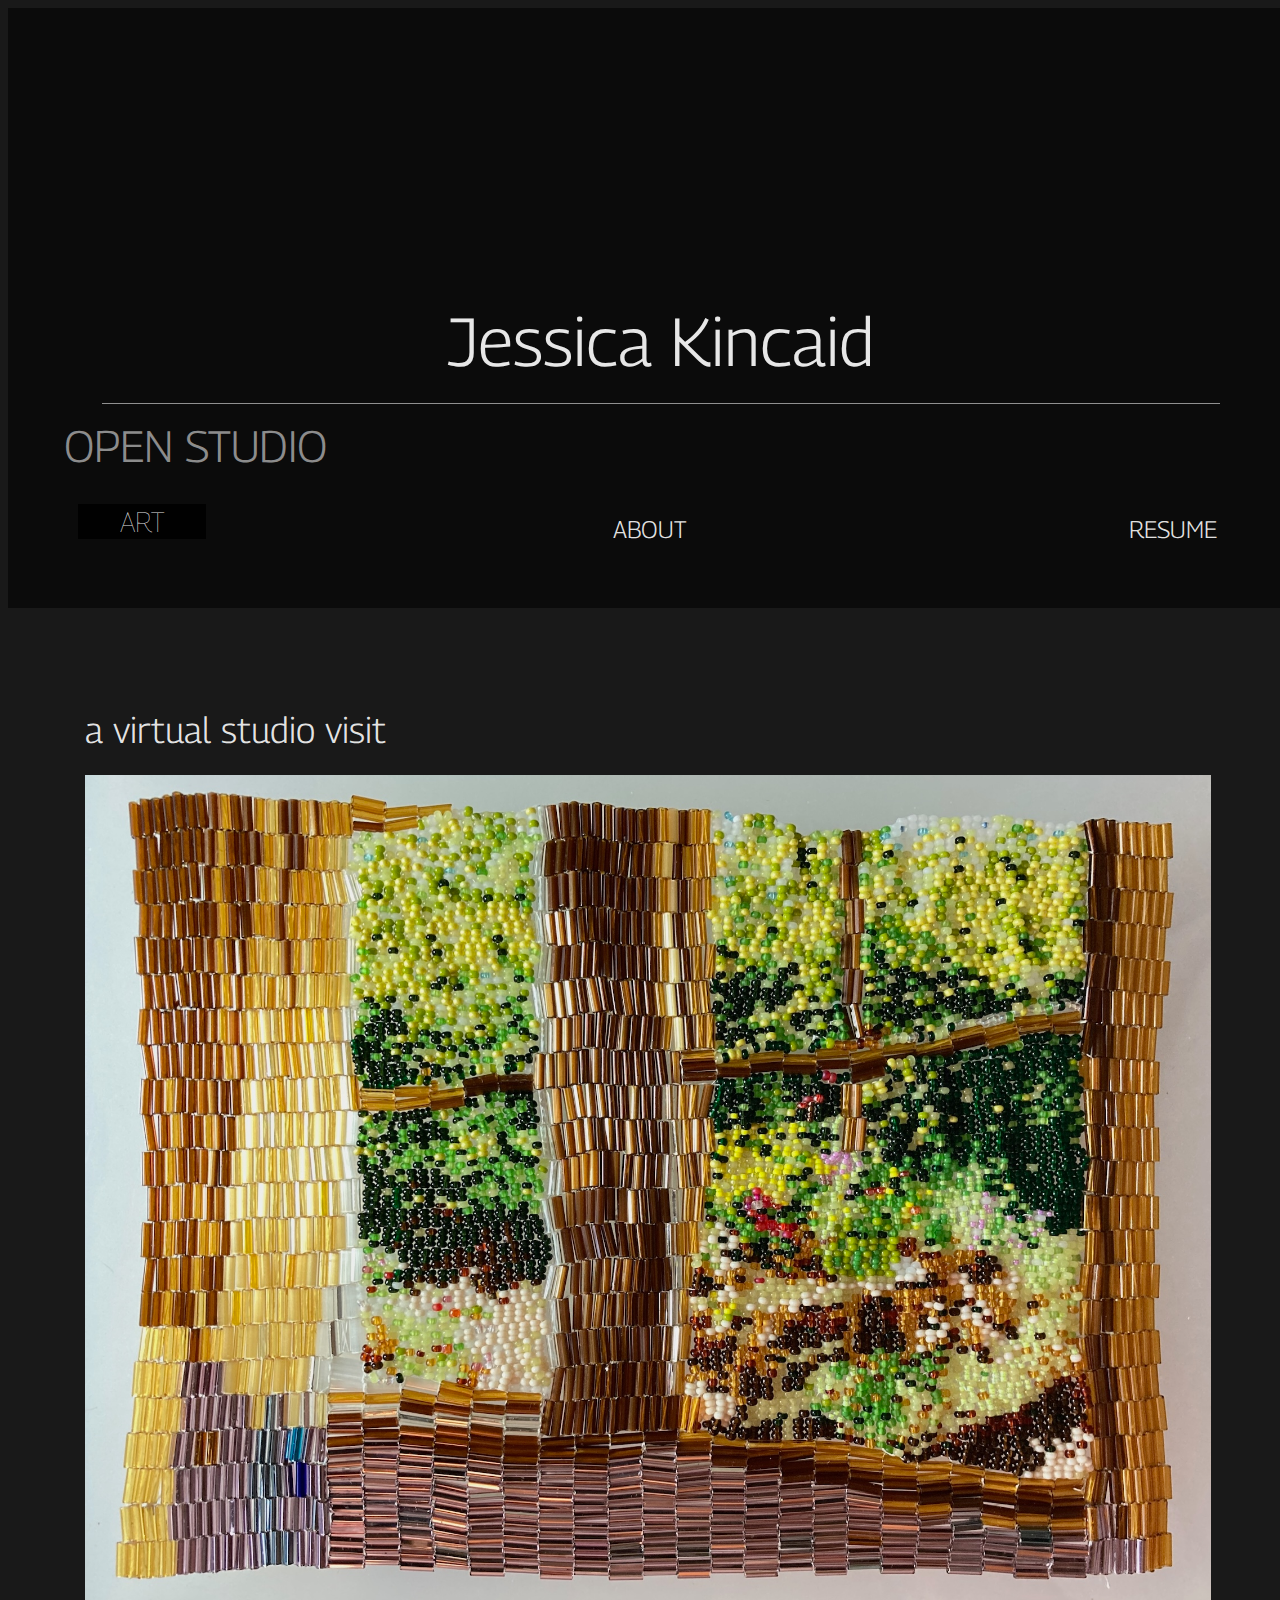
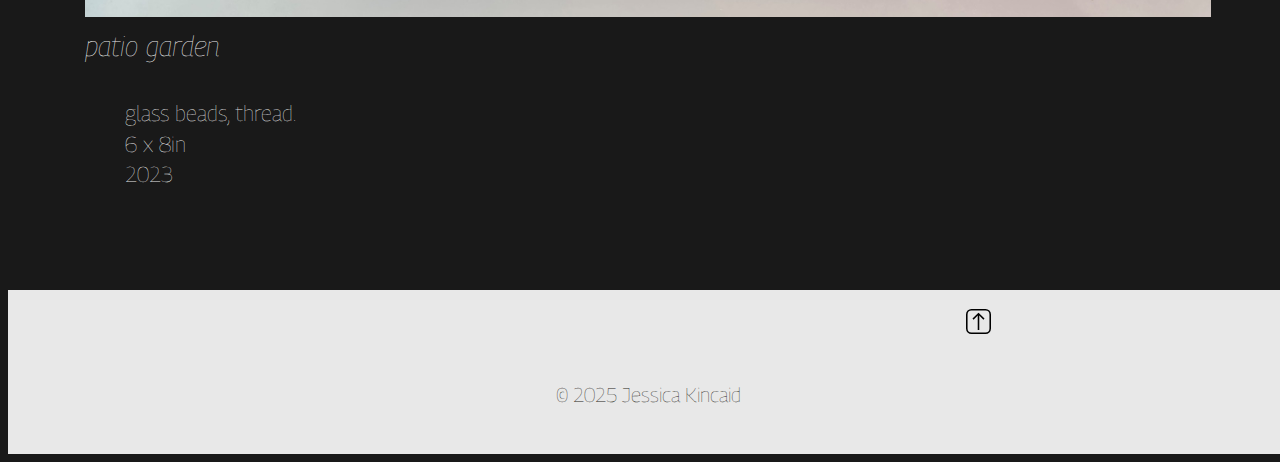
<file: index.html>
<!DOCTYPE html>
<!-- Jessica Kincaid 

gh-pages November 2020 -->
<html lang="en">

<head>
    <!-- Required meta tags -->
    <meta charset="utf-8">
    <meta content="width=device-width, initial-scale=1.0" name="viewport">
    <meta content="Beadwork, Surrealism, Abstract Art, Fine Art, Kansas City" name="keywords">
    <meta content="Jessica Kincaid" name="author">
    <title>Jessica Kincaid | Open Studio</title>
    <link href="css/styles.css" rel="stylesheet" type="text/css">

</head>
<body>
<div>
    <!-- .main-header -->
    <header class="main-header">
        <!-- <div class="switch">
          <div class="flicker"></div>
          <div class="moon"></div>
        </div> -->
        <h1 class="name"><a href="index.html">Jessica Kincaid</a></h1>
        <h2 class="headline">Open Studio</h2>
        <ul class="top-nav">
            <li>
                <div class="dropdown">
                    <button class="dropbtn">art</button>
                    <div class="dropdown-content">
                        <a href="dream.html">dreams</a> 
                        <a href="nature.html">nature</a> 
                        <a href="abstract.html">abstract</a>
                    </div>
                </div>
            </li>
            <li>
                <a href="about.html">about</a>
            </li>
            <li>
                <a href="resume.html">resume</a>
            </li>
        </ul>
    </header>
    <!-- /. main-header -->
    <!-- .container -->
    <div class="container">
        <!-- .primary-col -->
        <div class="primary-col">
            <h1>a virtual studio visit</h1>
                <img src="img/patio2.jpg" alt="Beaded textile: patio garden">
                <p class="description">patio garden</p>
                <!-- div.detail-list  -->
                <div class="detail-list">
                    <ul>
                        <li>
                            <p class="details ">glass beads, thread.</p>
                        </li>
                        <li>
                            <p class="details ">6 x 8in</p>
                        </li>
                        <li>
                            <p class="details ">2023</p>
                        </li>
                    </ul>
                </div>
                <!-- /div.detail-list  -->
            </div>
           
        </div>
    </div>

    <!-- </div> -->
    <!-- / .primary-col -->
    <!-- .secondary-col -->
    <!-- footer -->
    <footer class="main-footer">
        <ul>
            <li></li>
            <li>
              <a href="#top"><img class="top" alt="top arrow" src="img/arrow-up.svg"></a>
            </li>
        </ul>
        <p class="foot"><small>&copy; 2025 Jessica Kincaid</small></p>
    </footer>
    <script src="script.js"></script>
</body>

</html>
</file>
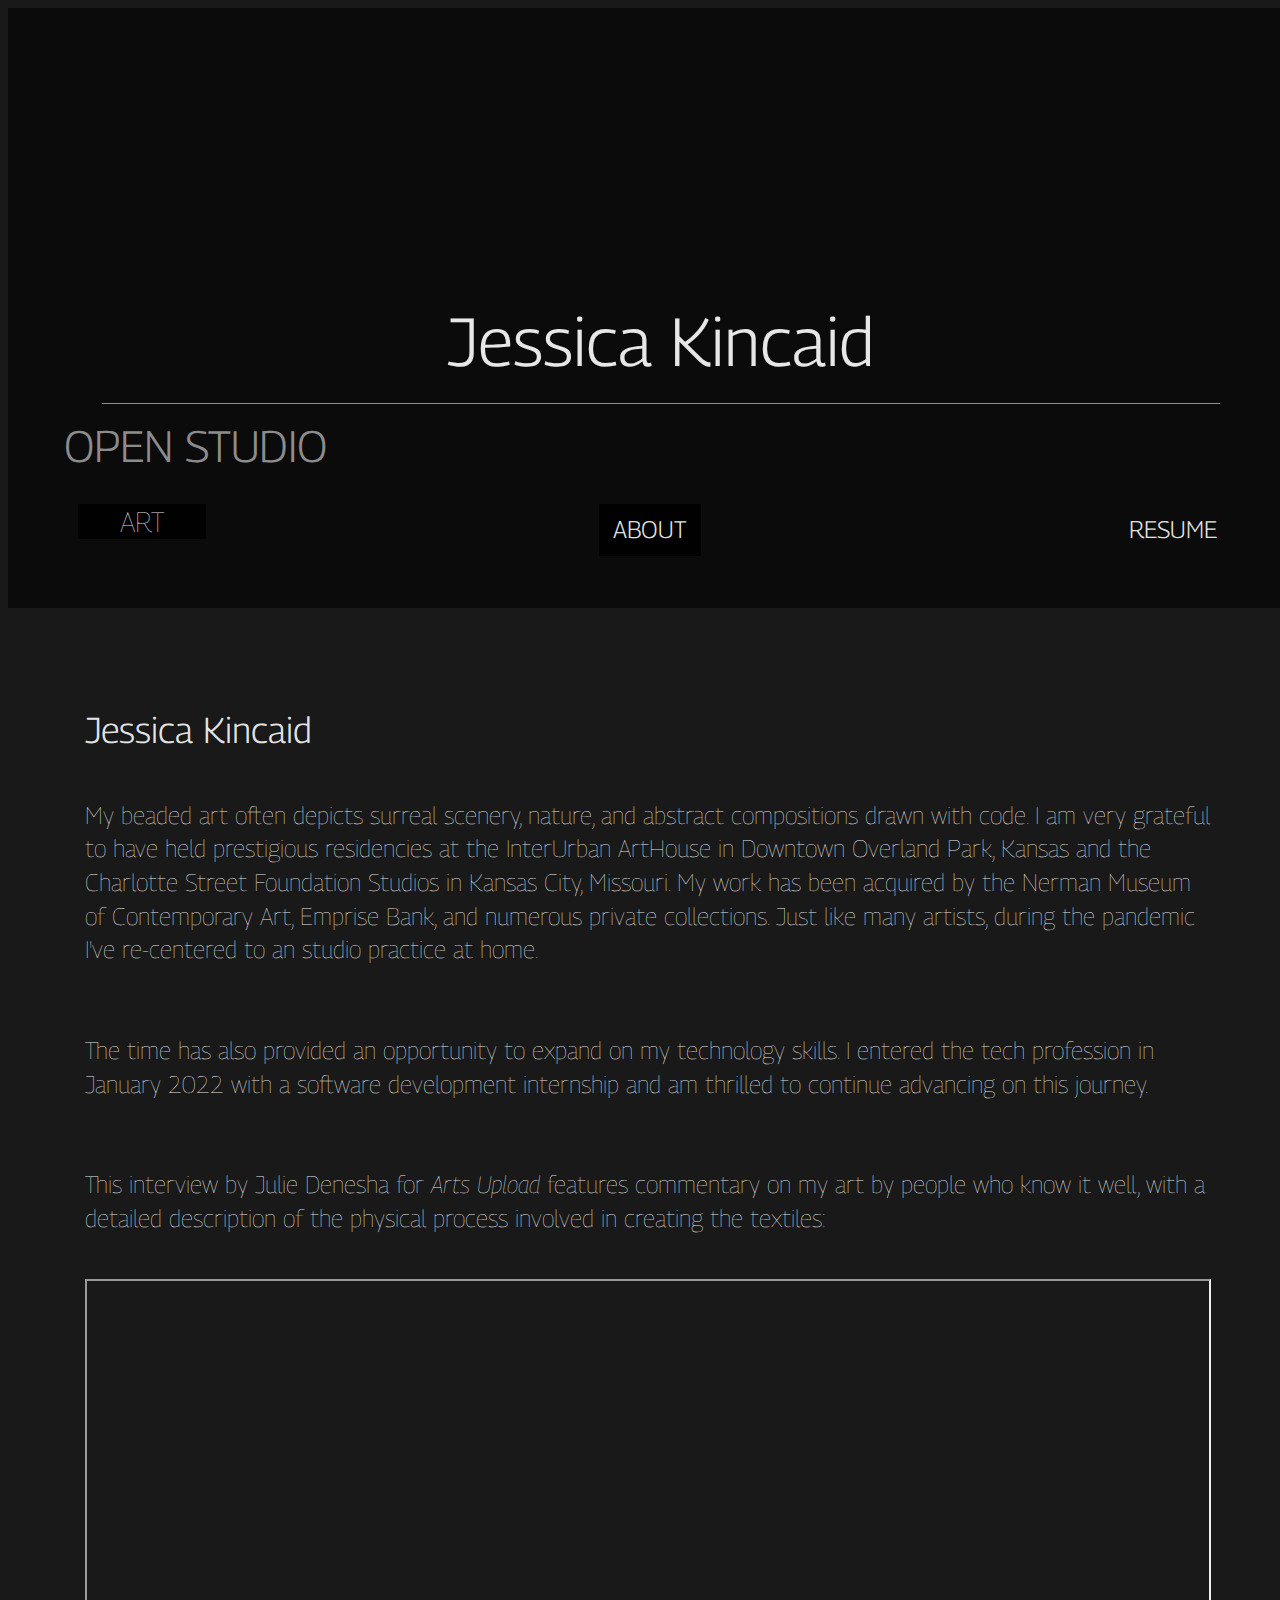
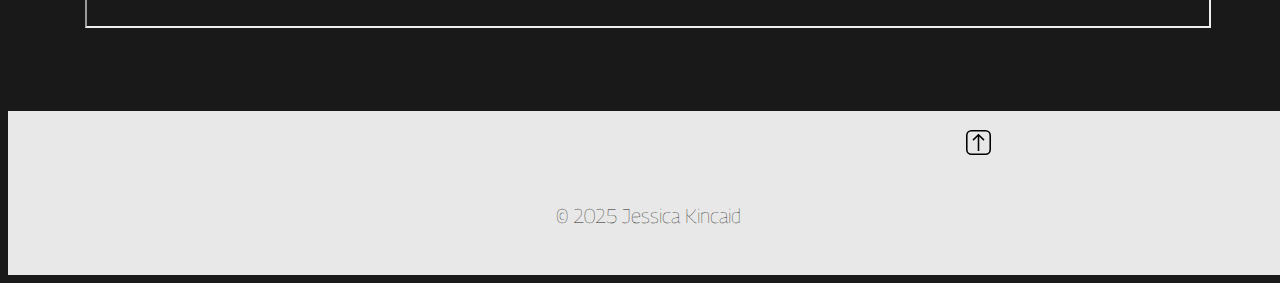
<file: about.html>
<!DOCTYPE html>
<!-- Jessica Kincaid 

gh-pages November 2020 -->
<html lang="en">

<head>
    <!-- Required meta tags -->
    <meta charset="utf-8">
    <meta content="width=device-width, initial-scale=1.0" name="viewport">
    <meta content="Beadwork, Surrealism, Abstract Art, Fine Art, Kansas City" name="keywords">
    <meta content="Jessica Kincaid" name="author">
    <title>Jessica Kincaid | Open Studio</title>
    <link href="css/styles.css" rel="stylesheet" type="text/css">

</head>
<body>
<div>
    <!-- .main-header -->
    <header class="main-header">
        <!-- <div class="switch">
          <div class="flicker"></div>
          <div class="moon"></div>
        </div> -->
        <h1 class="name"><a href="index.html">Jessica Kincaid</a></h1>
        <h2 class="headline">Open Studio</h2>
        <ul class="top-nav">
            <li>
                <div class="dropdown">
                    <button class="graybtn dropbtn">art</button>
                    <div class="dropdown-content">
                        <a href="dream.html">dreams</a> 
                        <a href="nature.html">nature</a> 
                        <a href="abstract.html">abstract</a>
                    </div>
                </div>
            </li>
            <li>
                <a class="dropdown dropbtn" href="about.html">about</a>
            </li>
            <li>
                <a href="resume.html">resume</a>
            </li>
        </ul>
    </header>
    <!-- /. main-header -->
    <div class="hero">
        <h1>Jessica Kincaid</h1>

        <!-- caption and description -->
            <p>My beaded art often depicts surreal scenery, nature, and abstract compositions drawn with code. I am very grateful to have held prestigious residencies at the InterUrban ArtHouse in Downtown Overland Park, Kansas and the Charlotte Street Foundation Studios in Kansas City, Missouri. My work has been acquired by the Nerman Museum of Contemporary Art, Emprise Bank, and numerous private collections. Just like many artists, during the pandemic I've re-centered to an studio practice at home.  
                <br />
            <p>The time has also provided an opportunity to expand on my technology skills. I entered the tech profession in January 2022 with a software development internship and am thrilled to continue advancing on this journey.</p>

            <p>This interview by Julie Denesha for <em>Arts Upload</em> features commentary on my art by people who know it well, with a detailed description of the physical process involved in creating the textiles:
            </p>
            <!--from YouTube -->
        <div id="video">
            <iframe allowfullscreen height="349" src="https://www.youtube.com/embed/ejMKOhMlOUQ" width="560"></iframe>
        </div>

    </div>
    </div>
    <footer class="main-footer">
        <ul>
            <li></li>
            <li>
              <a href="#top"><img class="top" alt="top arrow" src="img/arrow-up.svg"></a>
            </li>
        </ul>
        <p class="foot"><small>&copy; 2025 Jessica Kincaid</small></p>
    </footer>
    <script src="script.js"></script>
</body>

</html>
</file>
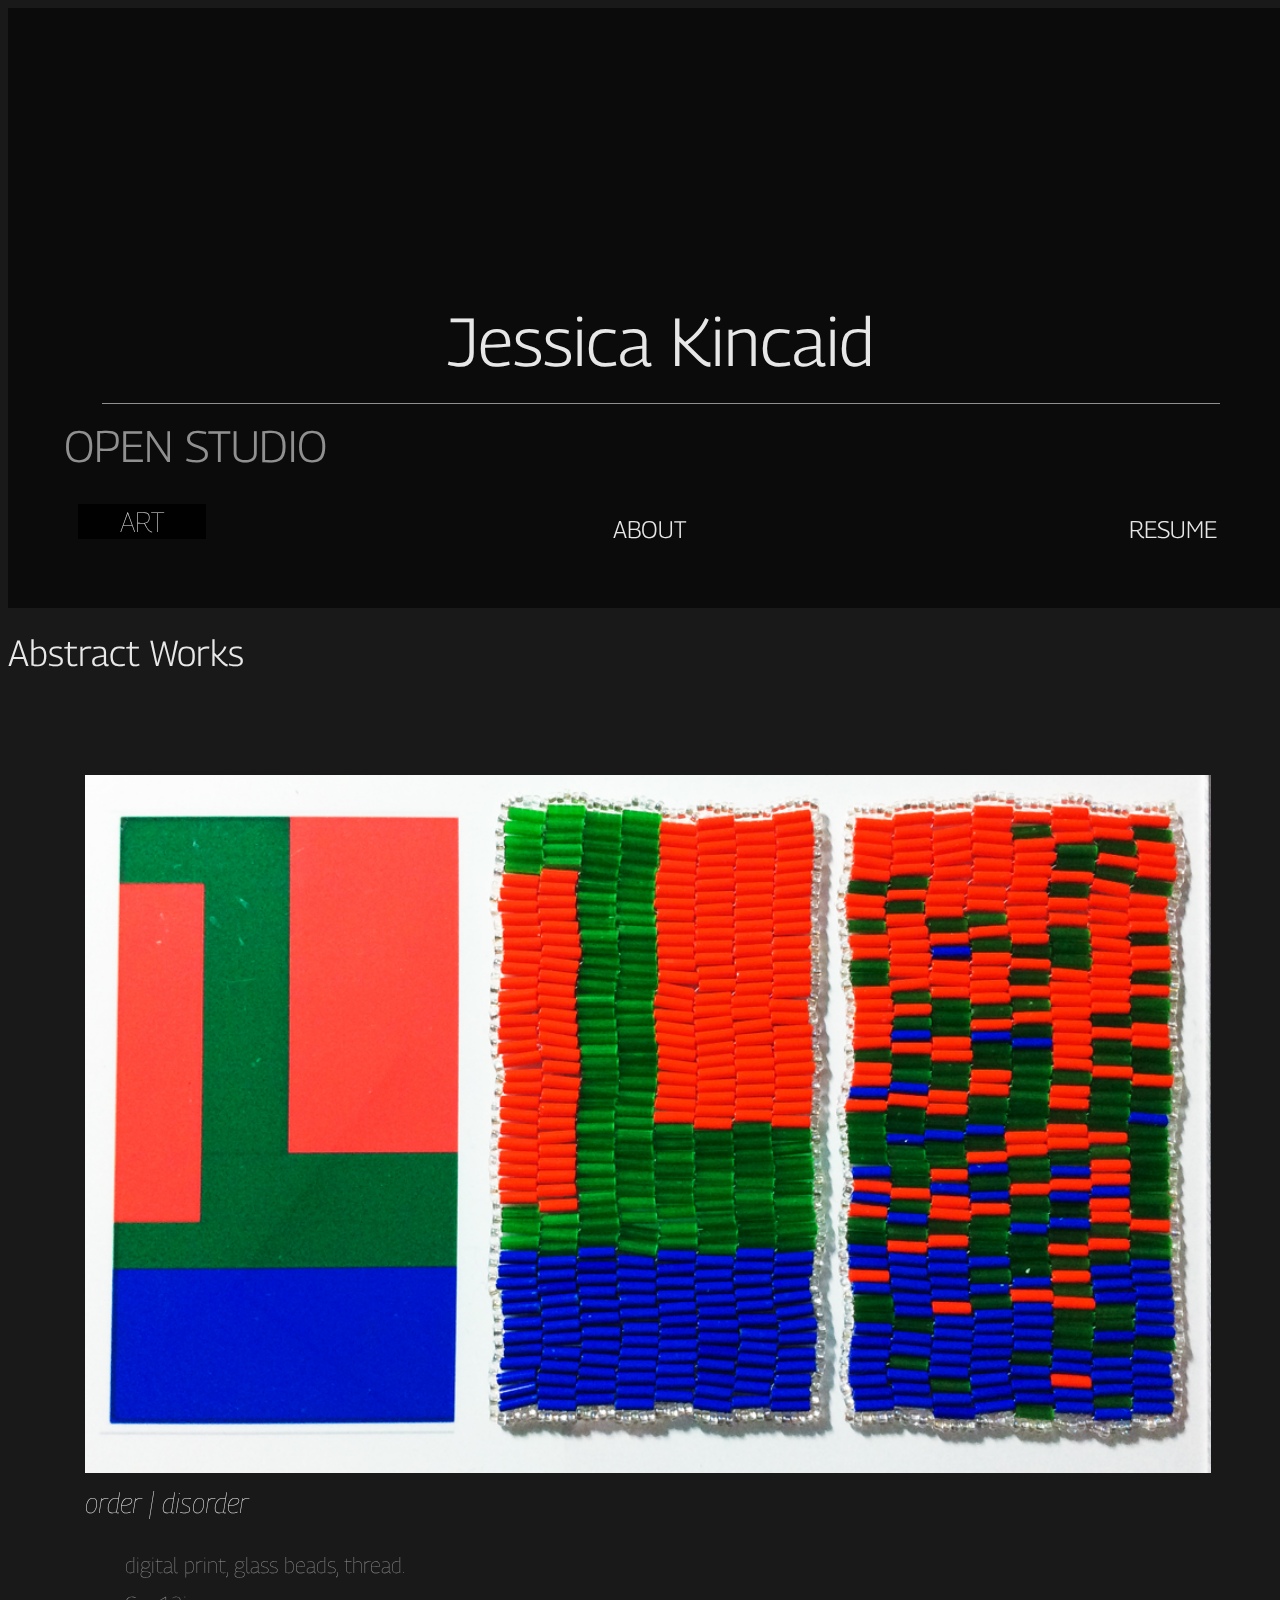
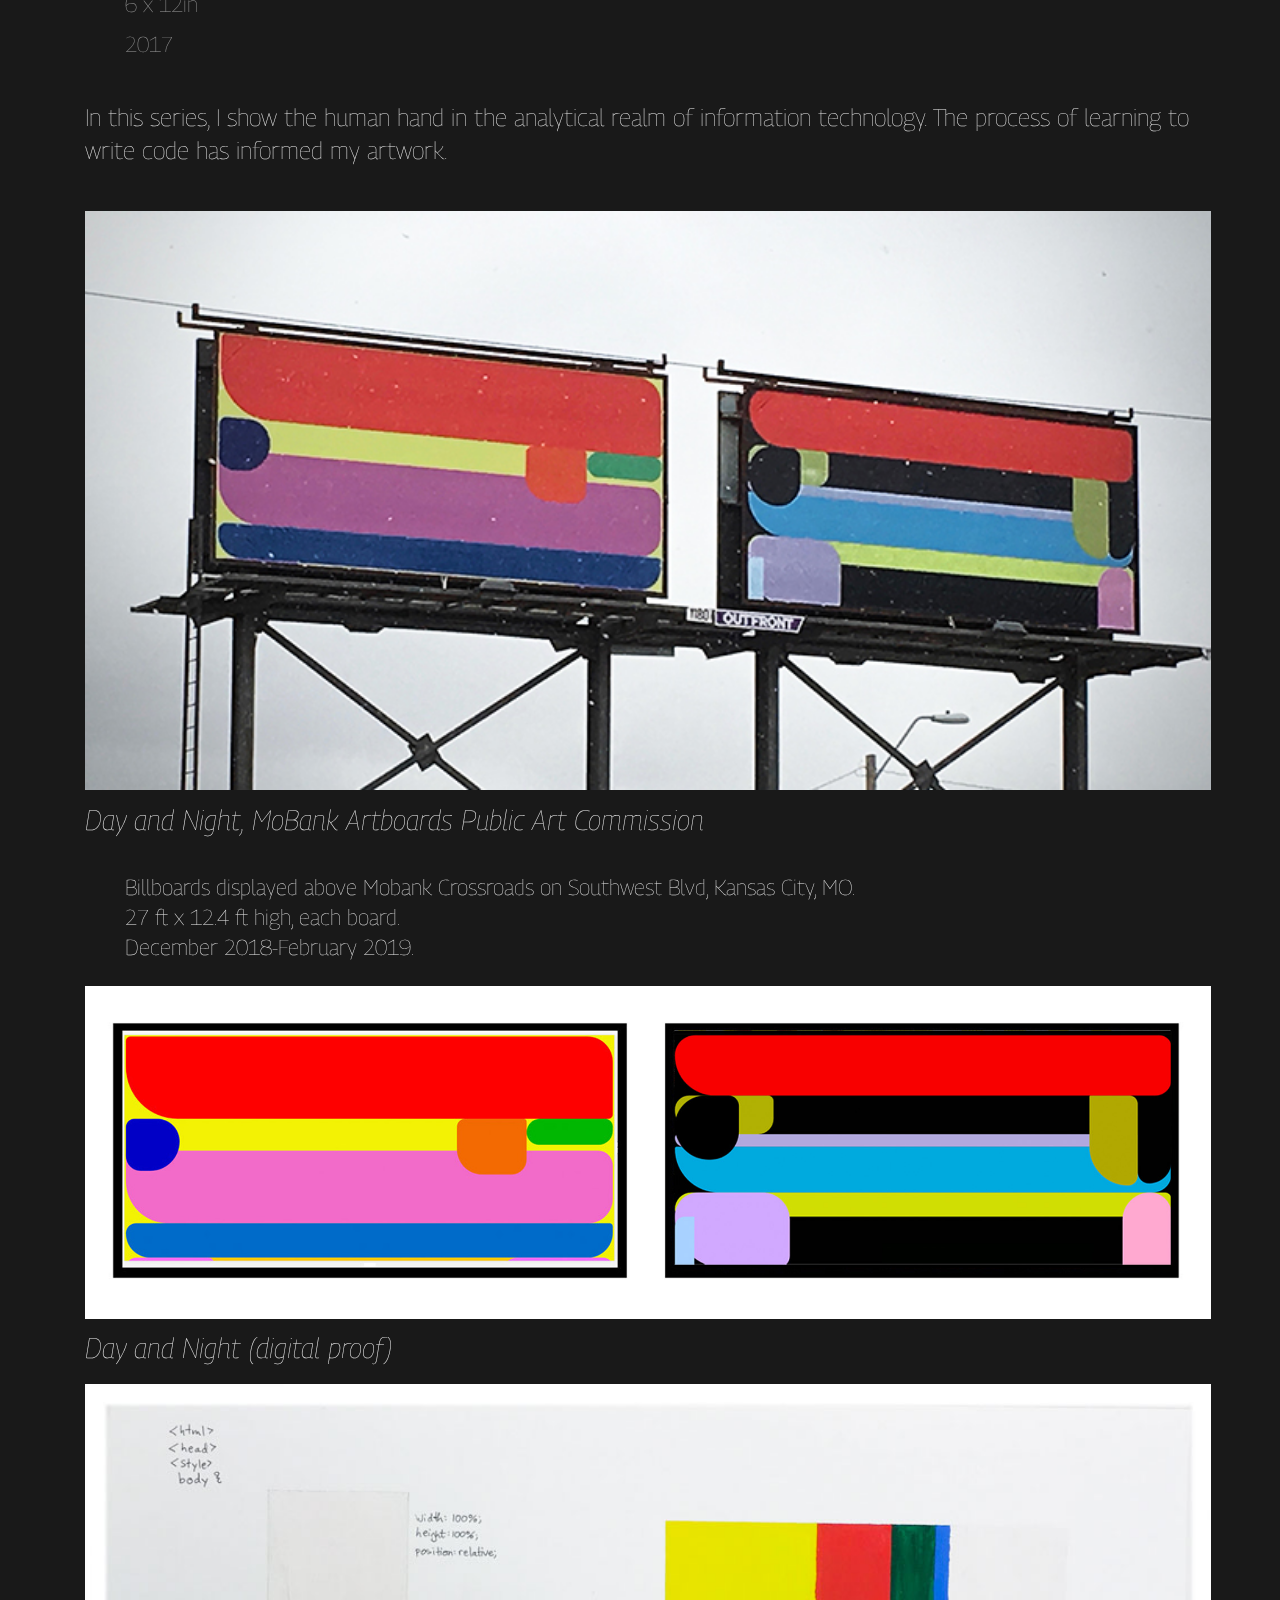
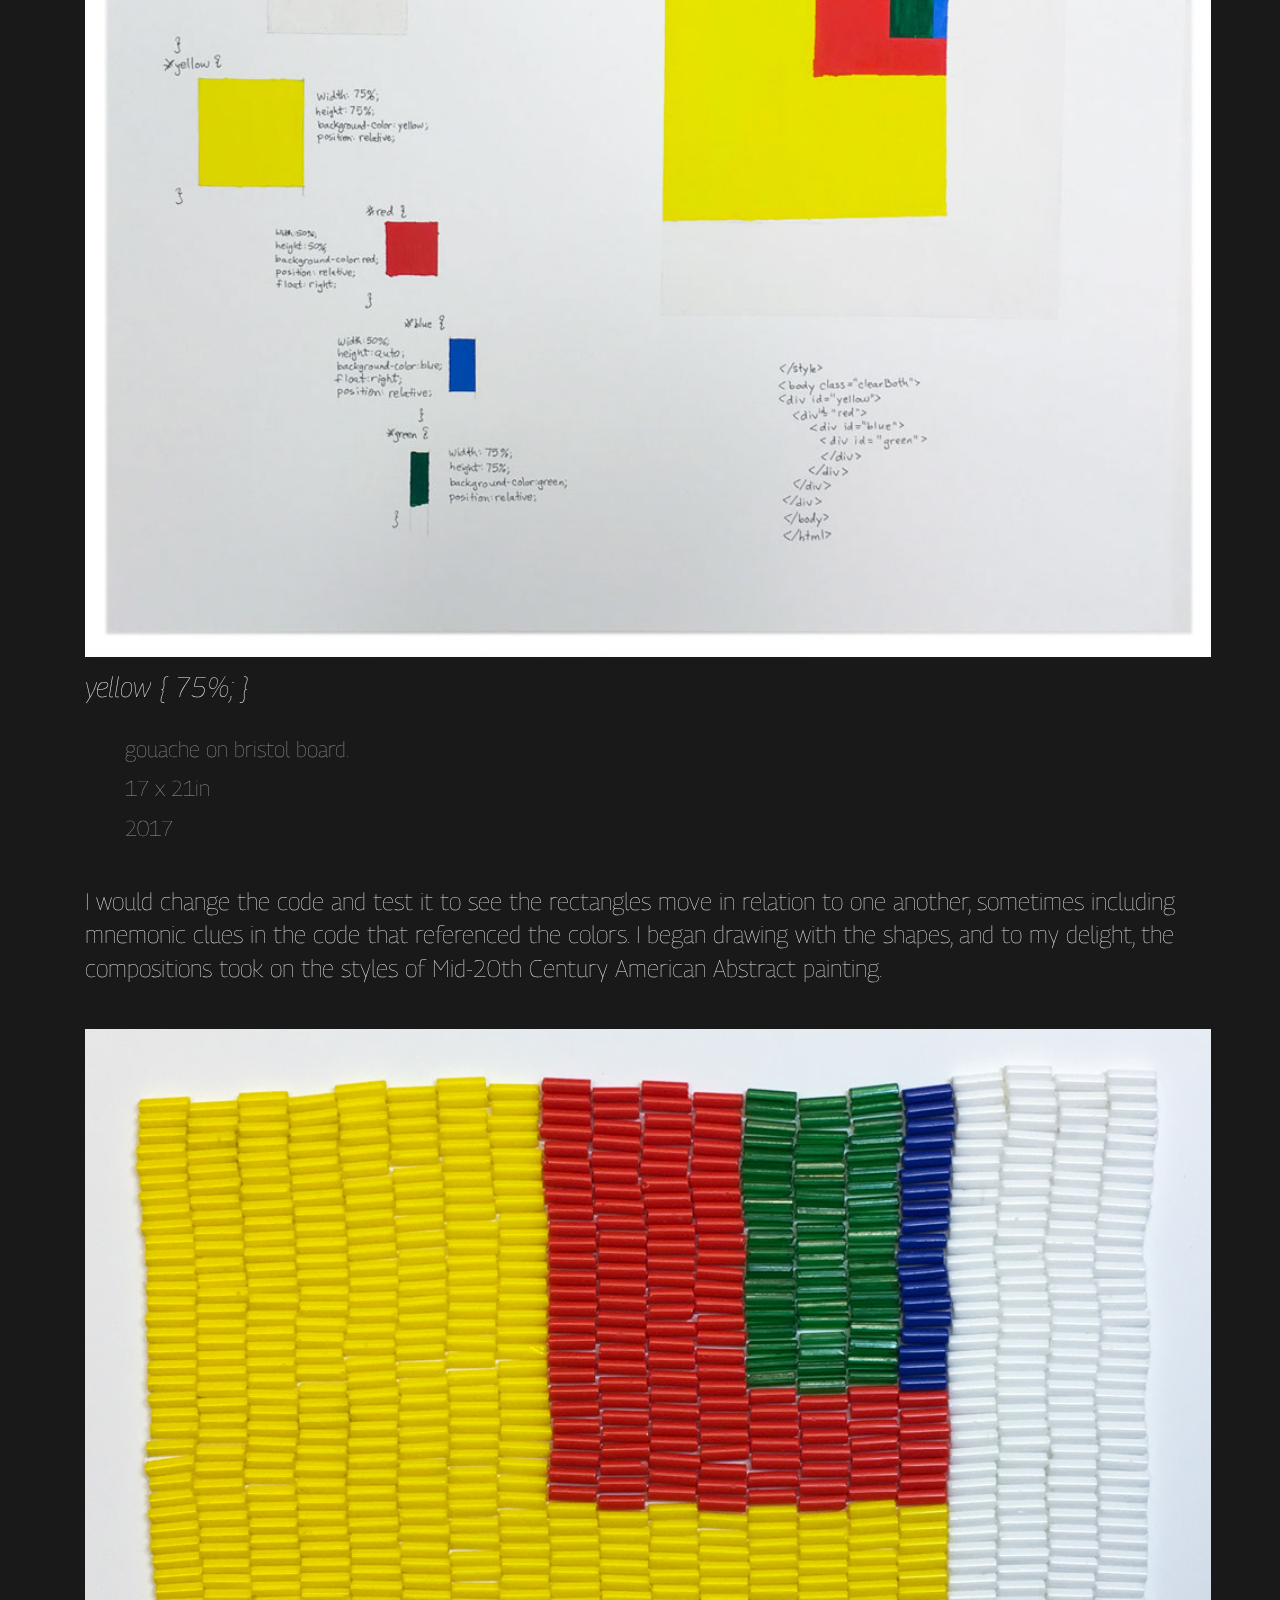
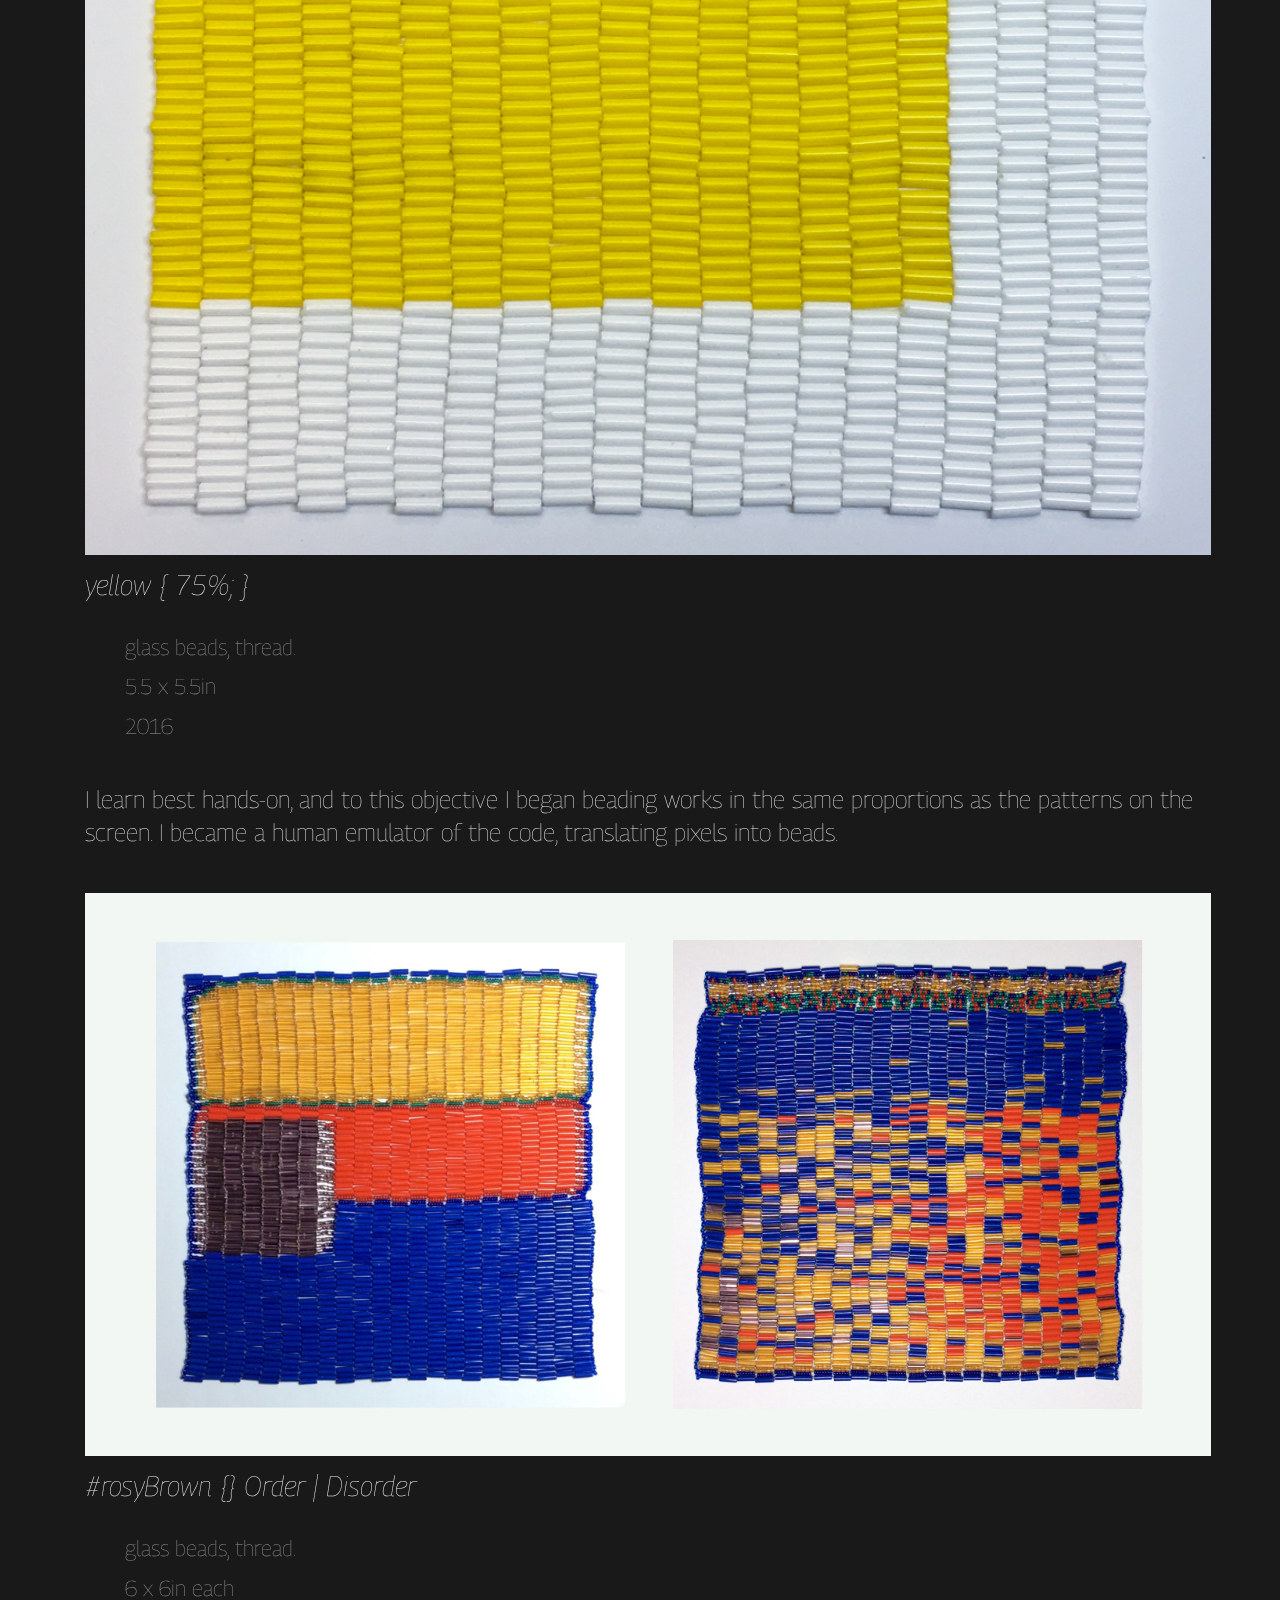
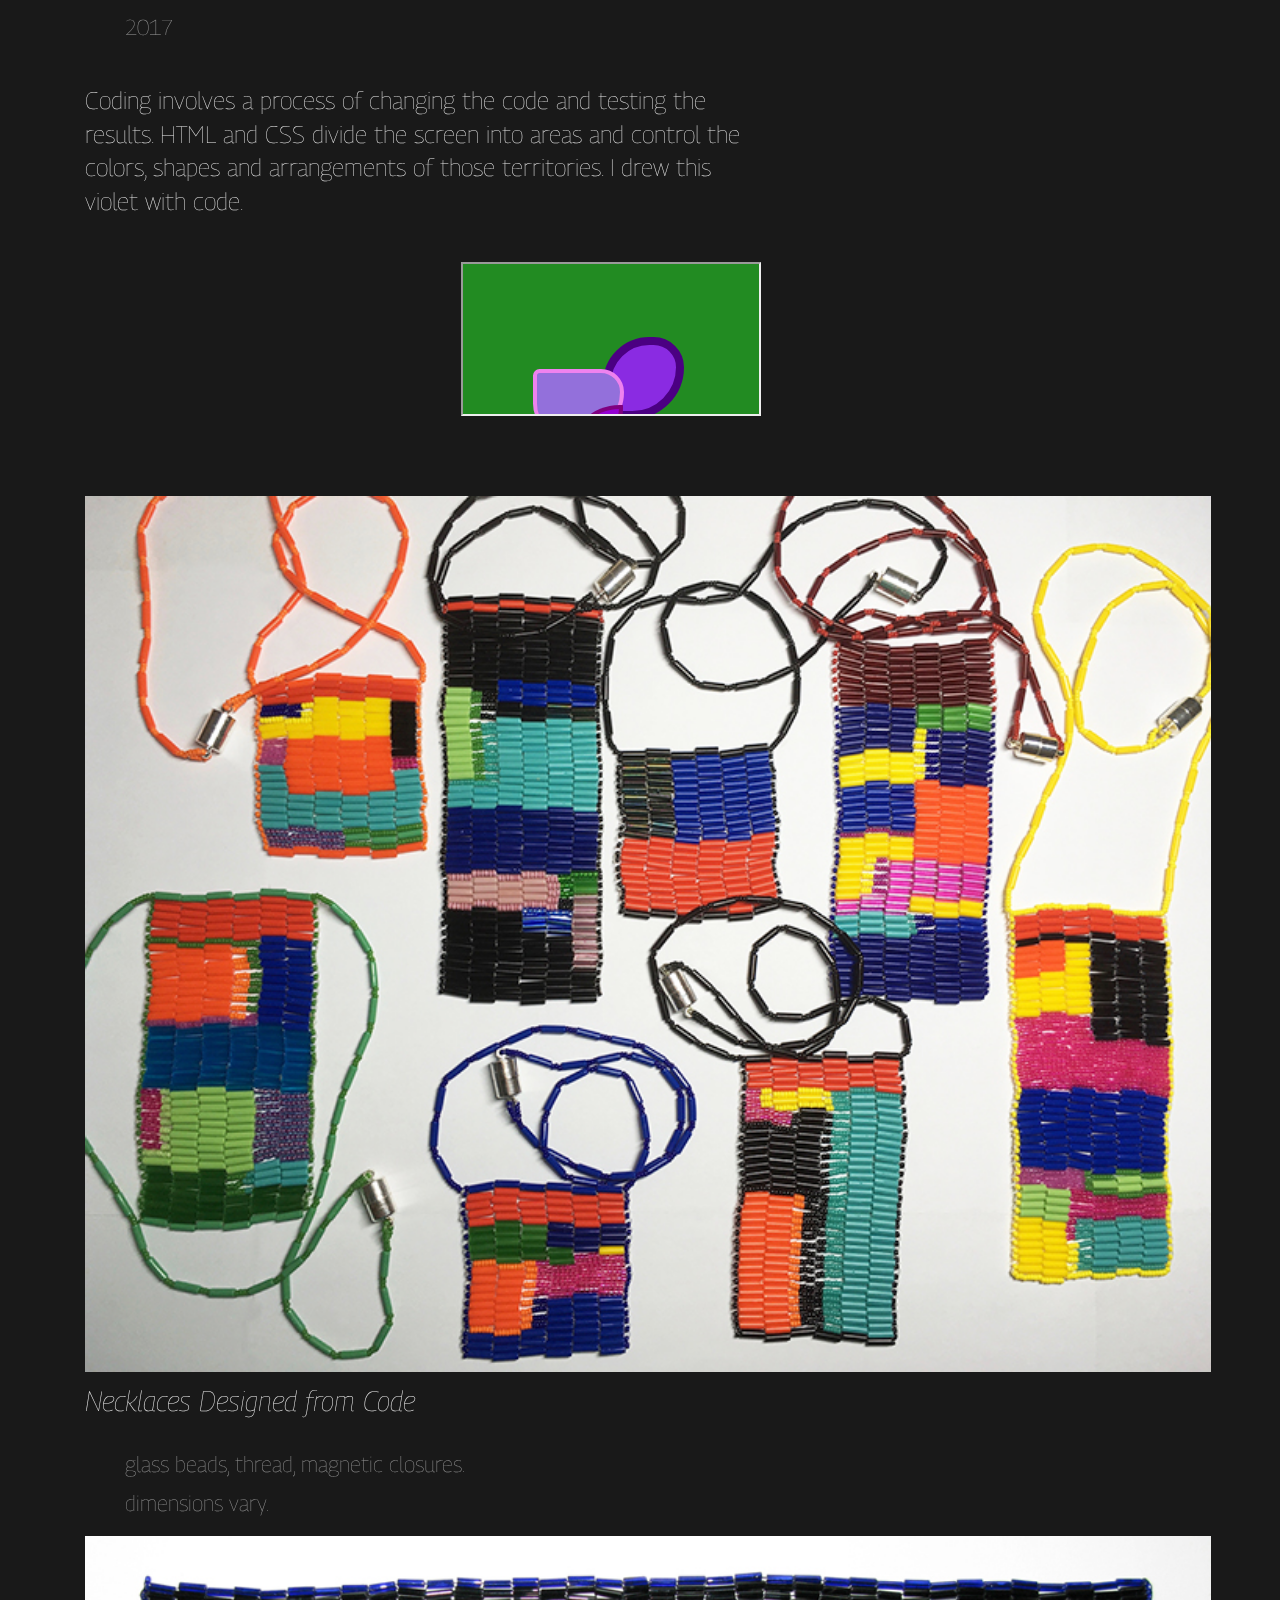
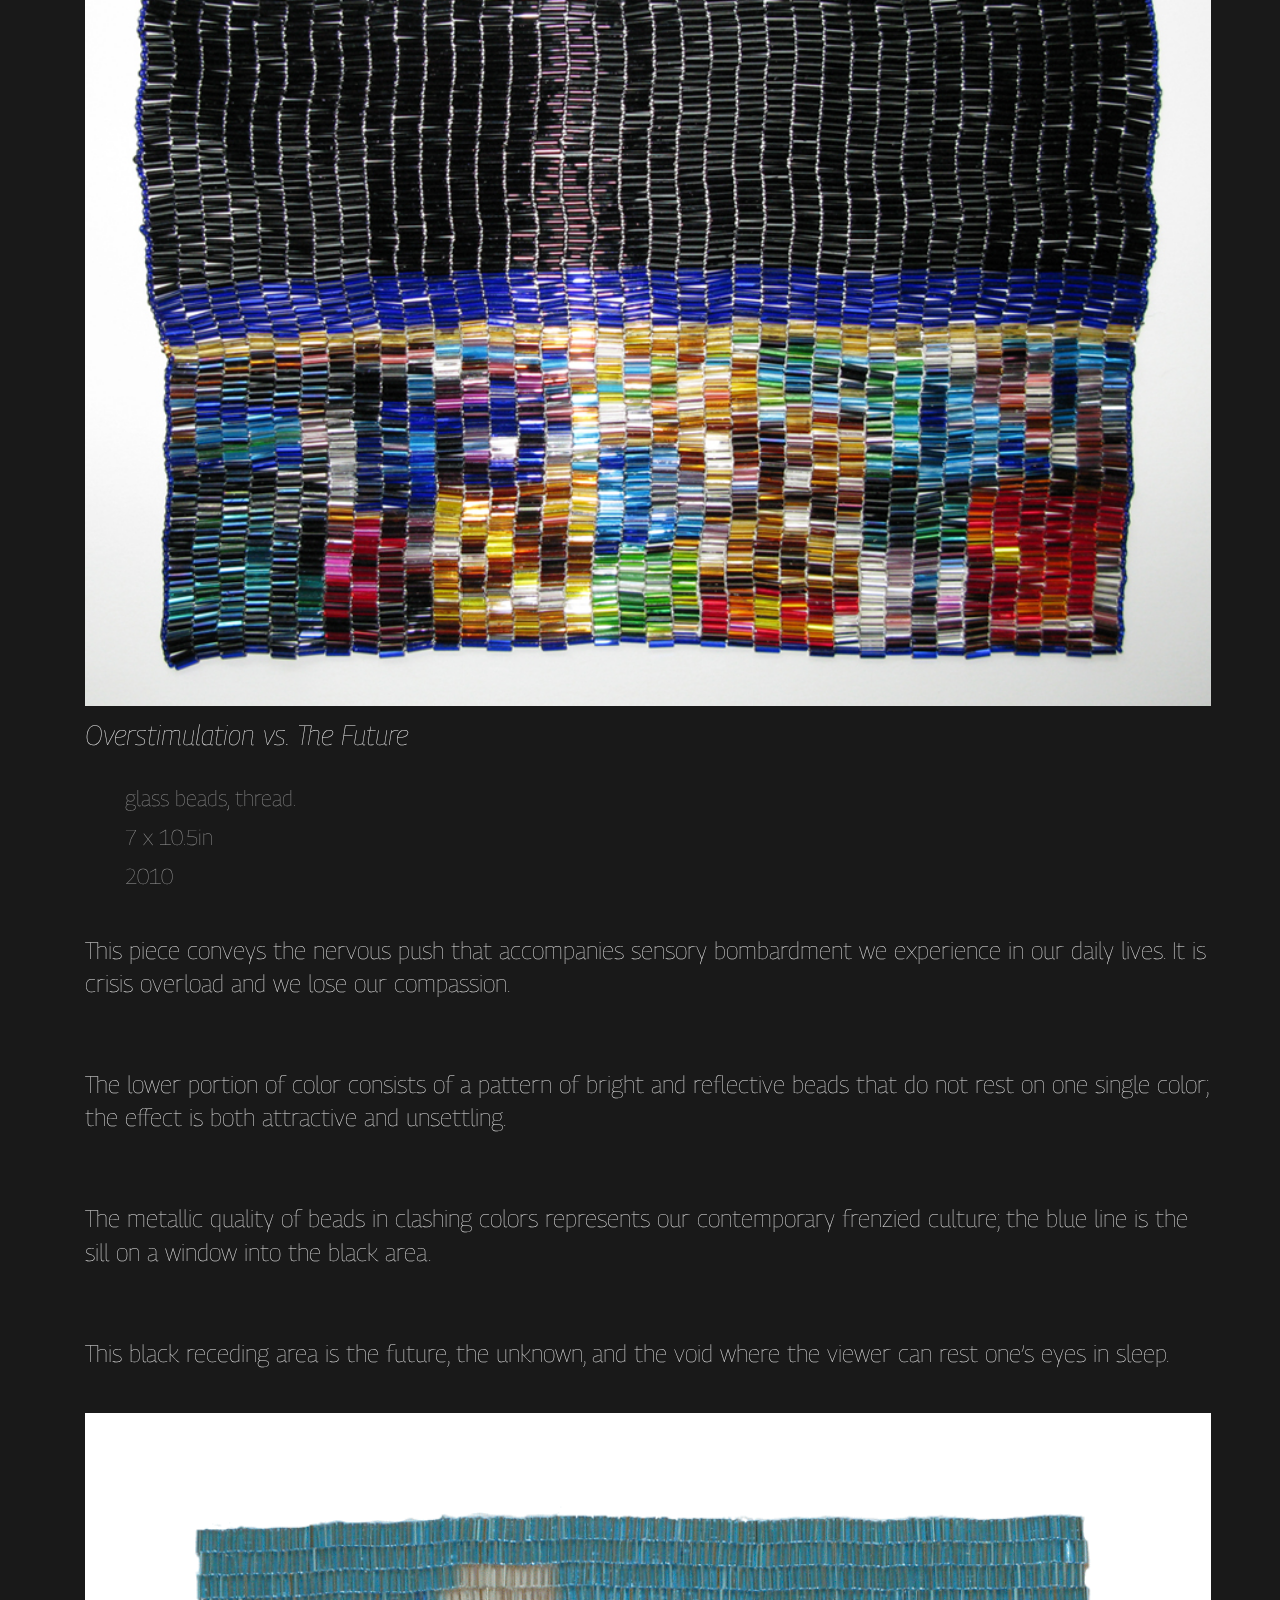
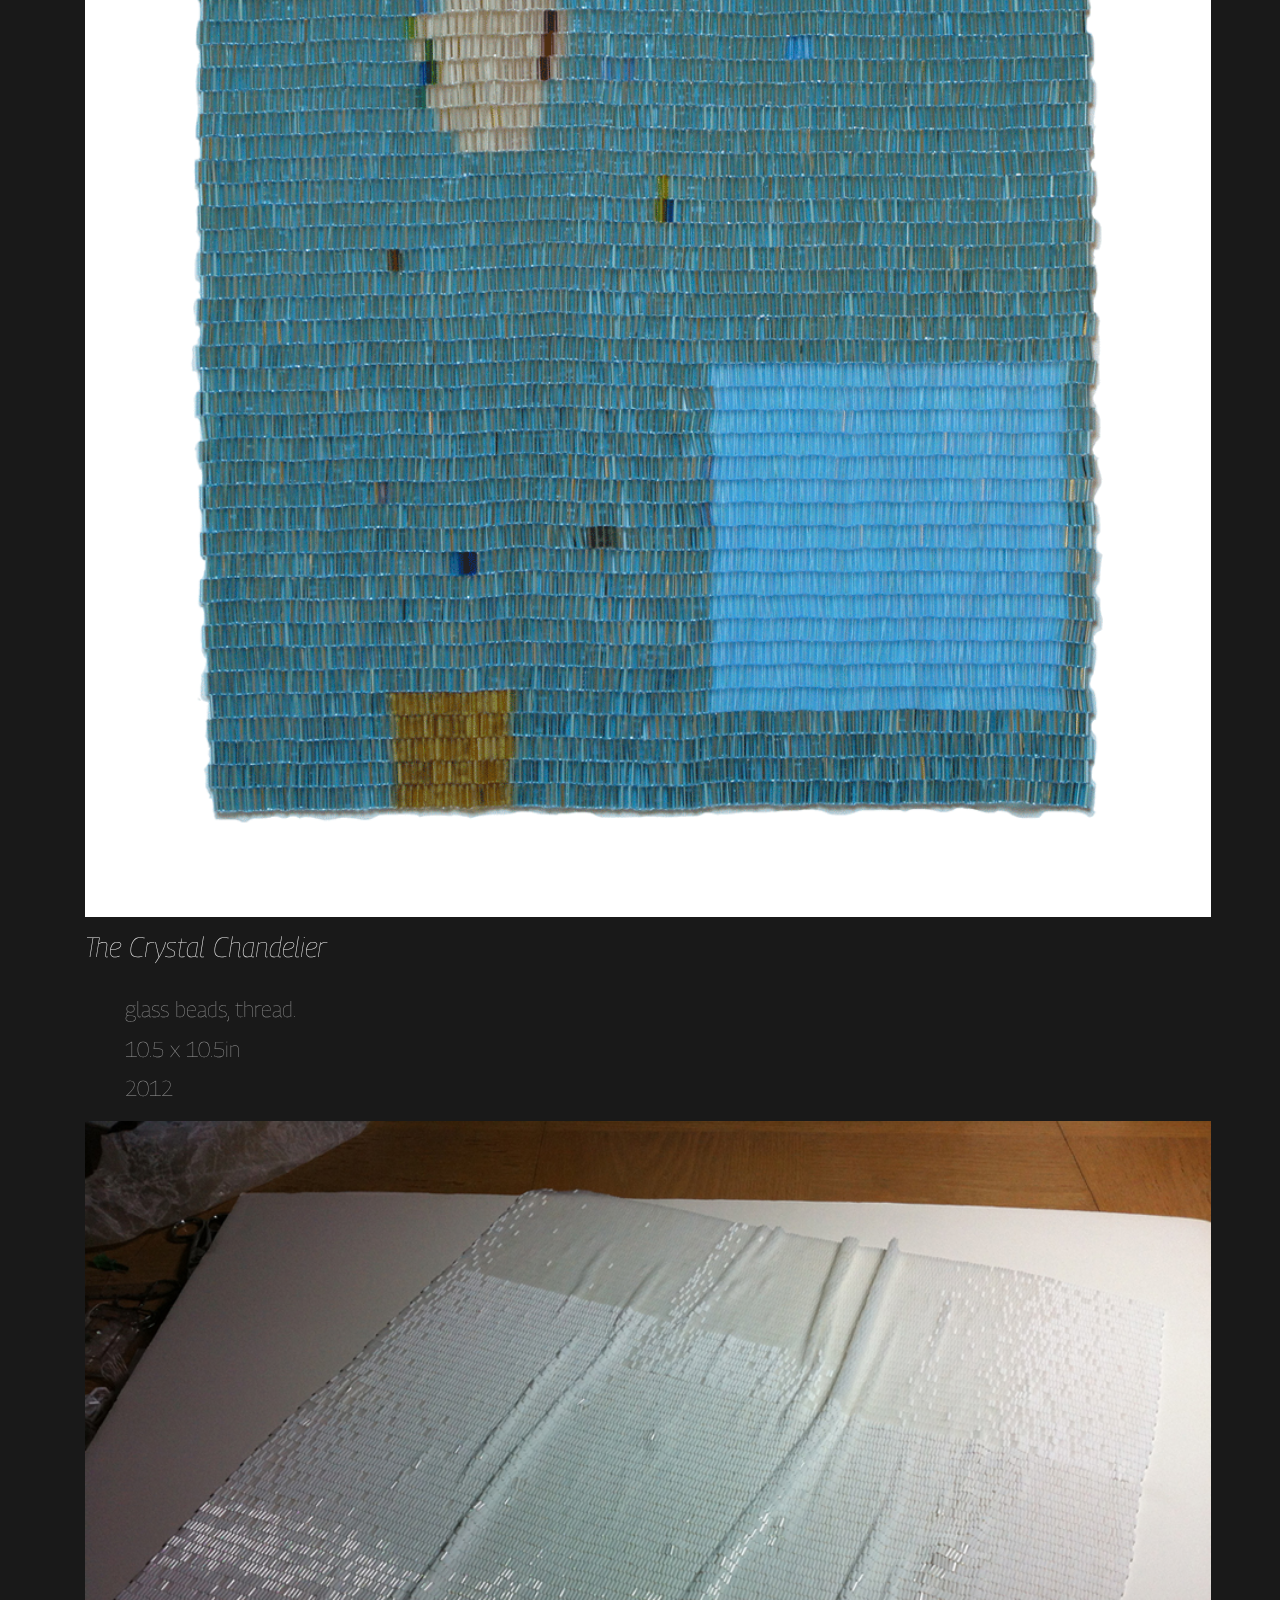
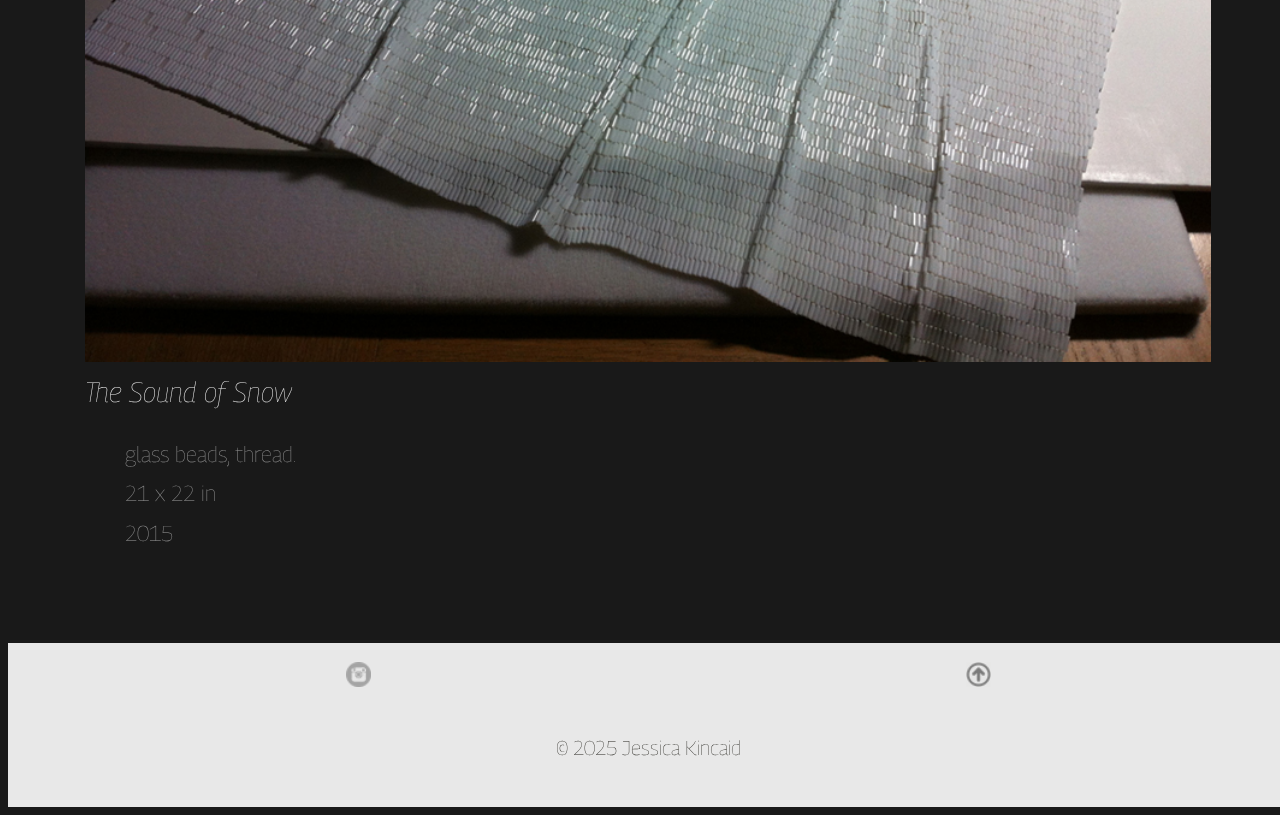
<file: abstract.html>
<!DOCTYPE html>
<!-- Jessica Kincaid 

gh-pages November 2020 -->
<html lang="en">

<head>
    <!-- Required meta tags -->
    <meta charset="utf-8">
    <meta content="width=device-width, initial-scale=1.0" name="viewport">
    <meta content="Beadwork, Surrealism, Abstract Art, Fine Art, Kansas City" name="keywords">
    <meta content="Jessica Kincaid" name="author">
    <title>Jessica Kincaid | Open Studio</title>
    <link href="css/styles.css" rel="stylesheet" type="text/css">
</head>
<body>
<div>
    <!-- .main-header -->
    <header class="main-header">
        <!-- <div class="switch">
          <div class="flicker"></div>
          <div class="moon"></div>
        </div> -->
        <h1 class="name"><a href="index.html">Jessica Kincaid</a></h1>
        <h2 class="headline">Open Studio</h2>
        <ul class="top-nav">
            <li>
                <div class="dropdown">
                    <button class="dropbtn">art</button>
                    <div class="dropdown-content">
                        <a href="dream.html">dreams</a> <a href="nature.html">nature</a> <a href="abstract.html">abstract</a>
                    </div>
                </div>
            </li>
            <li>
                <a href="about.html">about</a>
            </li>
            <li>
                <a href="resume.html">resume</a>
            </li>
        </ul>
    </header>
    <!-- /. main-header -->

    <h1>Abstract Works</h1>
    <!-- .container -->
    <div class="container">
        <div class="primary-col">
            <!-- .secondary-col -->
            <div class="secondary-col">
                <img src="img/10order2disorder.jpg" title="Digital print and beaded textiles, abstract design inspired by learning to code.">
                <p class="description">order | disorder</p>
                <!-- ul.detail-list -->
                <ul class="detail-list">
                    <li>
                        <p class="details">digital print, glass beads, thread.</p>
                    </li>
                    <li>
                        <p class="details">6 x 12in</p>
                    </li>
                    <li>
                        <p class="details">2017</p>
                    </li>
                </ul>
                <!-- /ul.detail-list -->
                <p>
                    In this series, I show the human hand in the analytical realm of information technology. The process of learning to write code has informed my artwork.
                </p>
            </div>
            <!-- .secondary-col -->
            <div class="secondary-col">
                <img class="hero-img" src="img/03_jkincaid.jpg" title="Day and Night, MoBank Artboards Public Art Commission">
                <p class="description">Day and Night, MoBank Artboards Public Art Commission</p>
                <div class="detail-list">
                    <ul>
                        <li>
                            <p class="details">
                                Billboards displayed above Mobank Crossroads on Southwest Blvd, Kansas City, MO.
                            </p>
                        </li>
                        <li>
                            <p class="details">
                                27 ft x 12.4 ft high, each board.
                            </p>
                        </li>
                        <li>
                            <p class="details">
                                December 2018-February 2019.
                            </p>
                        </li>
                    </ul>
                </div>
                <!-- /.secondary-col -->
                <!-- .secondary-col -->
                <div class="secondary-col">
                    <img class="img-fluid" src="img/02_jkincaid.jpg" title="'Day and Night, MoBank Artboards Public Art Commission', digital proof">
                    <p class="description">Day and Night (digital proof)</p>
                </div>

                <!-- .secondary-col -->
                <div class="secondary-col">
                    <img src="img/06yellowKey.jpg" title="Jessica Kincaid gouache drawing, abstract design inspired by learning to code.">
                    <p class="description">
                        <em>yellow { 75%; }</em>
                    </p>
                    <!-- ul.detail-list -->
                    <ul class="detail-list">
                        <li>
                            <p class="details">gouache on bristol board.</p>
                        </li>
                        <li>
                            <p class="details">17 x 21in</p>
                        </li>
                        <li>
                            <p class="details">2017</p>
                        </li>
                    </ul>
                    <!-- /ul.detail-list -->
                    <p>
                        I would change the code and test it to see the rectangles move in relation to one another, sometimes including mnemonic clues in the code that referenced the colors. I began drawing with the shapes, and to my delight, the compositions took on the styles
                        of Mid-20th Century American Abstract painting.
                    </p>
                </div>

                <!-- .secondary-col -->
                <div class="secondary-col">
                    <img src="img/07yellowBeaded.jpg" title="Jessica Kincaid beaded textile: 'yellow { 75%; }'">
                    <p class="description">yellow { 75%; }</p>

                    <!-- ul.detail-list -->
                    <ul class="detail-list">
                        <li>
                            <p class="details">glass beads, thread.</p>
                        </li>
                        <li>
                            <p class="details">5.5 x 5.5in</p>
                        </li>
                        <li>
                            <p class="details">2016</p>
                        </li>
                    </ul>
                    <!-- /ul.detail-list -->
                    <p>
                        I learn best hands-on, and to this objective I began beading works in the same proportions as the patterns on the screen. I became a human emulator of the code, translating pixels into beads.
                    </p>
                </div>
                <!-- .secondary-col -->
                <div class="secondary-col">
                    <img src="img/Kincaid02.jpg" title="Two beaded textiles, abstract designs inspired by learning to code.">
                    <p class="description">#rosyBrown {} Order | Disorder</p>
                    <!-- ul.detail-list -->
                    <ul class="detail-list">
                        <li>
                            <p class="details">glass beads, thread.</p>
                        </li>
                        <li>
                            <p class="details">6 x 6in each</p>
                        </li>
                        <li>
                            <p class="details">2017</p>
                        </li>
                    </ul>
                    <!-- /ul.detail-list -->
                </div>
                <!-- ./secondary-col -->


            <aside>
                <p>Coding involves a process of changing the code and testing the results. HTML and CSS divide the screen into areas and control the colors, shapes and arrangements of those territories. I drew this violet with code.</p>
                <iframe id="violet" name="violet" src="violet.html" style="height:350px;width:300px"></iframe>
            </aside>
                <!-- .secondary-col -->
                <div class="secondary-col">
                    <img class="img-fluid" src="img/04_jkincaid.jpg" title="Jessica Kincaid beaded jewelry: 'Necklaces Designed from Code'">
                    <p class="description">Necklaces Designed from Code</p>
                    <!-- caption and description -->
                    <!-- ul.detail-list -->
                    <ul class="detail-list">
                        <li>
                            <p class="details">glass beads, thread, magnetic closures.</p>
                        </li>
                        <li>
                            <p class="details">dimensions vary.</p>
                        </li>
                    </ul>
                </div>
                <!-- /ul.detail-list -->
                <!-- ./secondary-col -->
                <!-- .secondary-col -->
                <div class="secondary-col">
                    <img class="hero-img" src="img/abstract-1.jpg" title="Jessica Kincaid beaded textile: 'Overstimulation vs. The Future'">
                    <p class="description">Overstimulation vs. The Future</p>
                    <ul class="detail-list">
                        <li>
                            <p class="details">glass beads, thread.</p>
                        </li>
                        <li>
                            <p class="details">7 x 10.5in</p>
                        </li>
                        <li>
                            <p class="details">2010</p>
                        </li>
                    </ul>

                    <!-- /ul.detail-list -->
                    <p> This piece conveys the nervous push that accompanies sensory bombardment we experience in our daily lives. It is crisis overload and we lose our compassion.
                    </p>
                    <p>
                        The lower portion of color consists of a pattern of bright and reflective beads that do not rest on one single color; the effect is both attractive and unsettling.
                    </p>
                    <p>
                        The metallic quality of beads in clashing colors represents our contemporary frenzied culture; the blue line is the sill on a window into the black area.
                    </p>
                    <p>
                        This black receding area is the future, the unknown, and the void where the viewer can rest one&rsquo;s eyes in sleep.
                    </p>
                </div>

            </div>
            <!-- .secondary-col -->
            <div class="secondary-col">
                <img class="img-fluid" src="img/abstract-2.jpg" title="Jessica Kincaid beaded textile: 'The Crystal Chandelier'">
                <p class="description">The Crystal Chandelier</p>
                <!-- caption and description -->
                <ul class="detail-list">
                    <li>
                        <p class="details">glass beads, thread.</p>
                    </li>
                    <li>
                        <p class="details">10.5 x 10.5in</p>
                    </li>
                    <li>
                        <p class="details">2012</p>
                    </li>
                </ul>
            </div>
            <!-- .secondary-col -->
            <div class="secondary-col">
                <img class="img-fluid" src="img/abstract-3.jpg" title="Jessica Kincaid beaded textile: 'The Sound of Snow'">
                <p class="description">The Sound of Snow</p>
                <!-- caption and description -->
                <ul class="detail-list">
                    <li>
                        <p class="details">glass beads, thread.</p>
                    </li>
                    <li>
                        <p class="details">21 x 22 in</p>
                    </li>
                    <li>
                        <p class="details">2015</p>
                    </li>
                </ul>
                <!-- /.secondary-col -->
            </div>
            <!-- /.container -->
        </div>
    </div>
    <footer class="main-footer">
        <ul>
            <li>
                <a href="https://www.instagram.com/jessica.kincaid" target="_blank"><img alt="instagram icon" src="img/instagram2.png"></a>
            </li>
            <li>
                <a class="top" href="#top"><img alt="top arrow" src="img/uparrow.png"></a>
            </li>
        </ul>
        <p class="foot"><small>&copy; 2025 Jessica Kincaid</small></p>
    </footer>
    <!-- /footer -->
    <!-- /.container -->
    <script src="script.js"></script>
</body>

</html>
</file>
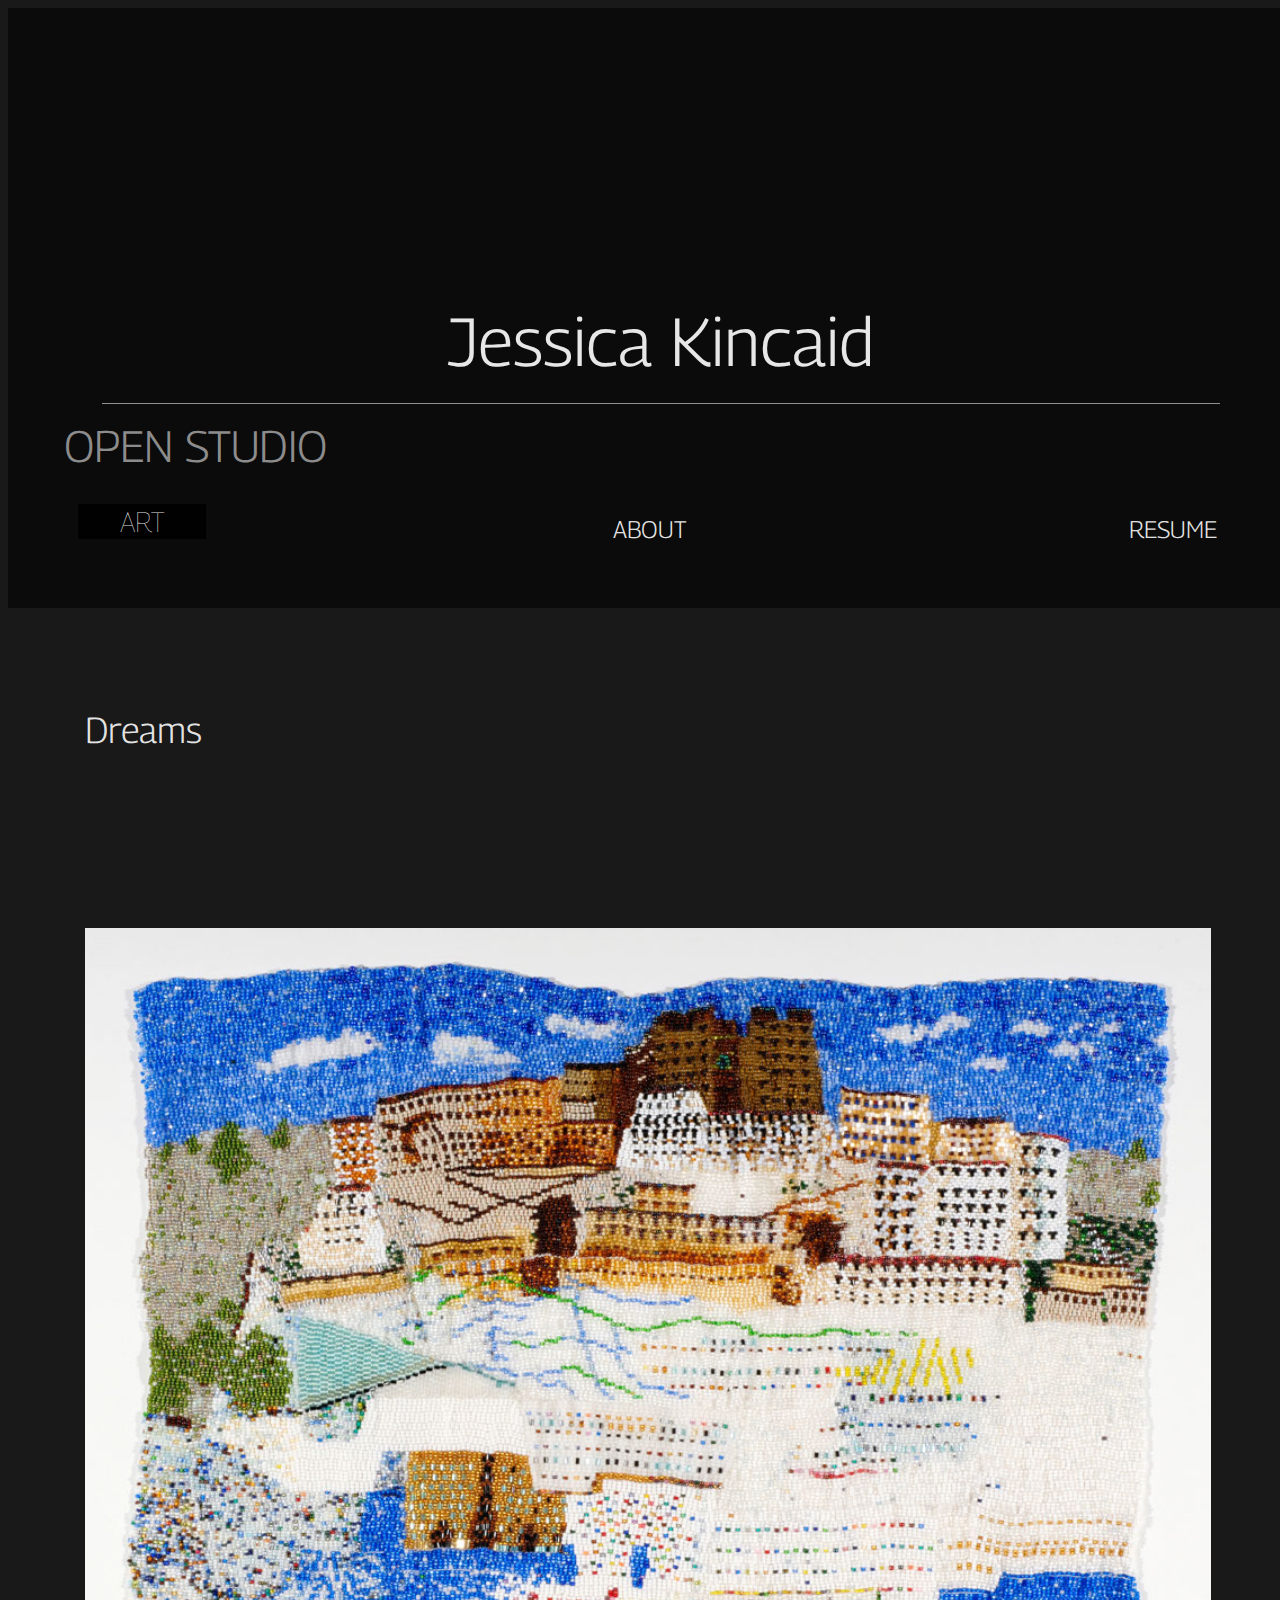
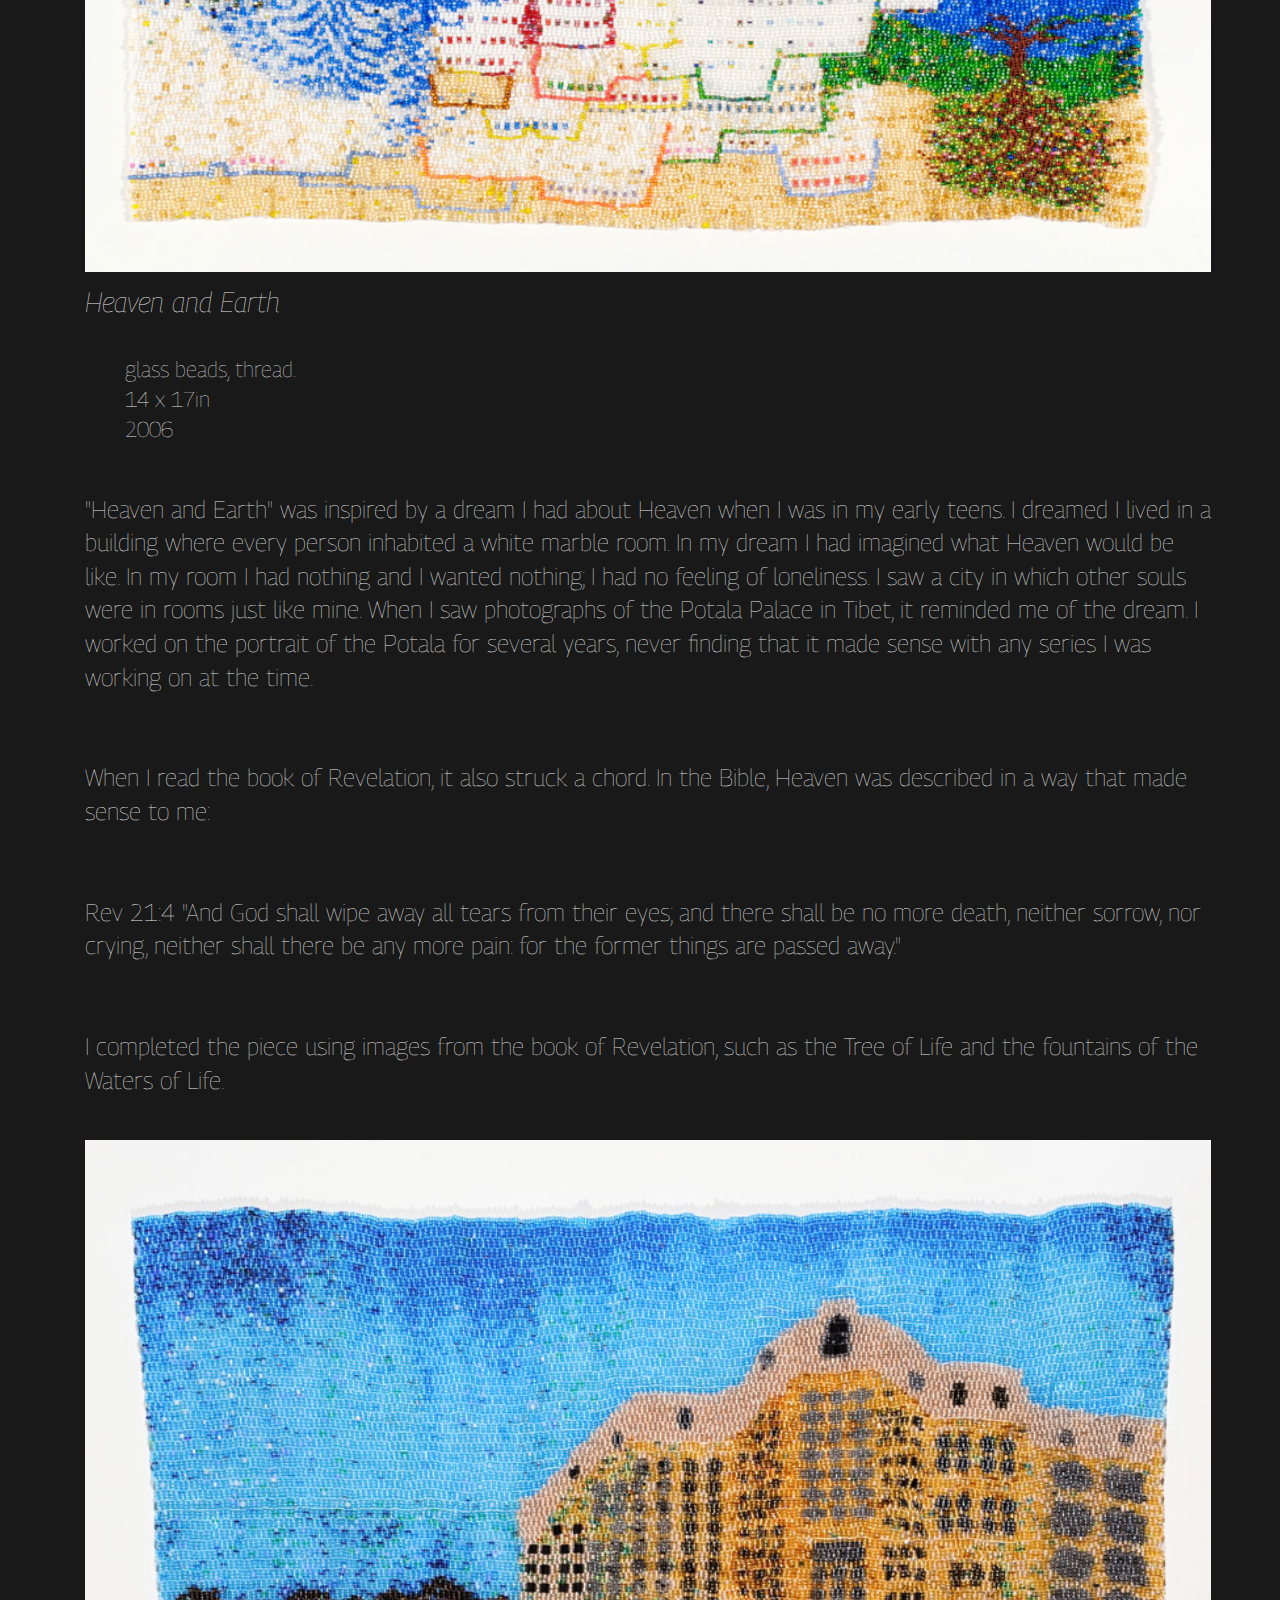
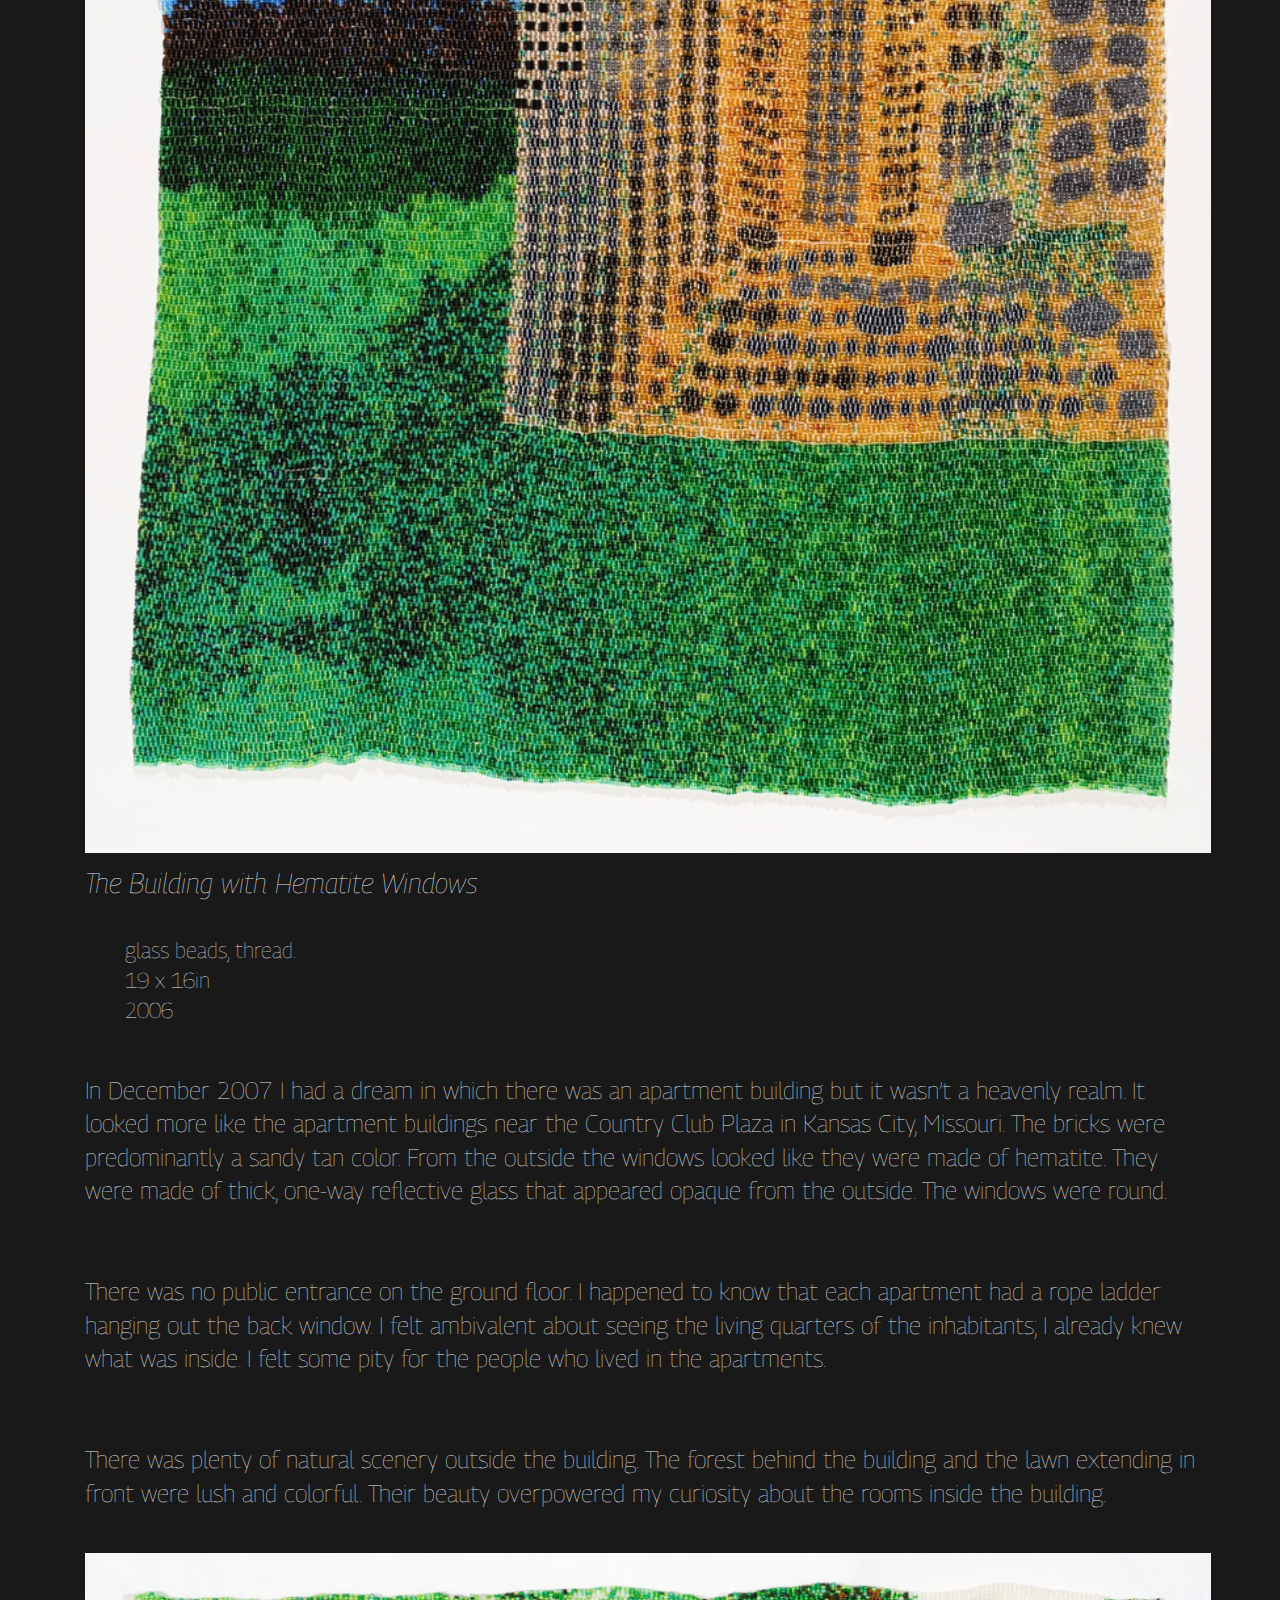
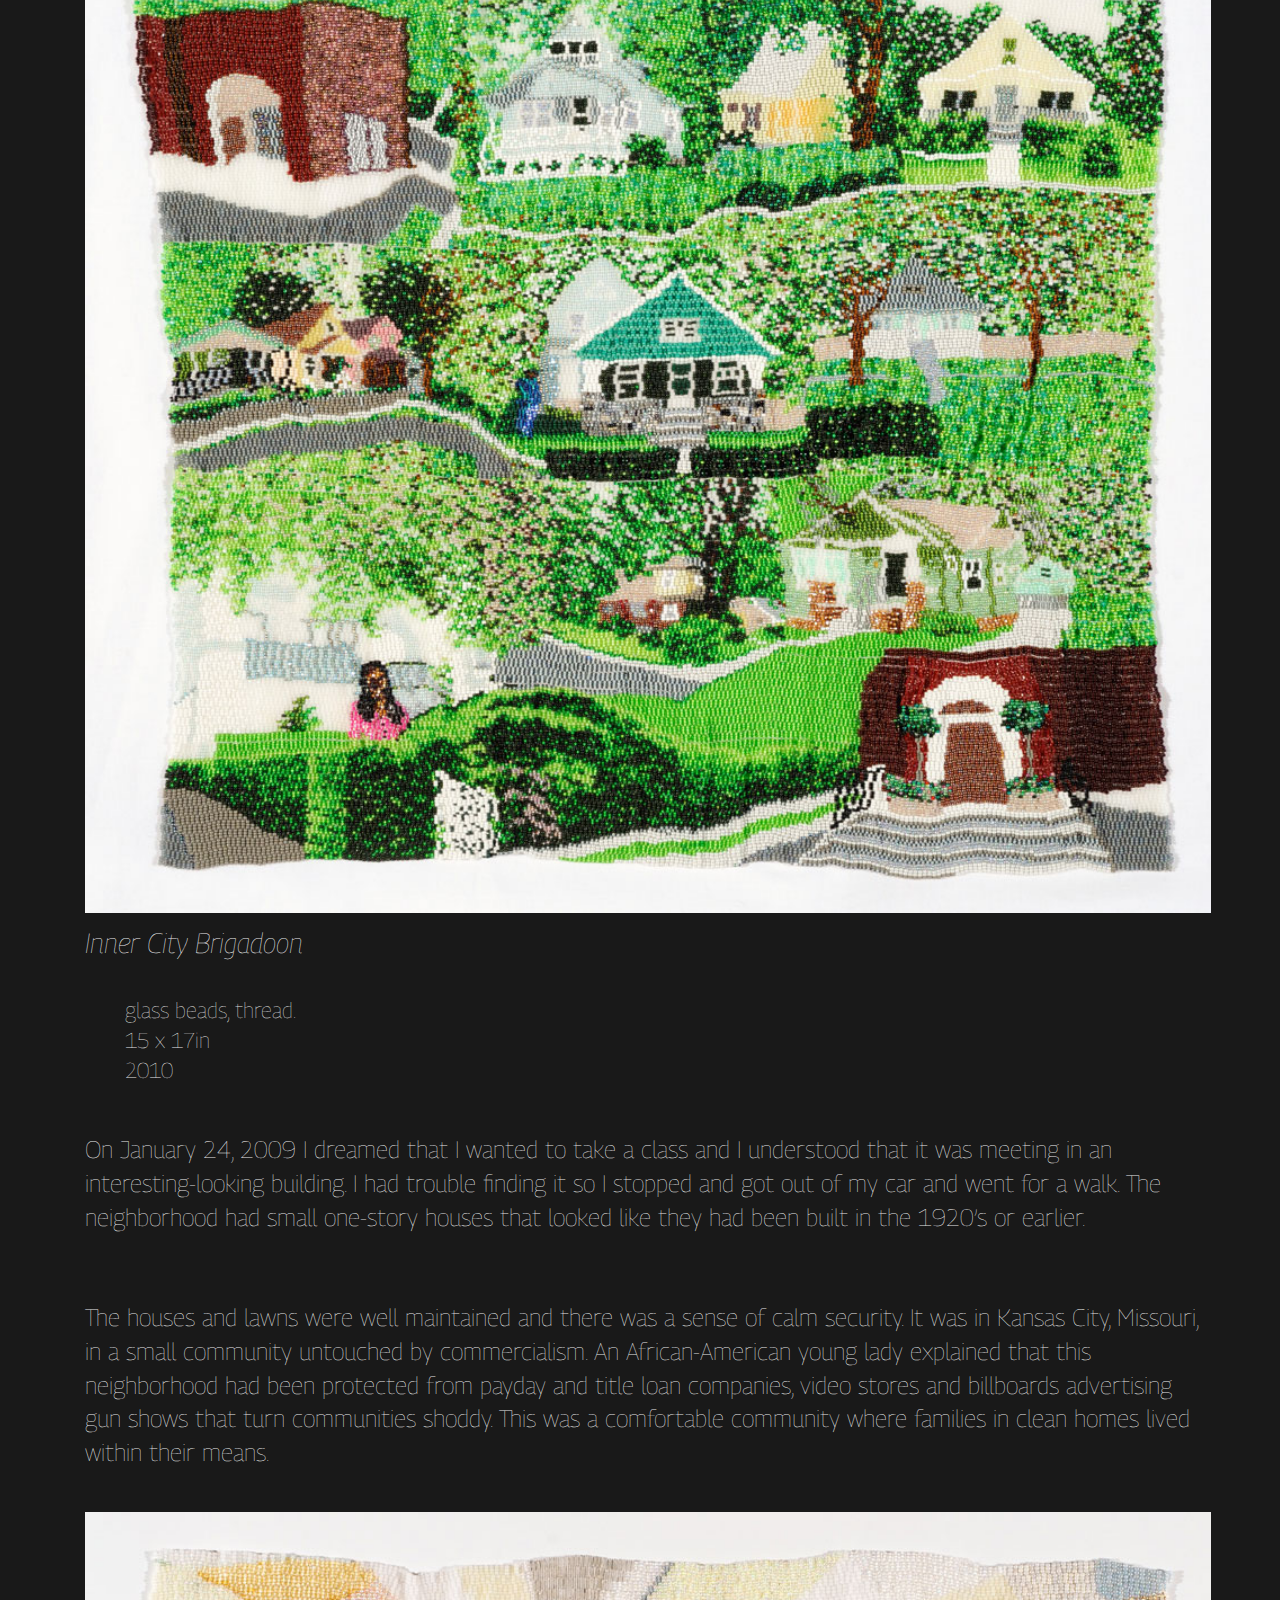
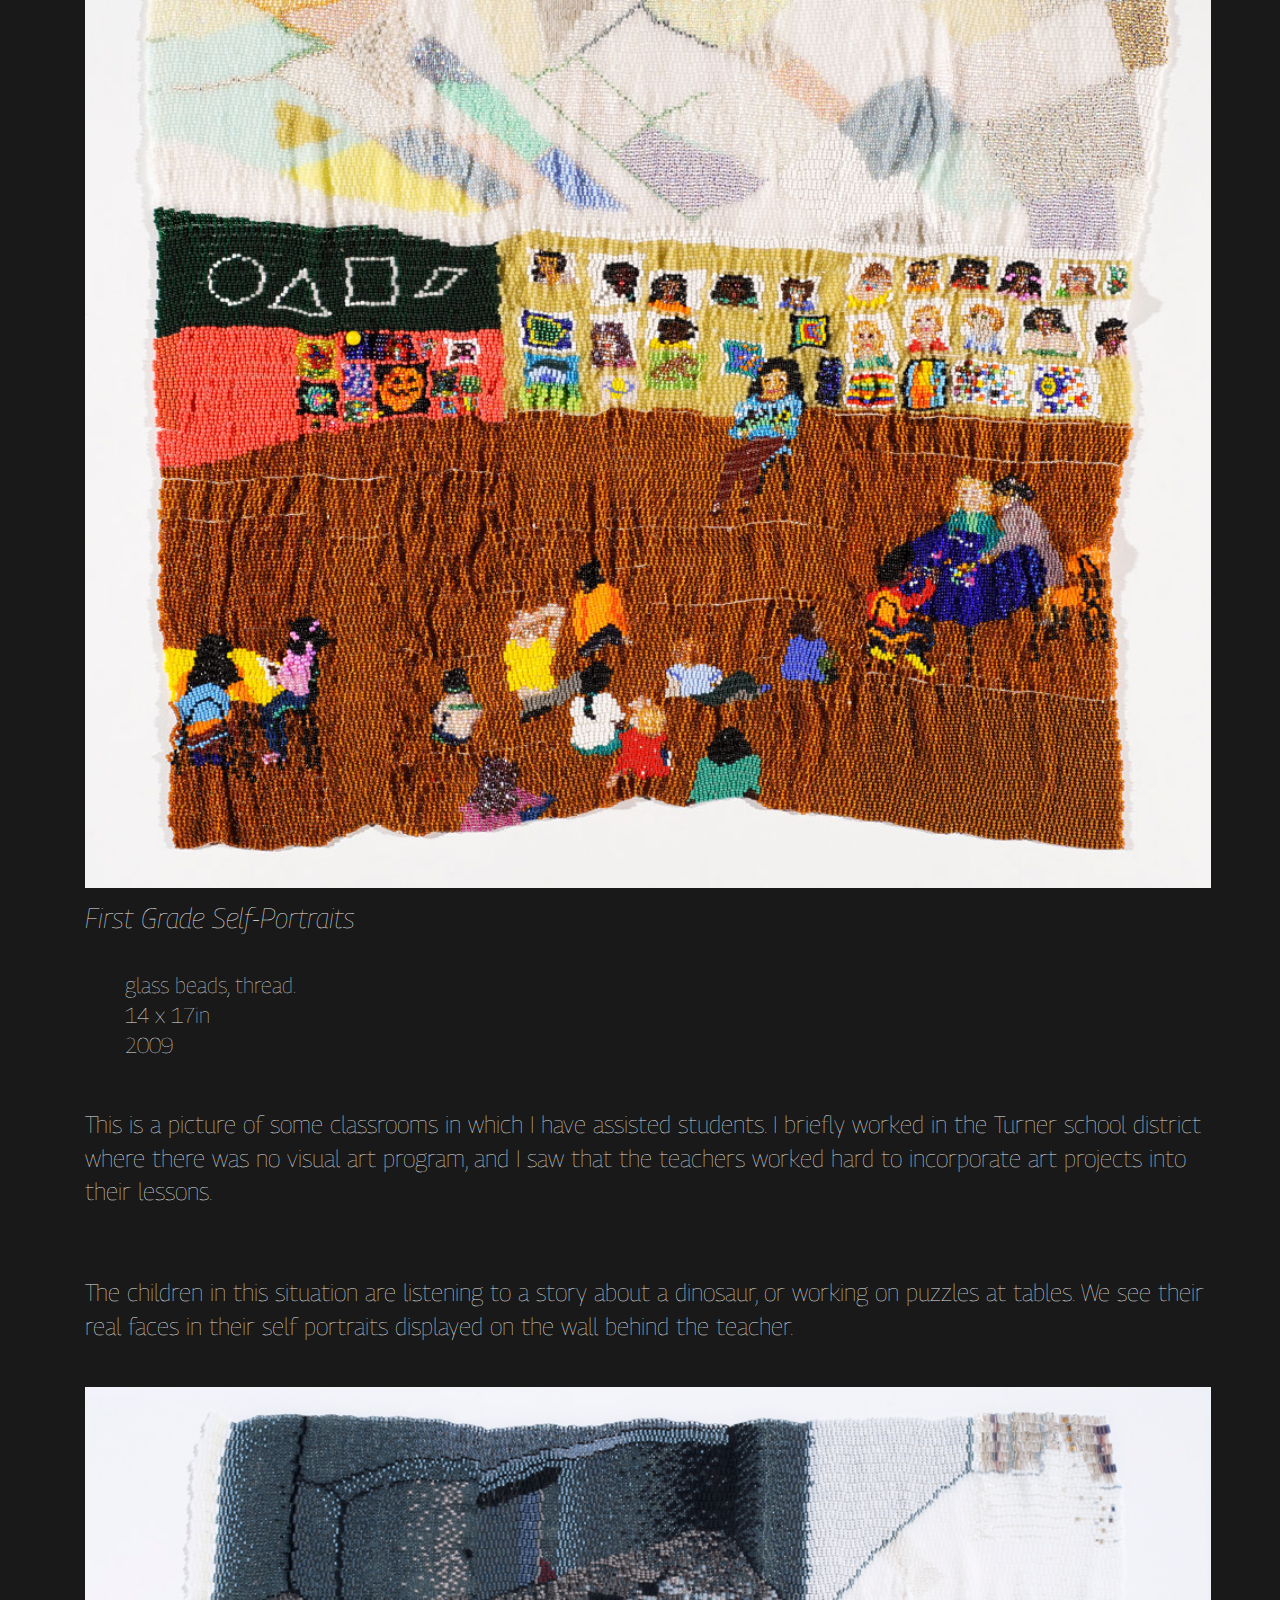
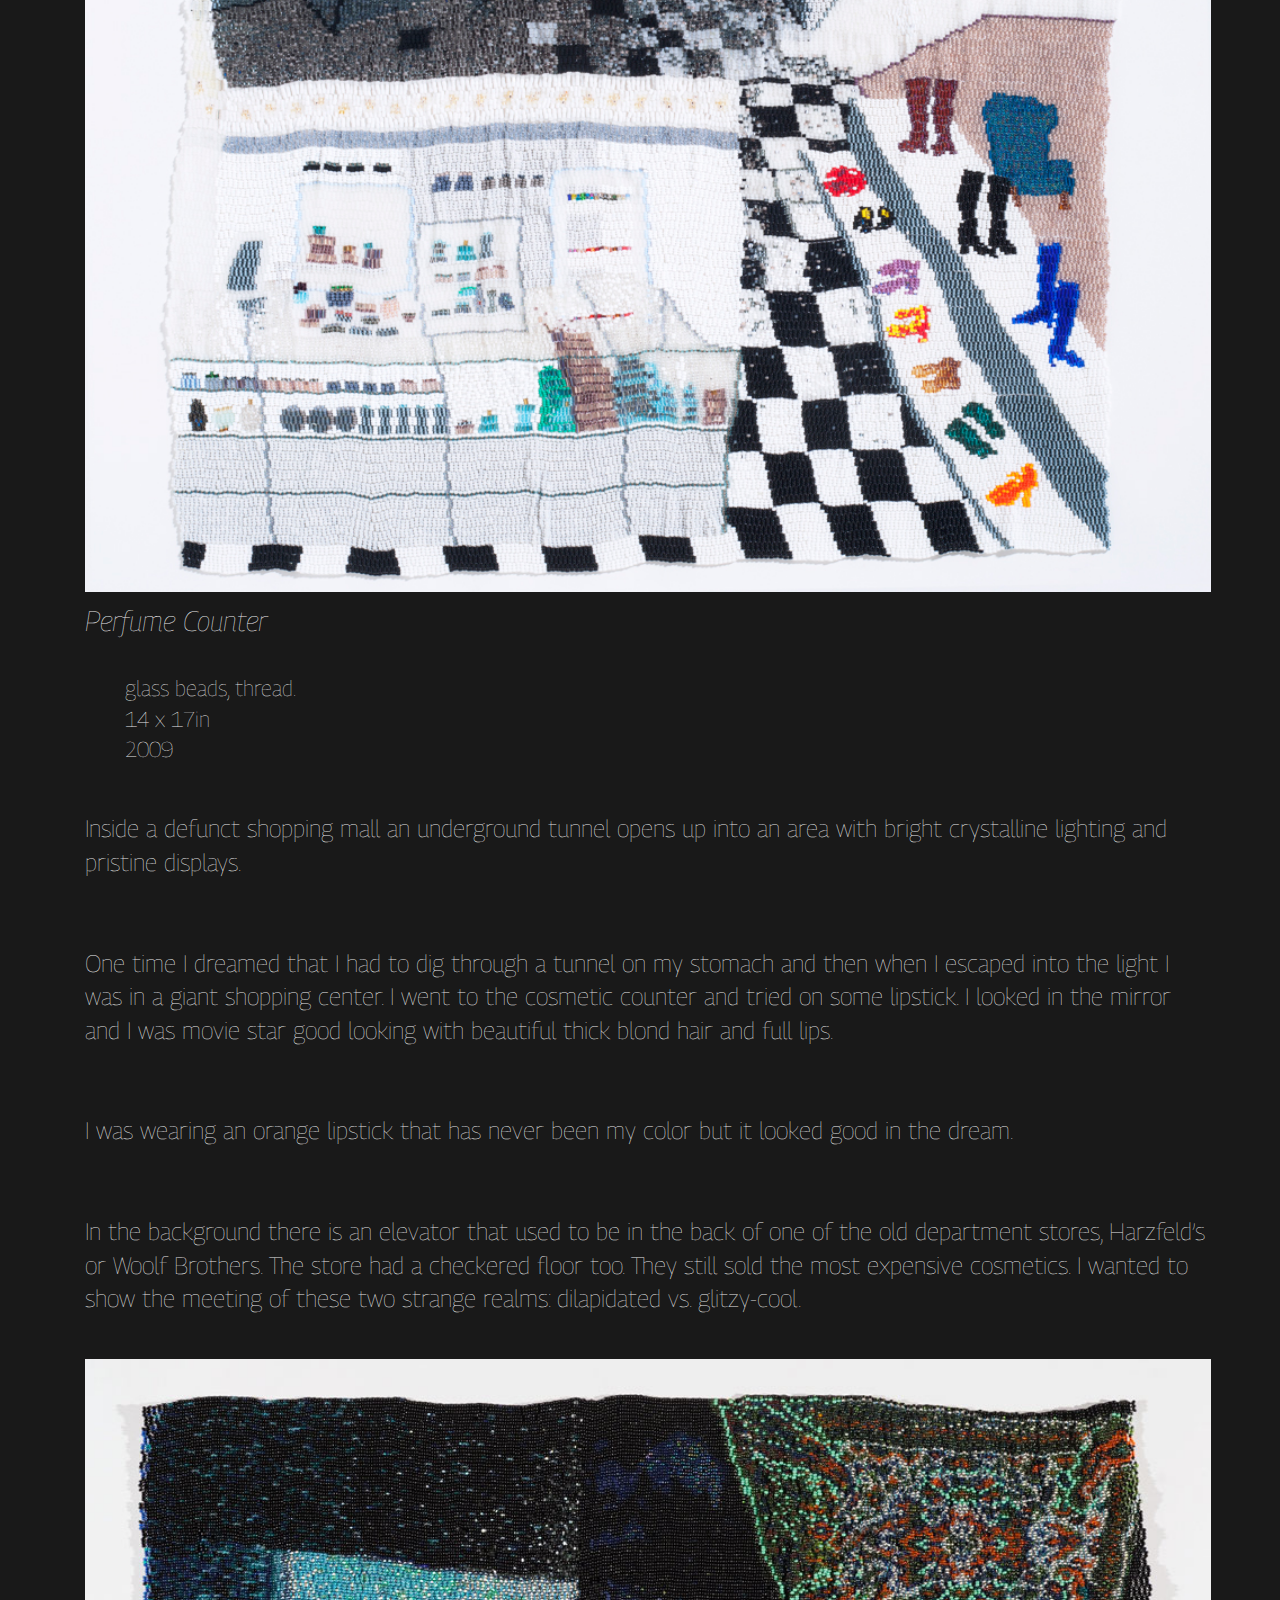
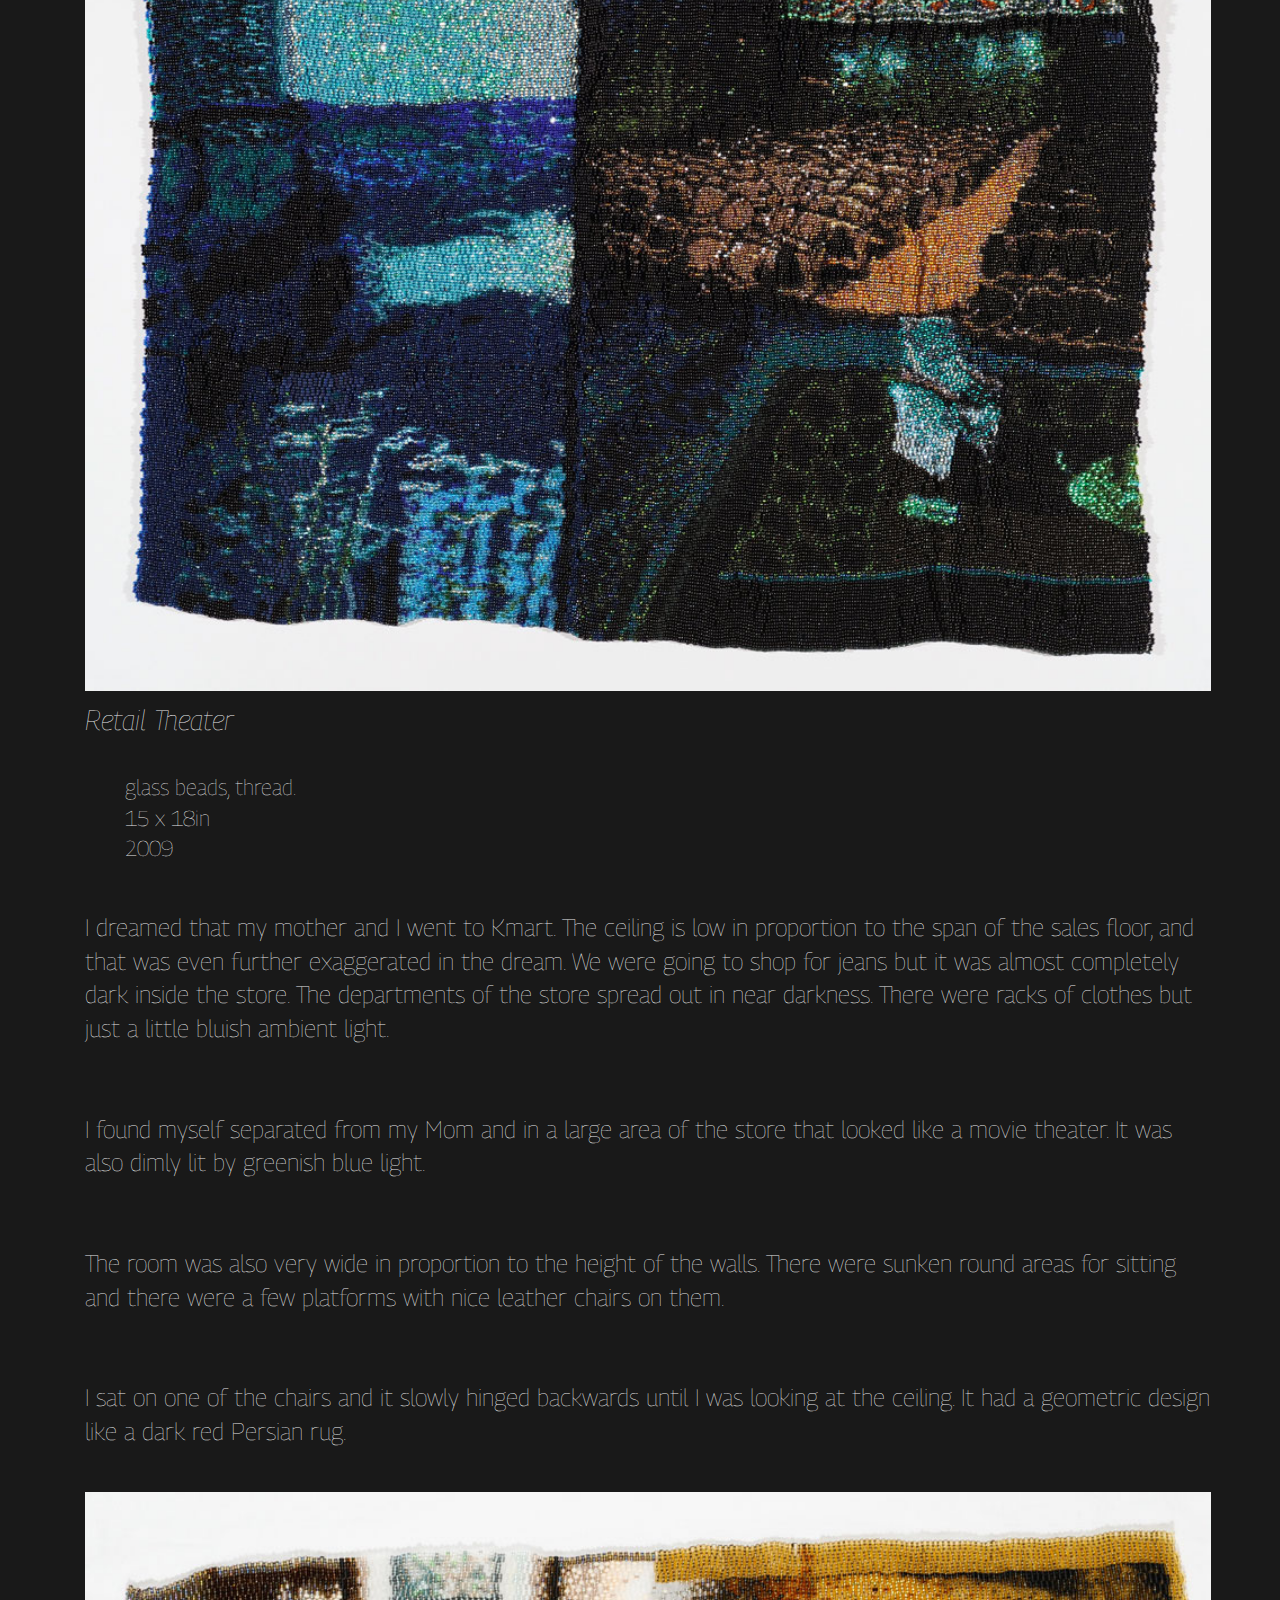
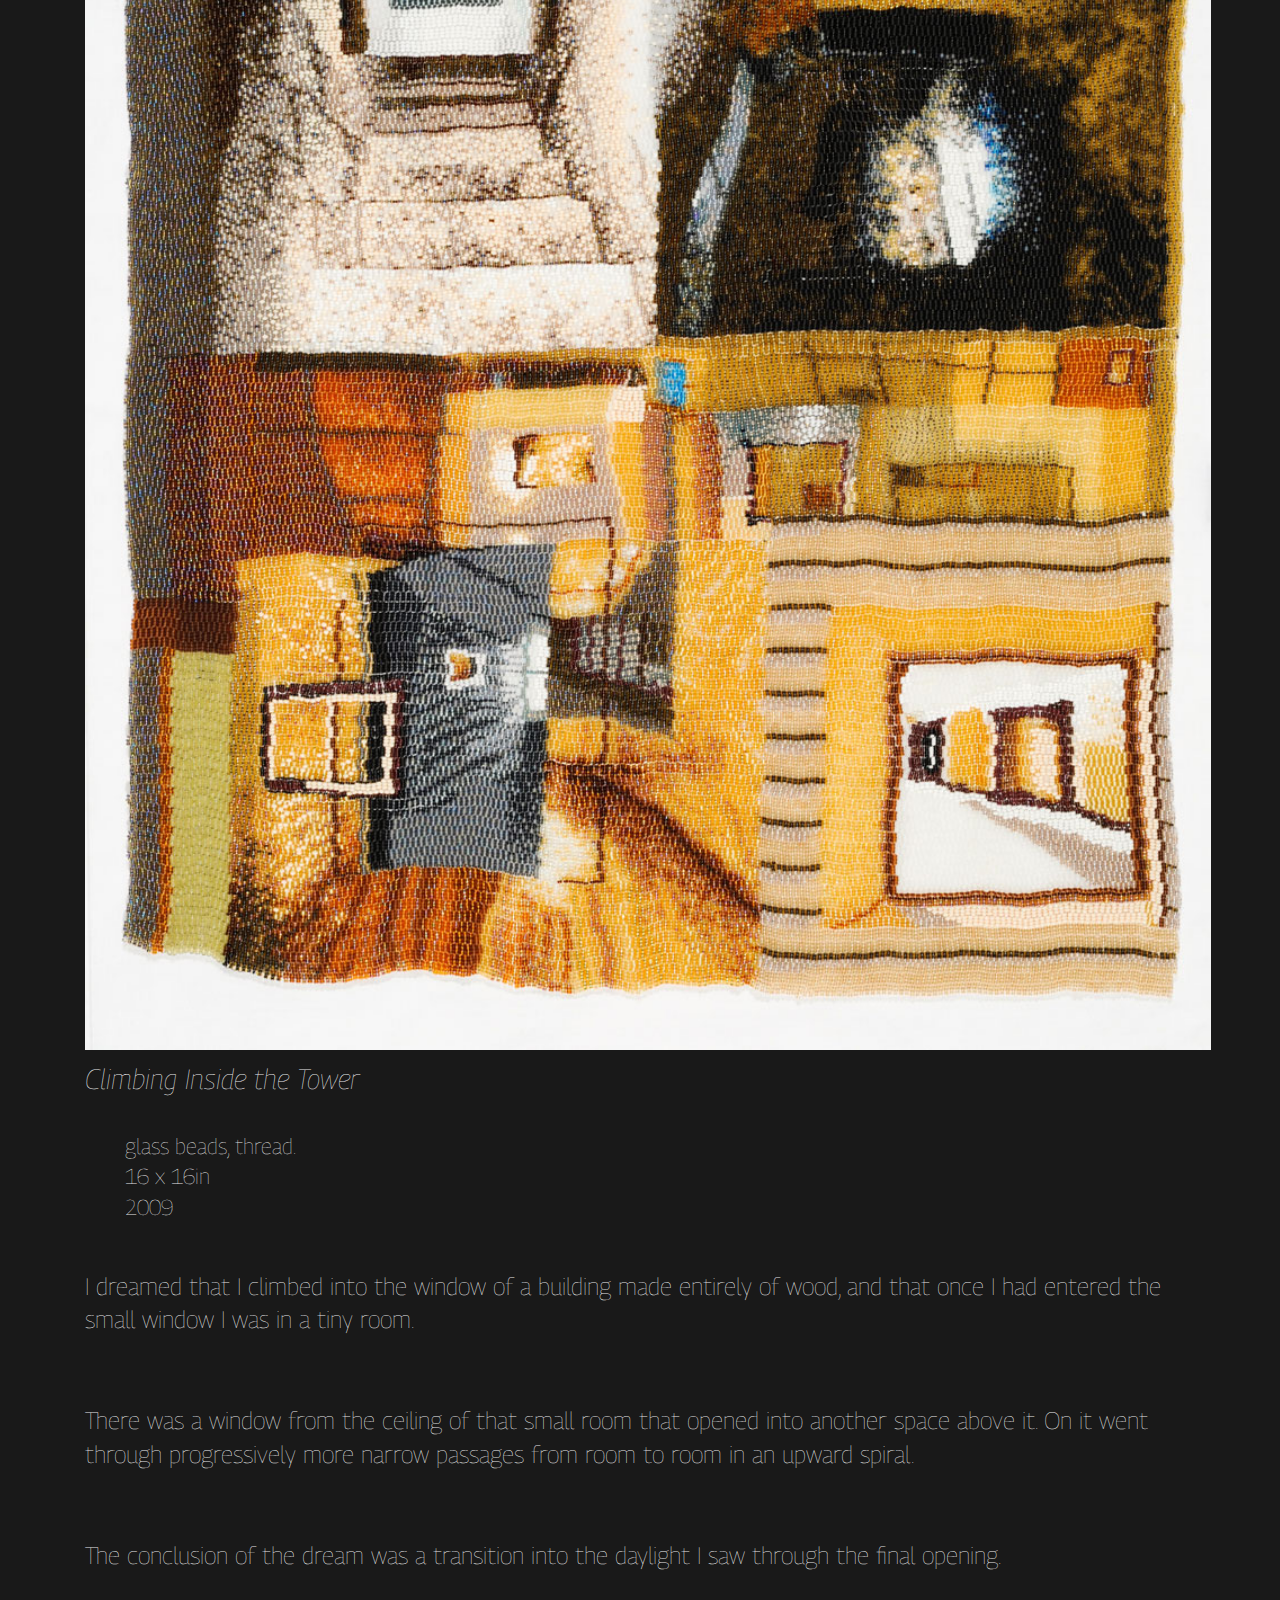
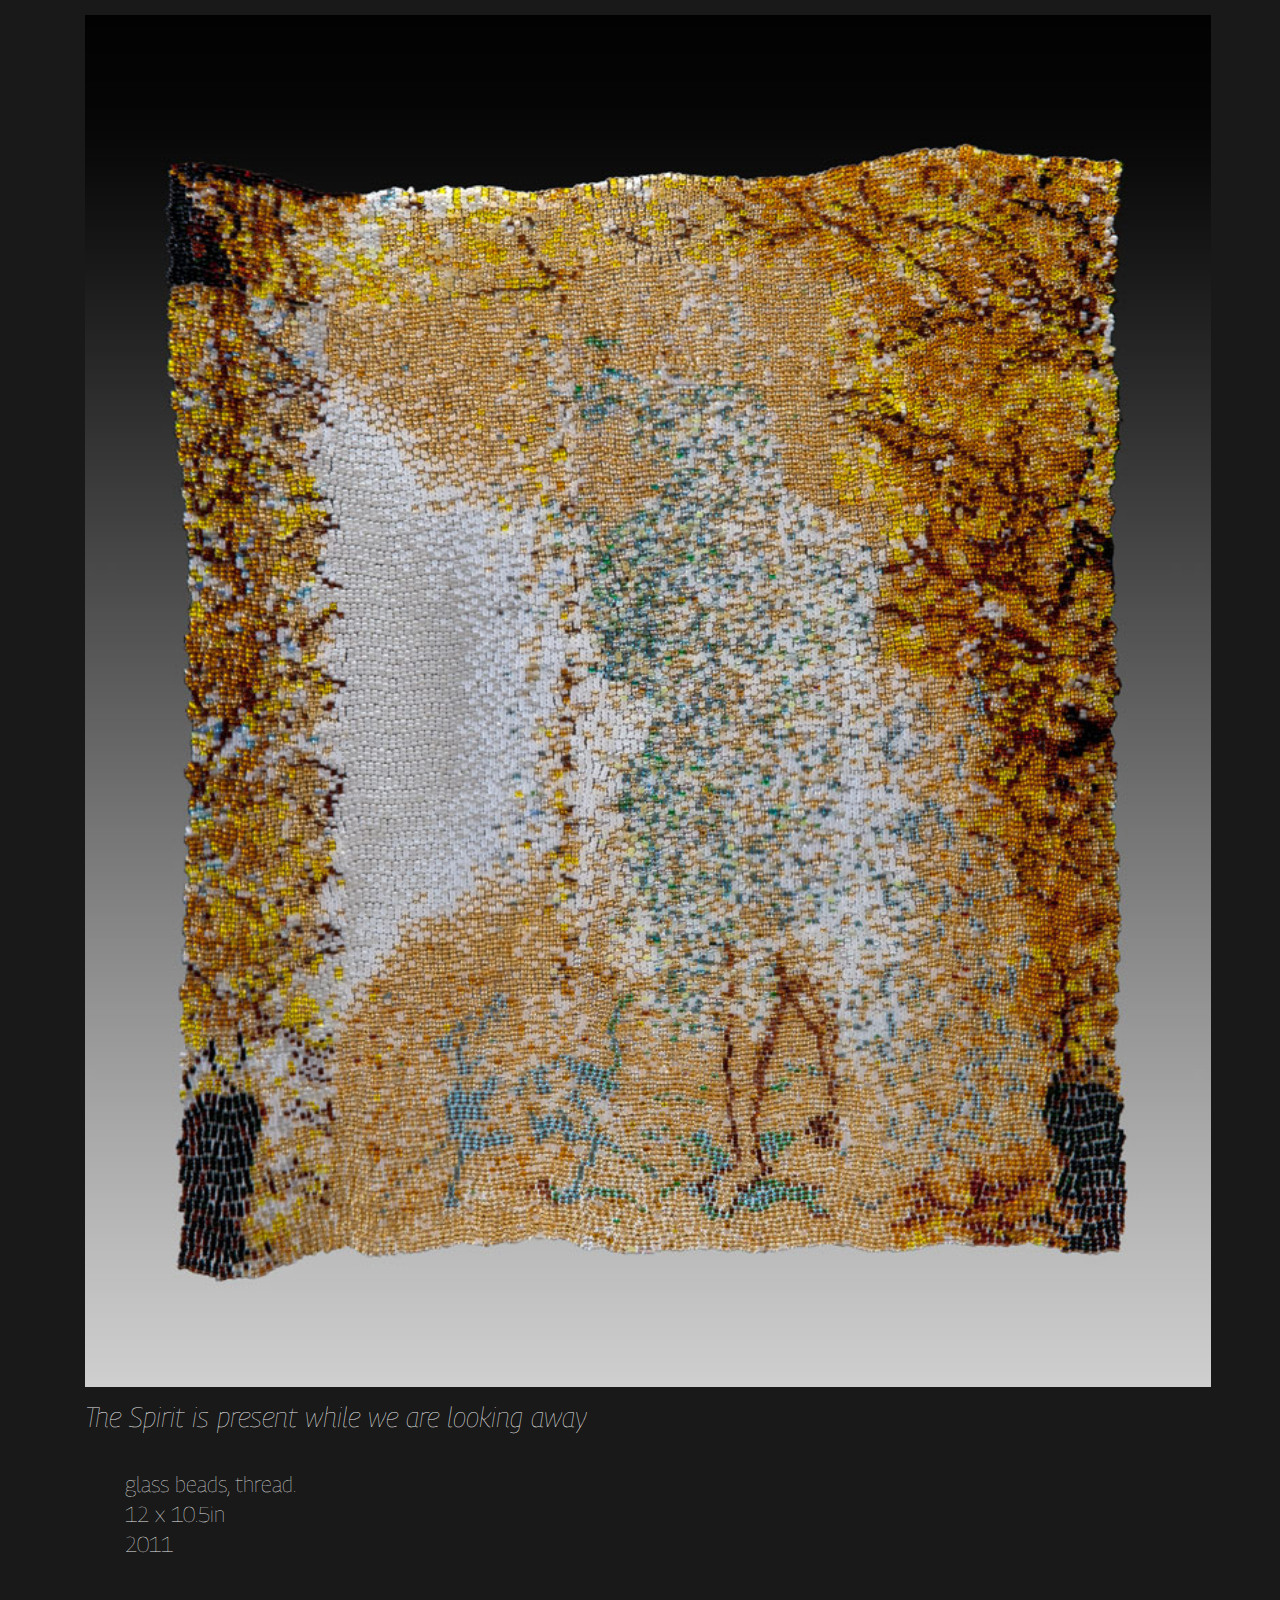
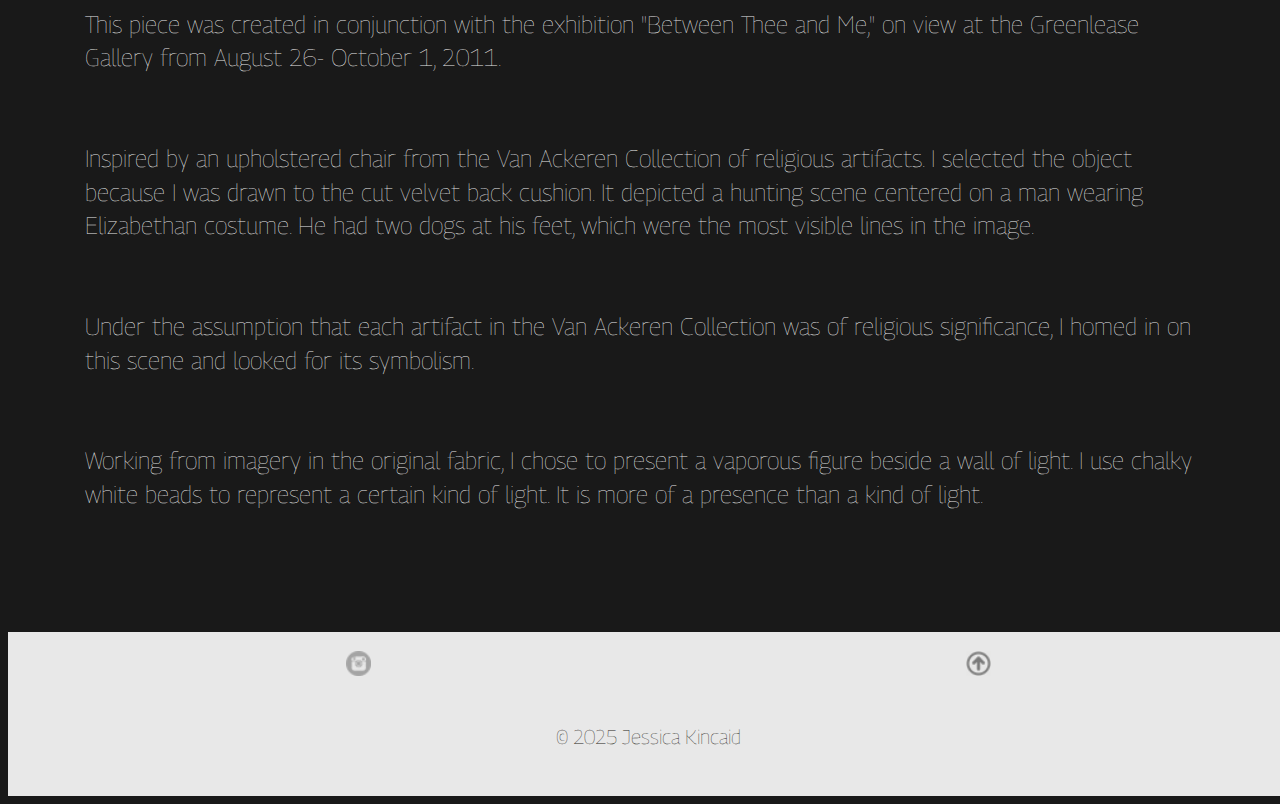
<file: dream.html>
<!DOCTYPE html>
<!-- Jessica Kincaid 

gh-pages November 2020 -->
<html lang="en">

<head>
    <!-- Required meta tags -->
    <meta charset="utf-8">
    <meta content="width=device-width, initial-scale=1.0" name="viewport">
    <meta content="Beadwork, Surrealism, Abstract Art, Fine Art, Kansas City" name="keywords">
    <meta content="Jessica Kincaid" name="author">
    <title>Jessica Kincaid | Open Studio</title>
    <link href="css/styles.css" rel="stylesheet" type="text/css">

</head>
<body>
<div>
    <!-- .main-header -->
    <header class="main-header">
        <!-- <div class="switch">
          <div class="flicker"></div>
          <div class="moon"></div>
        </div> -->
        <h1 class="name"><a href="index.html">Jessica Kincaid</a></h1>
        <h2 class="headline">Open Studio</h2>
        <ul class="top-nav">
            <li>
                <div class="dropdown">
                    <button class="dropbtn">art</button>
                    <div class="dropdown-content">
                        <a href="dream.html">dreams</a> <a href="nature.html">nature</a> <a href="abstract.html">abstract</a>
                    </div>
                </div>
            </li>
            <li>
                <a href="about.html">about</a>
            </li>
            <li>
                <a href="resume.html">resume</a>
            </li>
        </ul>
    </header>
    <!-- /. main-header -->
    <!-- .hero -->
    <div class="hero">
        <h1>Dreams</h1>

    </div>

    <!-- /.hero -->

    <!-- .container -->
    <div class="container">

        <div class="primary-col">
            <img src="img/site-1.jpg" title="Jessica Kincaid beaded tapestry: 'Heaven and Earth'">
            <p class="description">Heaven and Earth</p>
            <div class="detail-list">
                <ul>
                    <li>
                        <p class="details">glass beads, thread.</p>
                    </li>

                    <li>
                        <p class="details">14 x 17in</p>
                    </li>
                    <li>
                        <p class="details">2006</p>
                    </li>
                </ul>
            </div>

            <p>
                &quot;Heaven and Earth&quot; was inspired by a dream I had about Heaven when I was in my early teens. I dreamed I lived in a building where every person inhabited a white marble room. In my dream I had imagined what Heaven would be like. In my room I
                had nothing and I wanted nothing; I had no feeling of loneliness. I saw a city in which other souls were in rooms just like mine. When I saw photographs of the Potala Palace in Tibet, it reminded me of the dream. I worked on the portrait
                of the Potala for several years, never finding that it made sense with any series I was working on at the time.
            </p>
            <p>
                When I read the book of Revelation, it also struck a chord. In the Bible, Heaven was described in a way that made sense to me:
            </p>
            <p>
                Rev 21:4 &quot;And God shall wipe away all tears from their eyes; and there shall be no more death, neither sorrow, nor crying, neither shall there be any more pain: for the former things are passed away.&quot;
            </p>
            <p>
                I completed the piece using images from the book of Revelation, such as the Tree of Life and the fountains of the Waters of Life.
            </p>
        </div>

        <!-- /.primary-col -->
        <!-- .secondary-col -->
        <div class="secondary-col">
            <img src="img/site-2.jpg" title="Jessica Kincaid beaded tapestry: 'The Building with Hematite Windows'">
            <p class="description">The Building with Hematite Windows</p>
            <div class="detail-list ">
                <ul>
                    <li>
                        <p class="details">glass beads, thread.</p>
                    </li>
                    <li>
                        <p class="details">19 x 16in</p>
                    </li>
                    <li>
                        <p class="details">2006</p>
                    </li>
                </ul>
            </div>

            <p>
                In December 2007 I had a dream in which there was an apartment building but it wasn&rsquo;t a heavenly realm. It looked more like the apartment buildings near the Country Club Plaza in Kansas City, Missouri. The bricks were predominantly a sandy tan color.
                From the outside the windows looked like they were made of hematite. They were made of thick, one-way reflective glass that appeared opaque from the outside. The windows were round.
            </p>
            <p>
                There was no public entrance on the ground floor. I happened to know that each apartment had a rope ladder hanging out the back window. I felt ambivalent about seeing the living quarters of the inhabitants; I already knew what was inside. I felt some
                pity for the people who lived in the apartments.
            </p>
            <p>
                There was plenty of natural scenery outside the building. The forest behind the building and the lawn extending in front were lush and colorful. Their beauty overpowered my curiosity about the rooms inside the building.
            </p><img src="img/site-3.jpg " title="Jessica Kincaid beaded tapestry: 'Inner City Brigadoon'">
            <p class="description">Inner City Brigadoon</p>
            <div class="detail-list ">
                <ul>
                    <li>
                        <p class="details">glass beads, thread.</p>
                    </li>
                    <li>
                        <p class="details">15 x 17in</p>
                    </li>
                    <li>
                        <p class="details">2010</p>
                    </li>
                </ul>
            </div>
            <p>
                On January 24, 2009 I dreamed that I wanted to take a class and I understood that it was meeting in an interesting-looking building. I had trouble finding it so I stopped and got out of my car and went for a walk. The neighborhood had small one-story
                houses that looked like they had been built in the 1920&rsquo;s or earlier.
            </p>
            <p>
                The houses and lawns were well maintained and there was a sense of calm security. It was in Kansas City, Missouri, in a small community untouched by commercialism. An African-American young lady explained that this neighborhood had been protected from
                payday and title loan companies, video stores and billboards advertising gun shows that turn communities shoddy. This was a comfortable community where families in clean homes lived within their means.
            </p>
            <img src=" img/site-4.jpg " title="Jessica Kincaid beaded tapestry: 'First Grade Self-Portraits'">
            <p class="description">First Grade Self-Portraits</p>

            <div class="detail-list ">
                <ul>
                    <li>
                        <p class="details">glass beads, thread.</p>
                    </li>
                    <li>
                        <p class="details">14 x 17in</p>
                    </li>
                    <li>
                        <p class="details">2009</p>
                    </li>
                </ul>

            </div>

            <p>
                This is a picture of some classrooms in which I have assisted students. I briefly worked in the Turner school district where there was no visual art program, and I saw that the teachers worked hard to incorporate art projects into their lessons.
            </p>
            <p>
                The children in this situation are listening to a story about a dinosaur, or working on puzzles at tables. We see their real faces in their self portraits displayed on the wall behind the teacher.
            </p><img src=" img/site-5.jpg " title="Jessica Kincaid beaded tapestry: 'Perfume Counter' ">
            <p class="description">Perfume Counter</p>
            <div class="detail-list ">
                <ul>
                    <li>
                        <p class="details">glass beads, thread.
                        </p>
                    </li>
                    <li>
                        <p class="details">14 x 17in</p>
                    </li>
                    <li>
                        <p class="details">2009</p>
                    </li>
                </ul>
            </div>
            <p>
                Inside a defunct shopping mall an underground tunnel opens up into an area with bright crystalline lighting and pristine displays.
            </p>
            <p>
                One time I dreamed that I had to dig through a tunnel on my stomach and then when I escaped into the light I was in a giant shopping center. I went to the cosmetic counter and tried on some lipstick. I looked in the mirror and I was movie star good looking
                with beautiful thick blond hair and full lips.
            </p>
            <p>
                I was wearing an orange lipstick that has never been my color but it looked good in the dream.
            </p>
            <p>
                In the background there is an elevator that used to be in the back of one of the old department stores, Harzfeld&rsquo;s or Woolf Brothers. The store had a checkered floor too. They still sold the most expensive cosmetics. I wanted to show the meeting
                of these two strange realms: dilapidated vs. glitzy-cool.
            </p><img src=" img/site-6.jpg " title="Jessica Kincaid beaded tapestry: 'Retail Theater'">
            <p class="description">Retail Theater</p>

            <div class="detail-list ">
                <ul>
                    <li>
                        <p class="details">
                            glass beads, thread.
                        </p>
                    </li>
                    <li>
                        <p class="details">
                            15 x 18in
                        </p>
                    </li>
                    <li>
                        <p class="details">
                            2009
                        </p>
                    </li>
                </ul>
            </div>
            <p>
                I dreamed that my mother and I went to Kmart. The ceiling is low in proportion to the span of the sales floor, and that was even further exaggerated in the dream. We were going to shop for jeans but it was almost completely dark inside the store. The
                departments of the store spread out in near darkness. There were racks of clothes but just a little bluish ambient light.
            </p>
            <p>
                I found myself separated from my Mom and in a large area of the store that looked like a movie theater. It was also dimly lit by greenish blue light.
            </p>
            <p>
                The room was also very wide in proportion to the height of the walls. There were sunken round areas for sitting and there were a few platforms with nice leather chairs on them.
            </p>
            <p>
                I sat on one of the chairs and it slowly hinged backwards until I was looking at the ceiling. It had a geometric design like a dark red Persian rug.
            </p><img src=" img/site-7.jpg " title="Jessica Kincaid beaded tapestry: 'Climbing Inside the Tower'">

            <p class="description">Climbing Inside the Tower</p>
            <div class="detail-list ">
                <ul>

                    <li>
                        <p class="details">
                            glass beads, thread.
                        </p>
                    </li>
                    <li>
                        <p class="details">
                            16 x 16in
                        </p>
                    </li>
                    <li>
                        <p class="details">
                            2009
                        </p>
                    </li>
                </ul>
            </div>
            <p>
                I dreamed that I climbed into the window of a building made entirely of wood, and that once I had entered the small window I was in a tiny room.
            </p>
            <p>
                There was a window from the ceiling of that small room that opened into another space above it. On it went through progressively more narrow passages from room to room in an upward spiral.
            </p>
            <p>
                The conclusion of the dream was a transition into the daylight I saw through the final opening.
            </p>
            <img src=" img/site-8.jpg " title="Jessica Kincaid beaded tapestry: 'The Spirit is present while we are looking away' ">
            <p class="description">The Spirit is present while we are looking away</p>

            <div class="detail-list ">
                <ul>
                    <li>
                        <p class="details">
                            glass beads, thread.
                        </p>
                    </li>
                    <li>
                        <p class="details">
                            12 x 10.5in
                        </p>
                    </li>
                    <li>
                        <p class="details">
                            2011
                        </p>
                    </li>
                </ul>
            </div>
            <p>
                This piece was created in conjunction with the exhibition &quot;Between Thee and Me,&quot; on view at the Greenlease Gallery from August 26- October 1, 2011.
            </p>
            <p>
                Inspired by an upholstered chair from the Van Ackeren Collection of religious artifacts. I selected the object because I was drawn to the cut velvet back cushion. It depicted a hunting scene centered on a man wearing Elizabethan costume. He had two dogs
                at his feet, which were the most visible lines in the image.
            </p>
            <p>
                Under the assumption that each artifact in the Van Ackeren Collection was of religious significance, I homed in on this scene and looked for its symbolism.
            </p>
            <p>
                Working from imagery in the original fabric, I chose to present a vaporous figure beside a wall of light. I use chalky white beads to represent a certain kind of light. It is more of a presence than a kind of light.
            </p>
        </div>
        <!-- .secondary-col -->
        <!-- </div> -->
    </div>

    <!-- footer -->
    <footer class="main-footer">
        <ul>
            <li>
                <a href="https://www.instagram.com/jessica.kincaid" target="_blank"><img alt="instagram icon" src="img/instagram2.png"></a>
            </li>
            <li>
                <a class="top" href="#top"><img alt="top arrow" src="img/uparrow.png"></a>
            </li>
        </ul>
        <p class="foot"><small>&copy; 2025 Jessica Kincaid</small></p>
    </footer>
    <!-- /footer -->
    <!-- /.container -->
    <script src="script.js"></script>
</body>

</html>
</file>
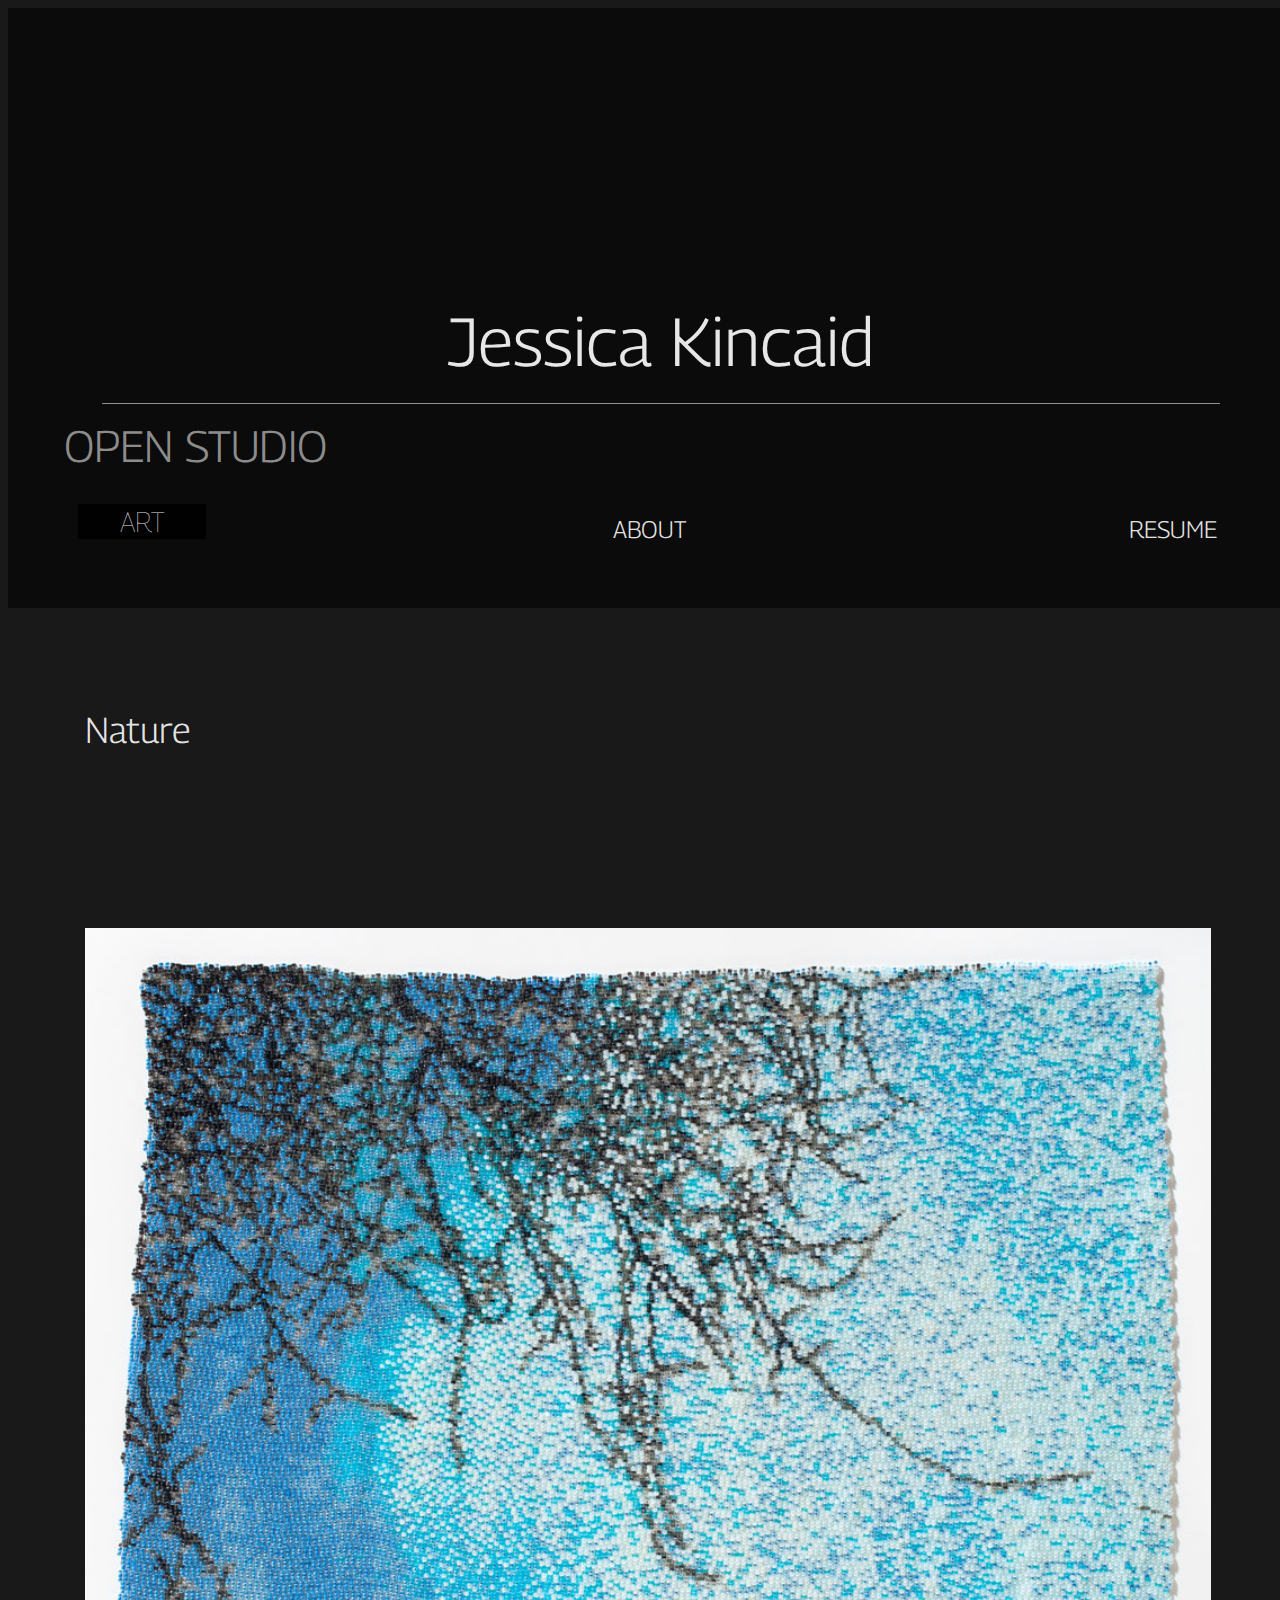
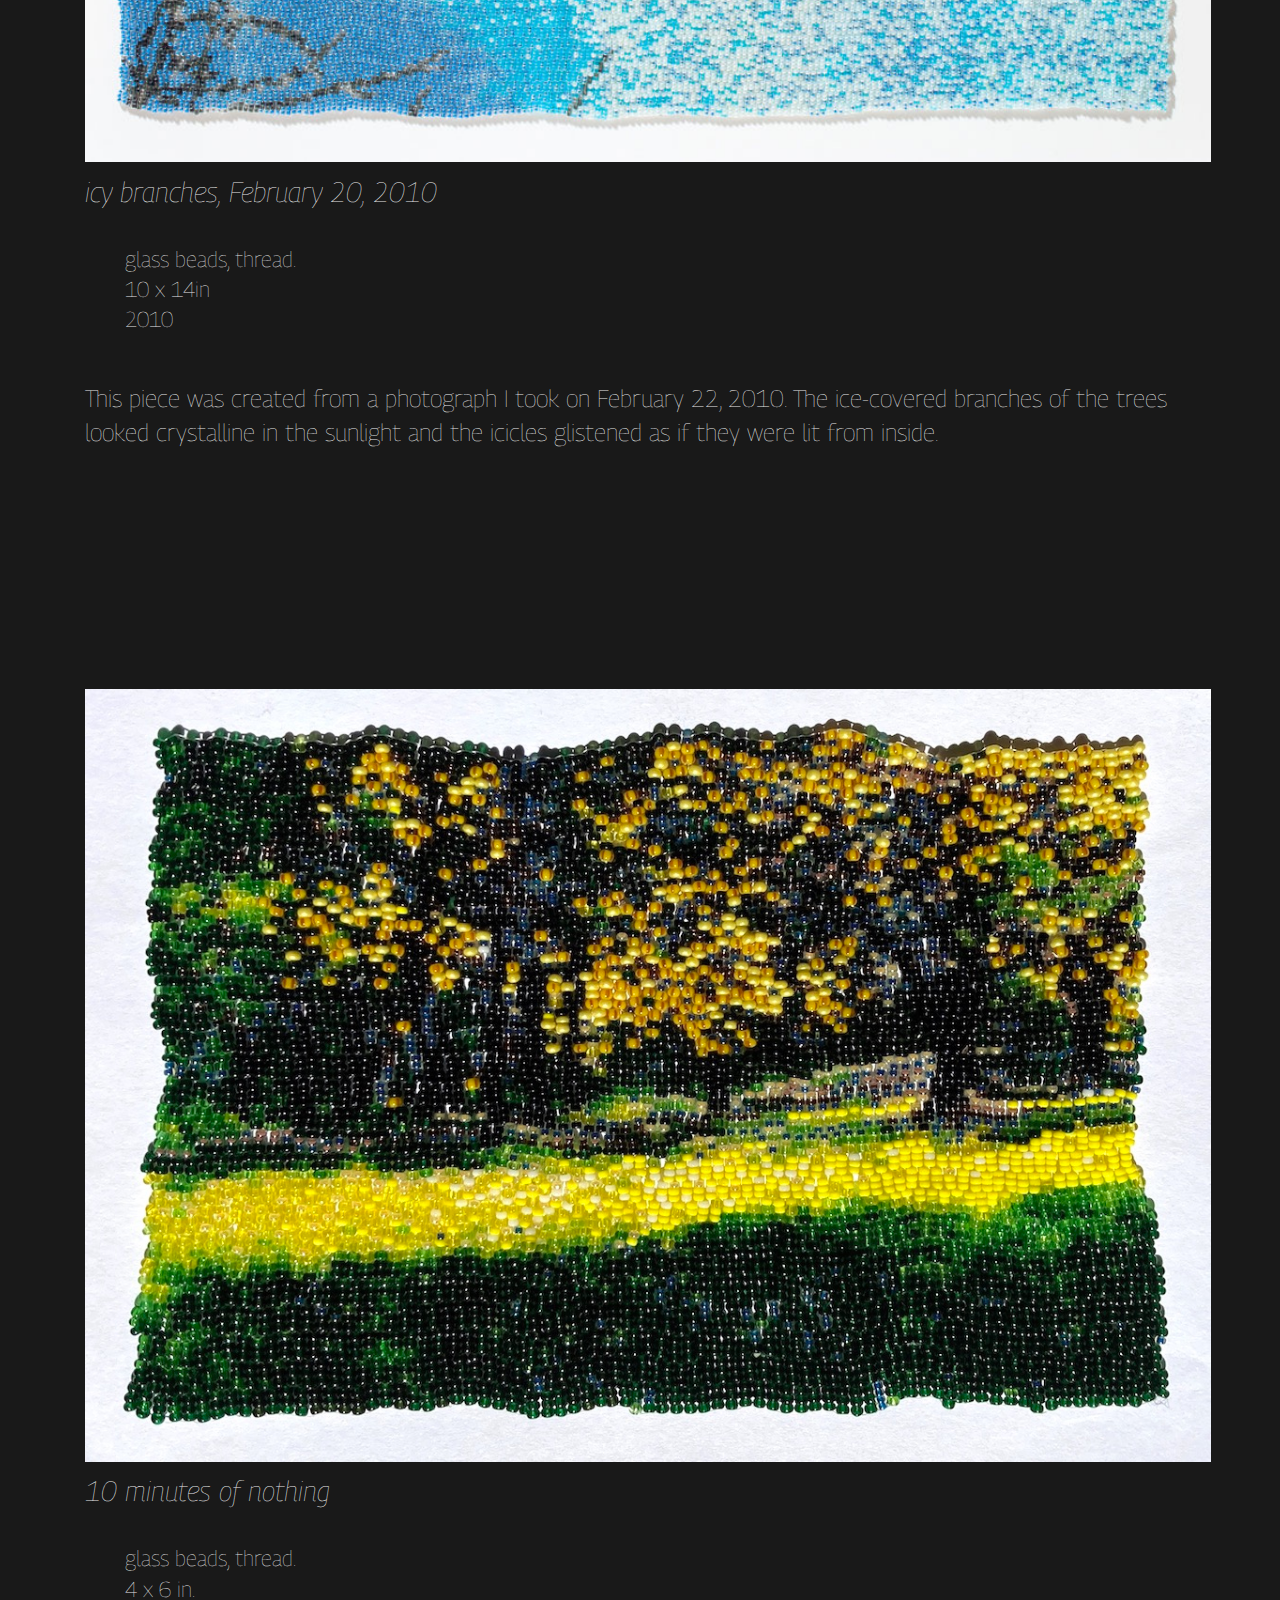
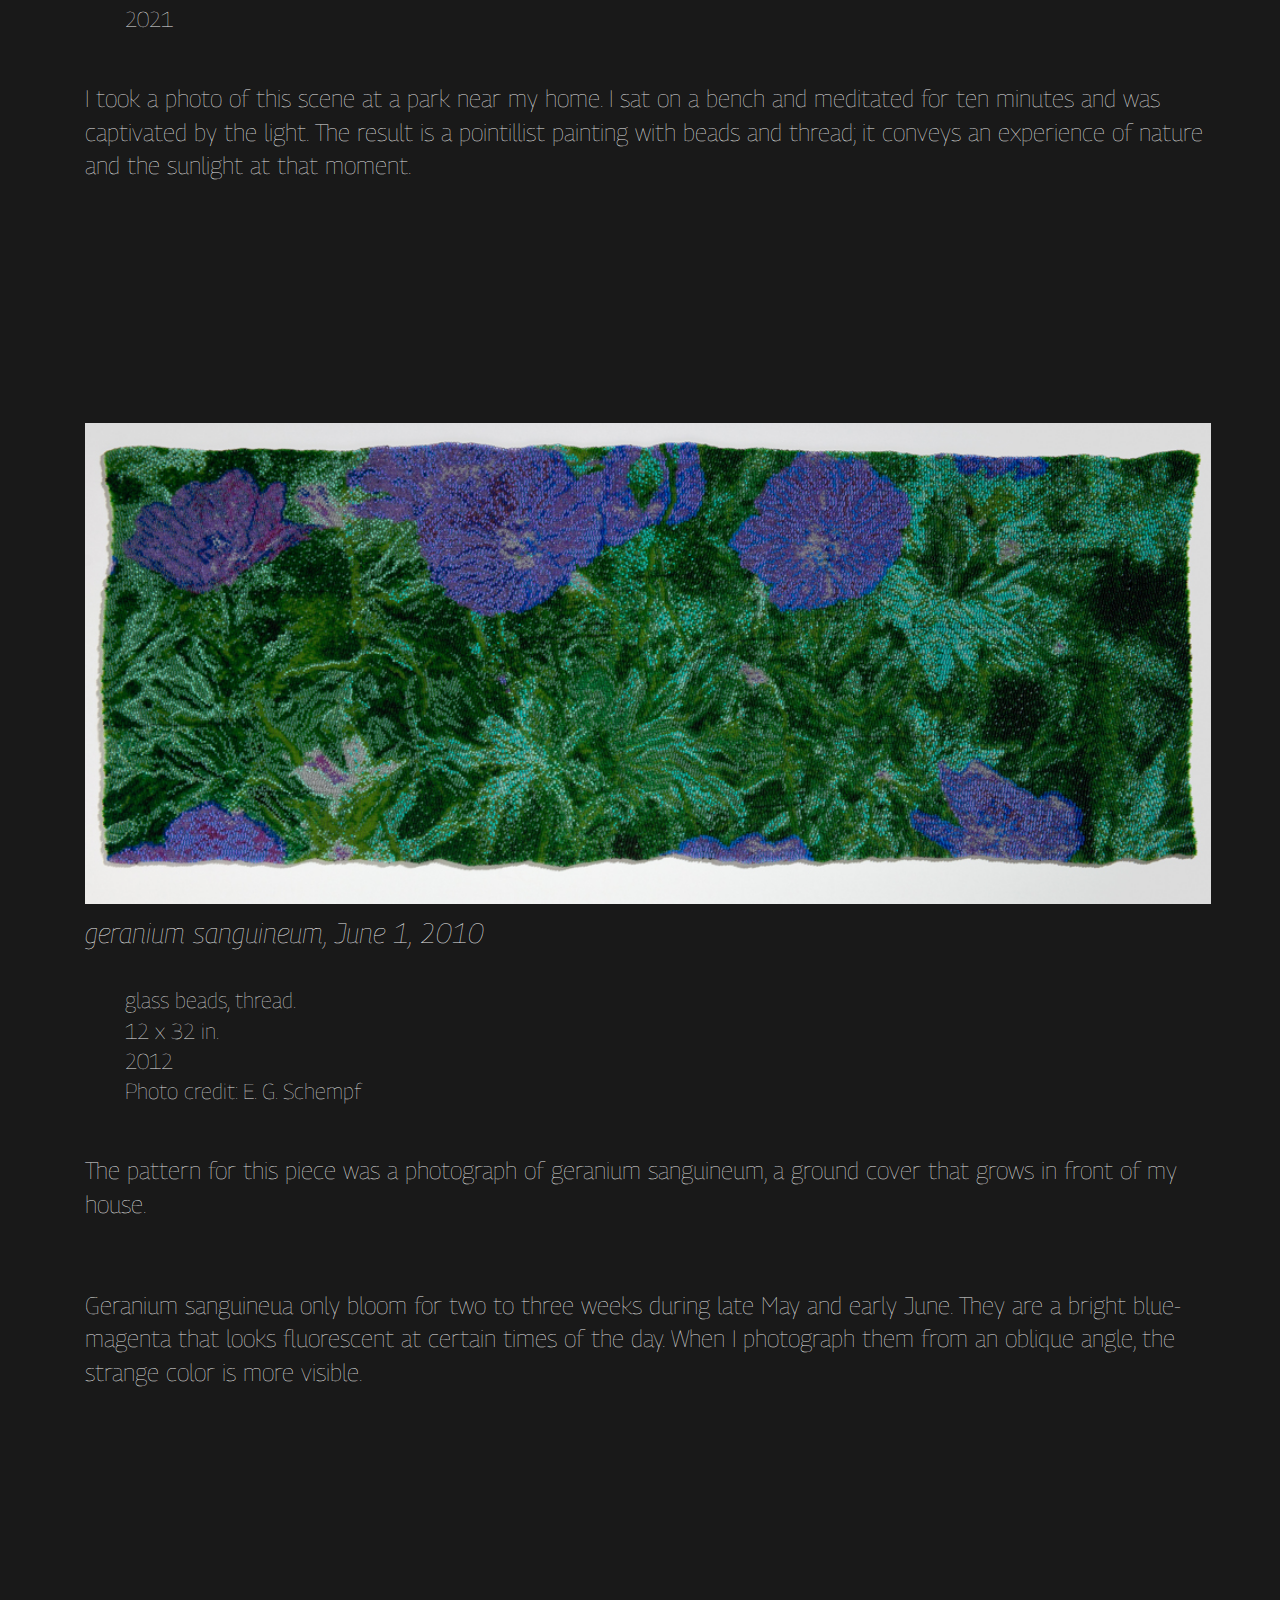
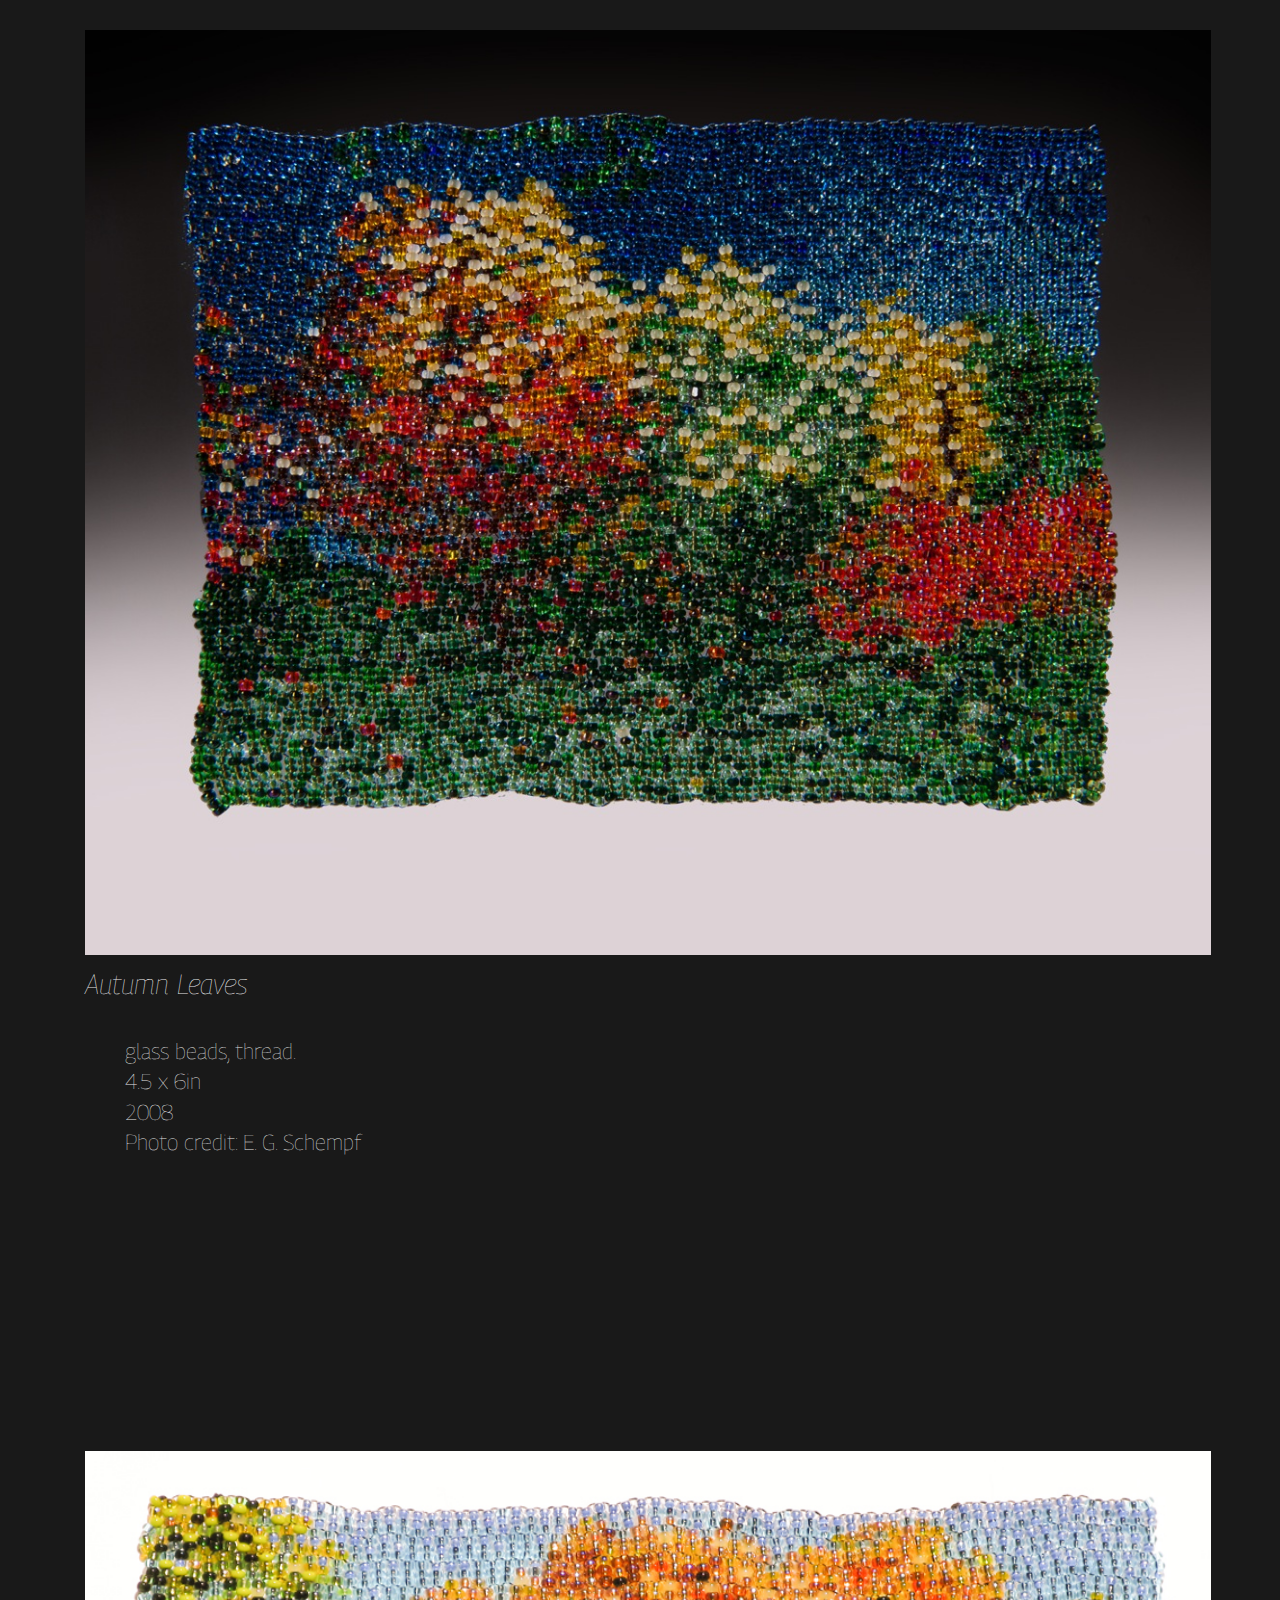
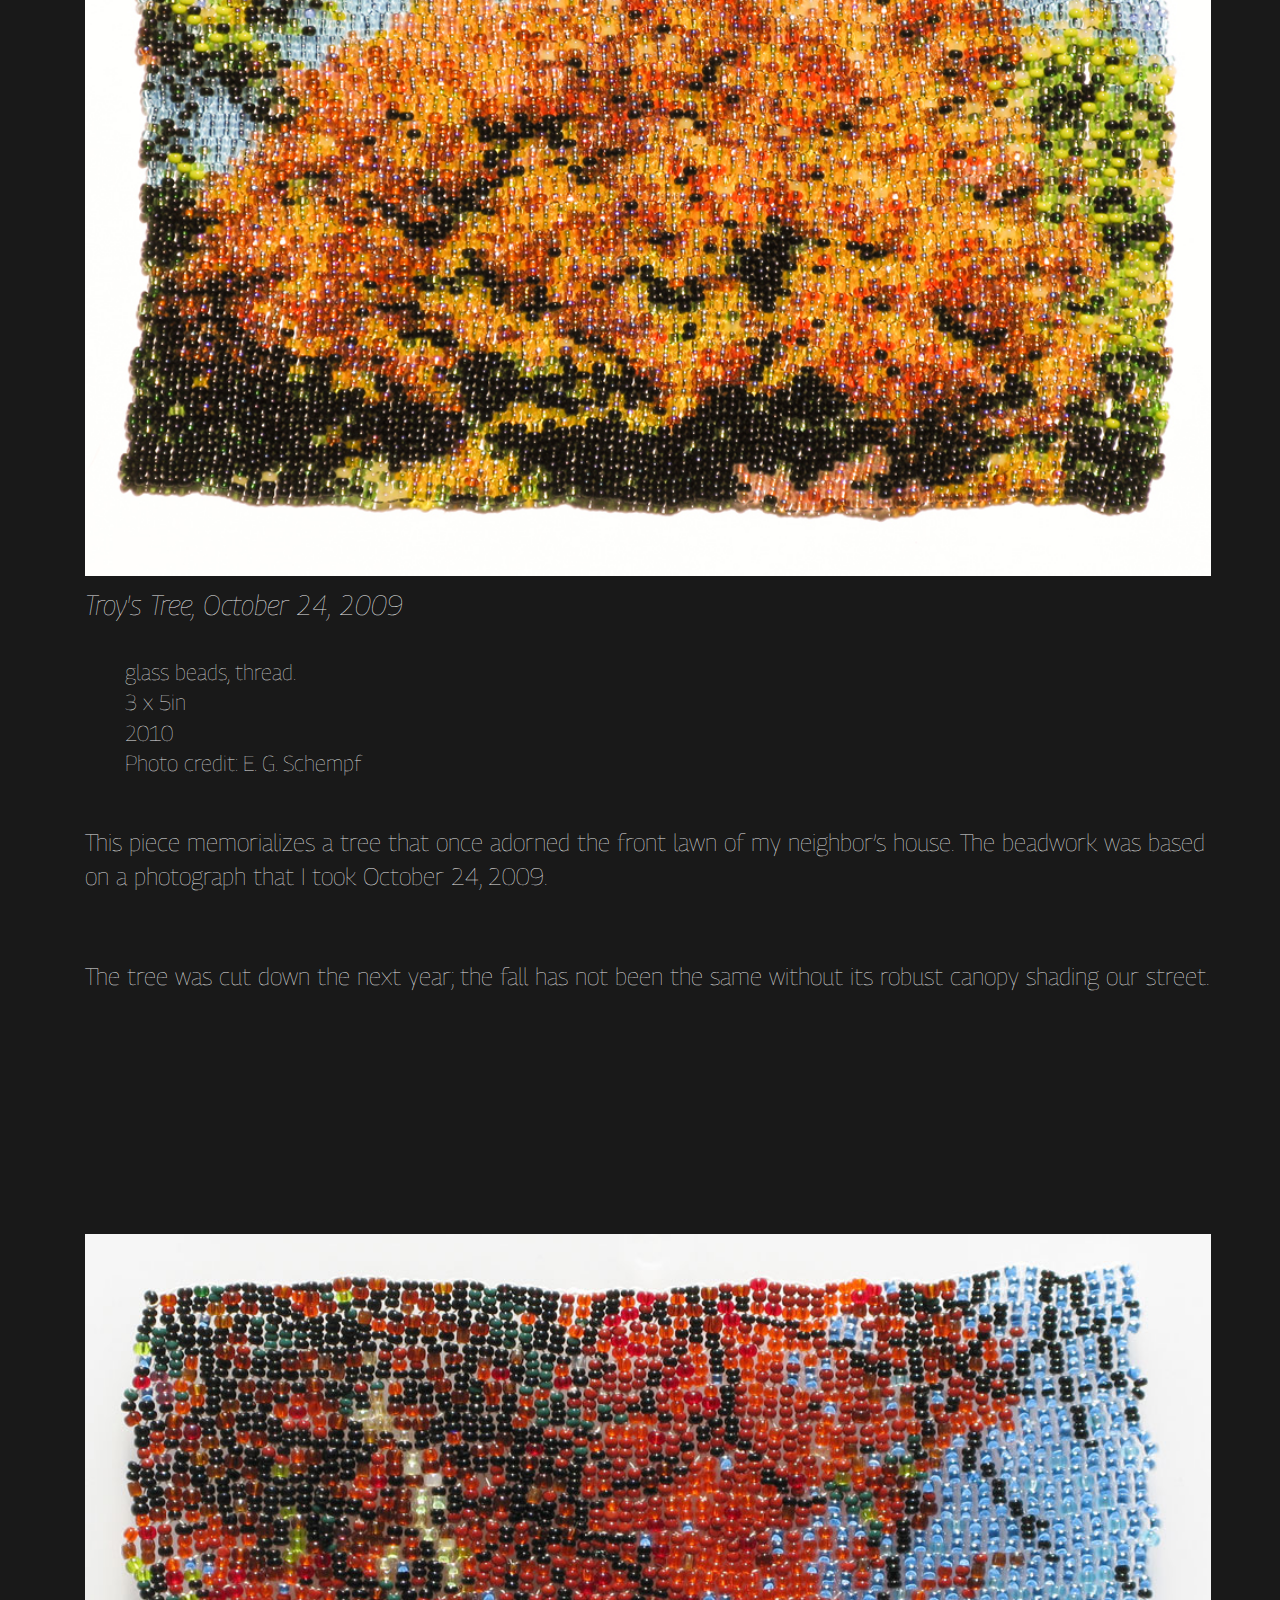
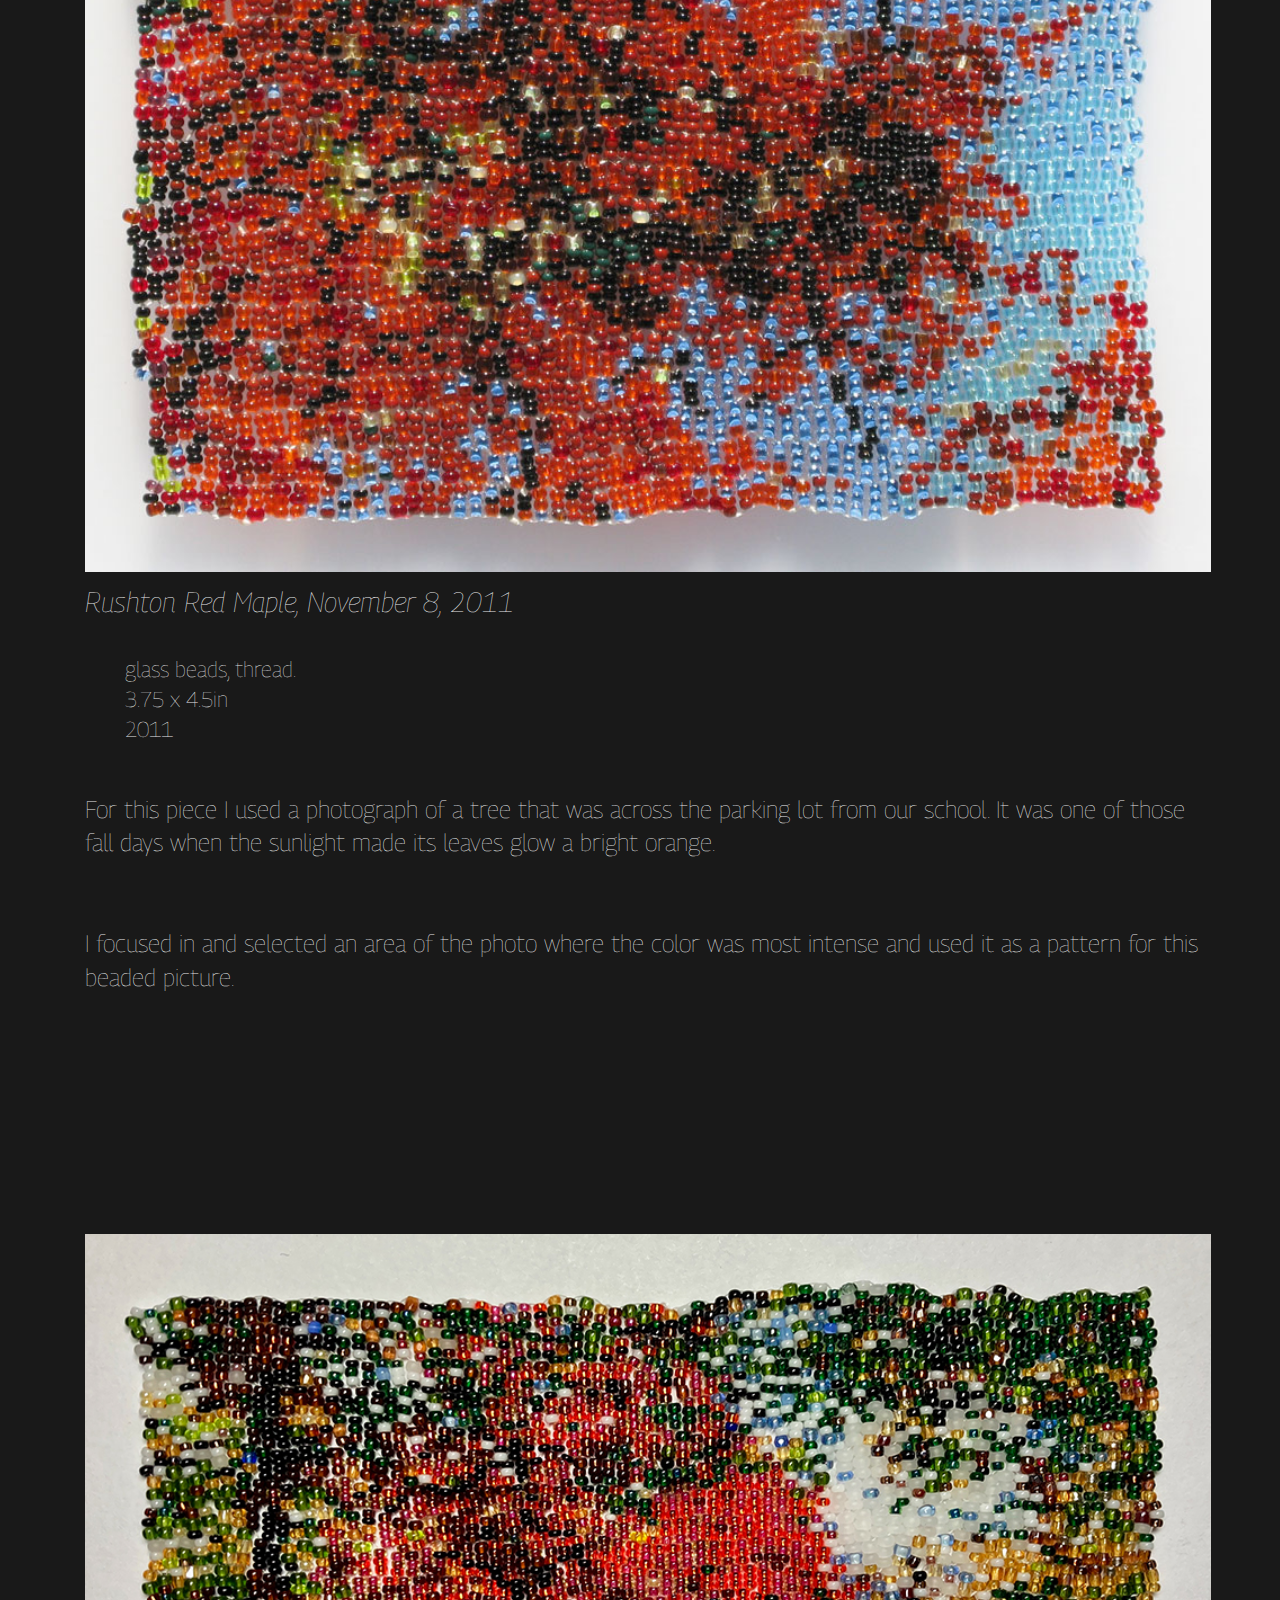
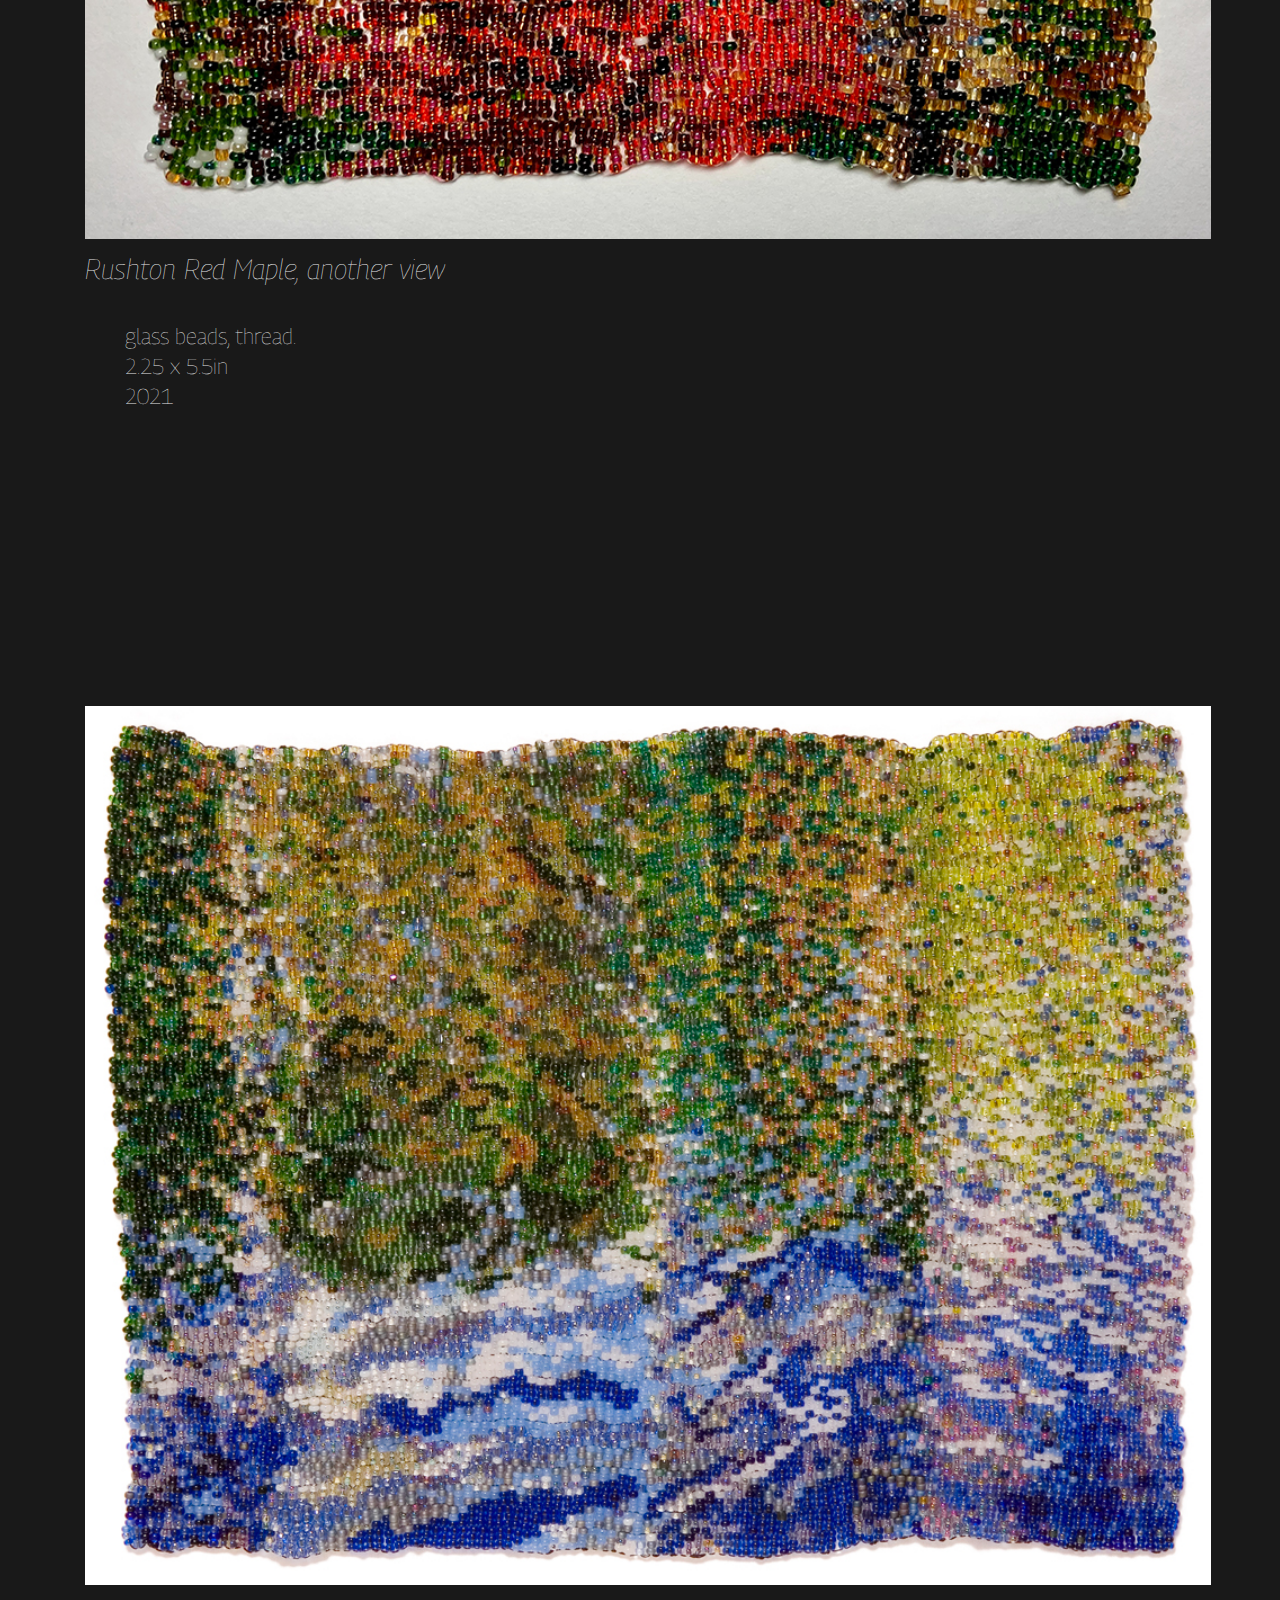
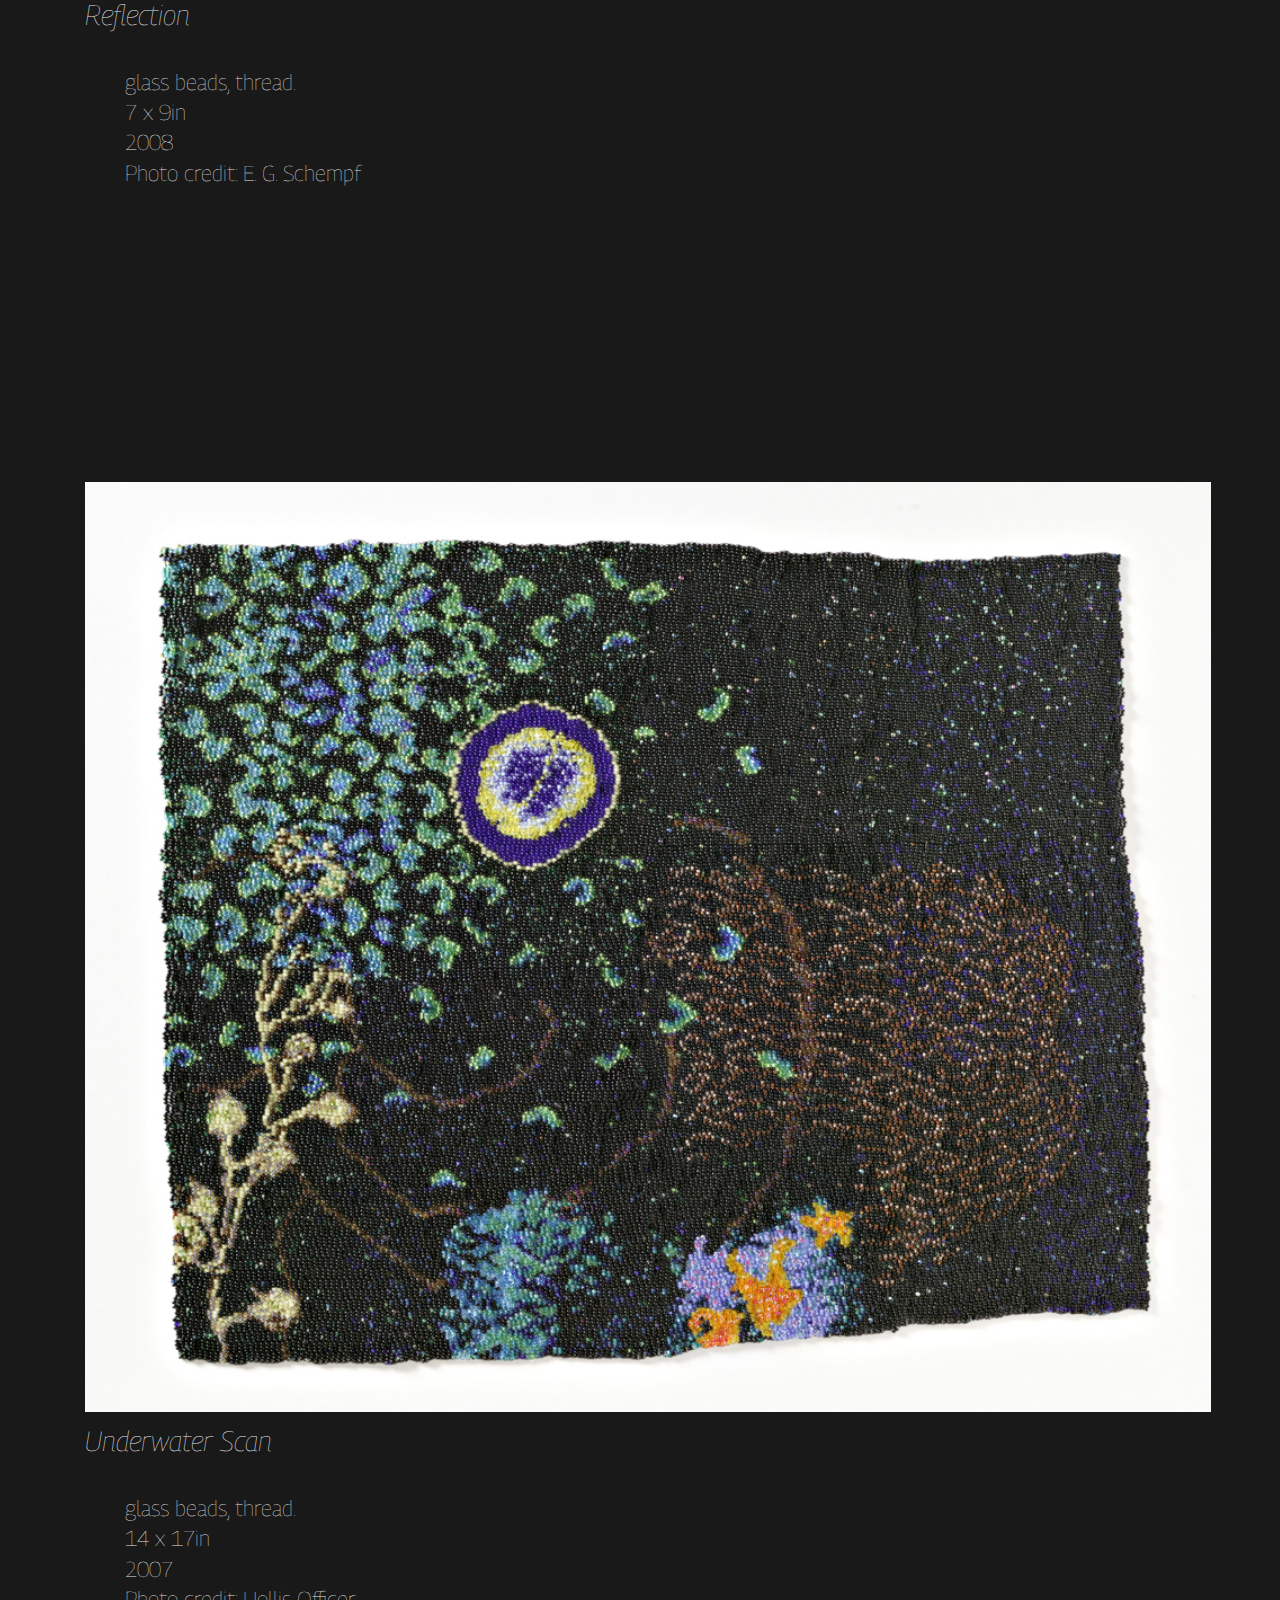
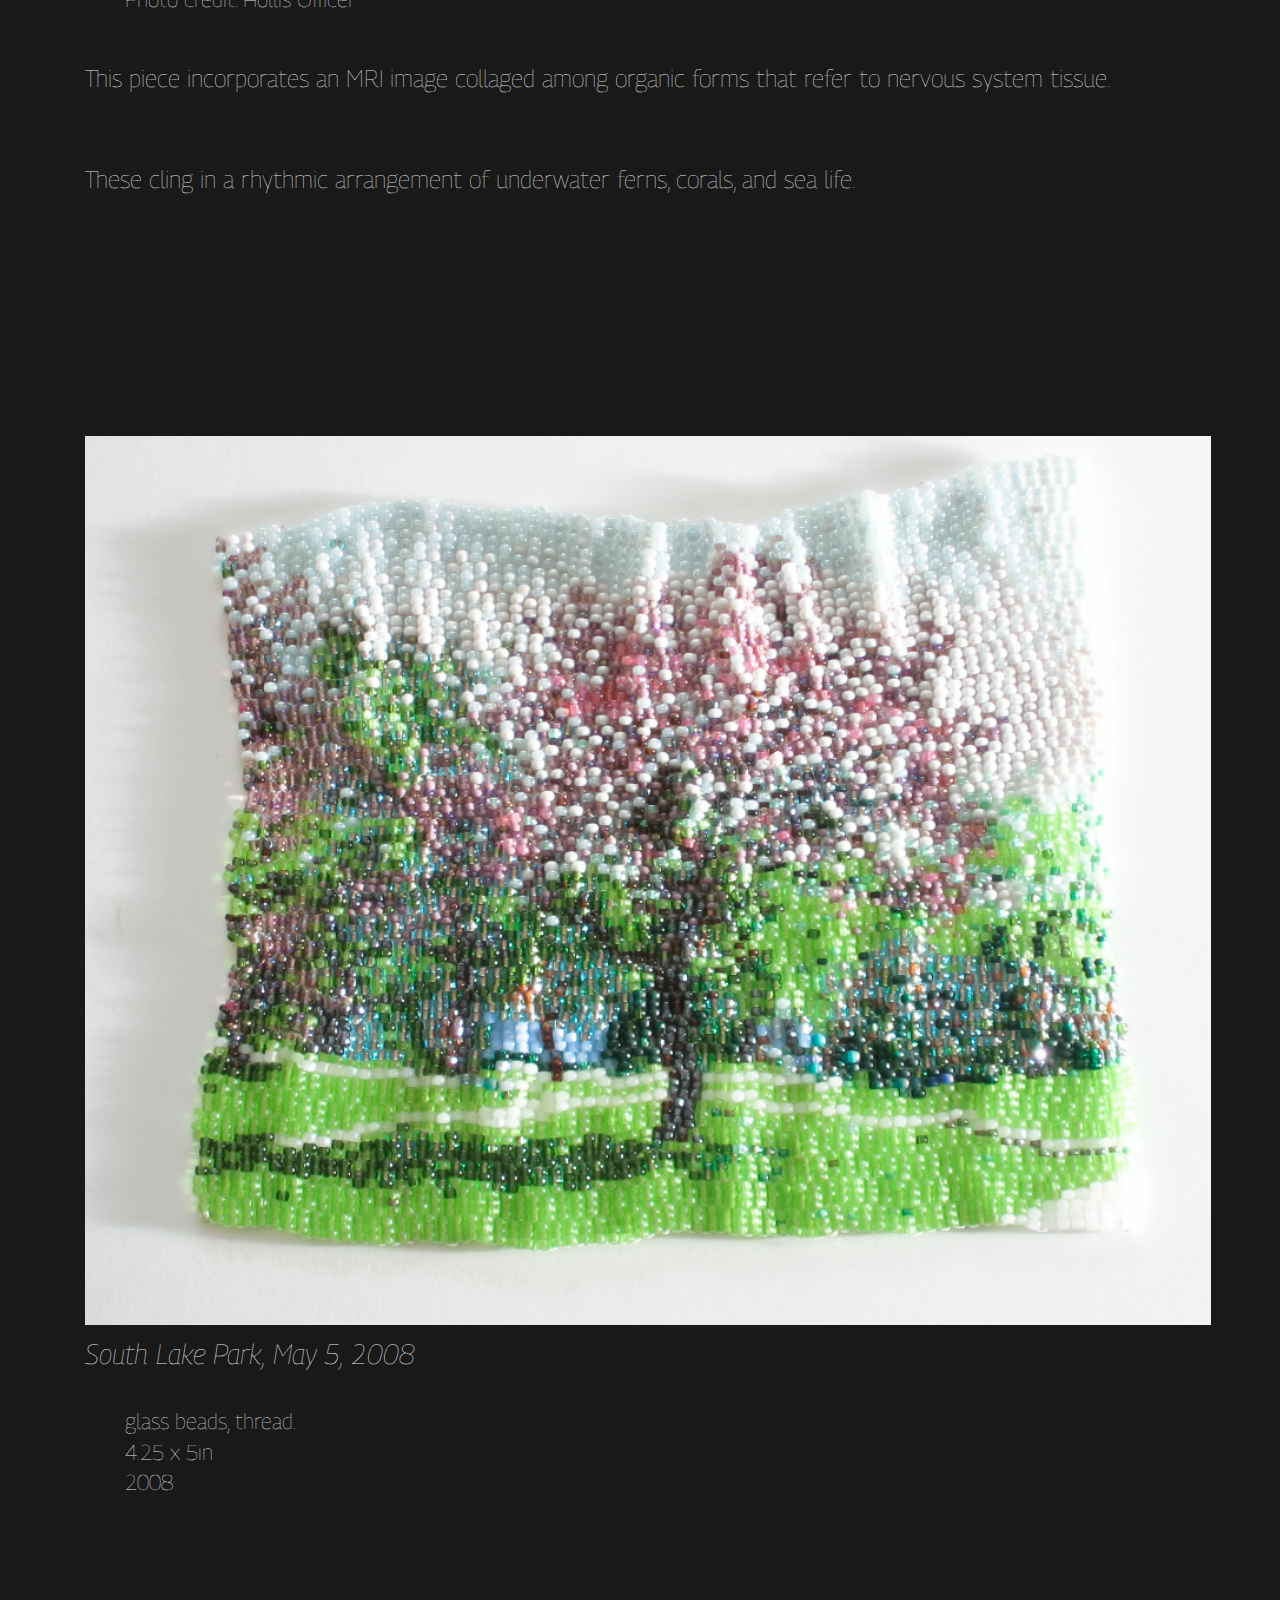
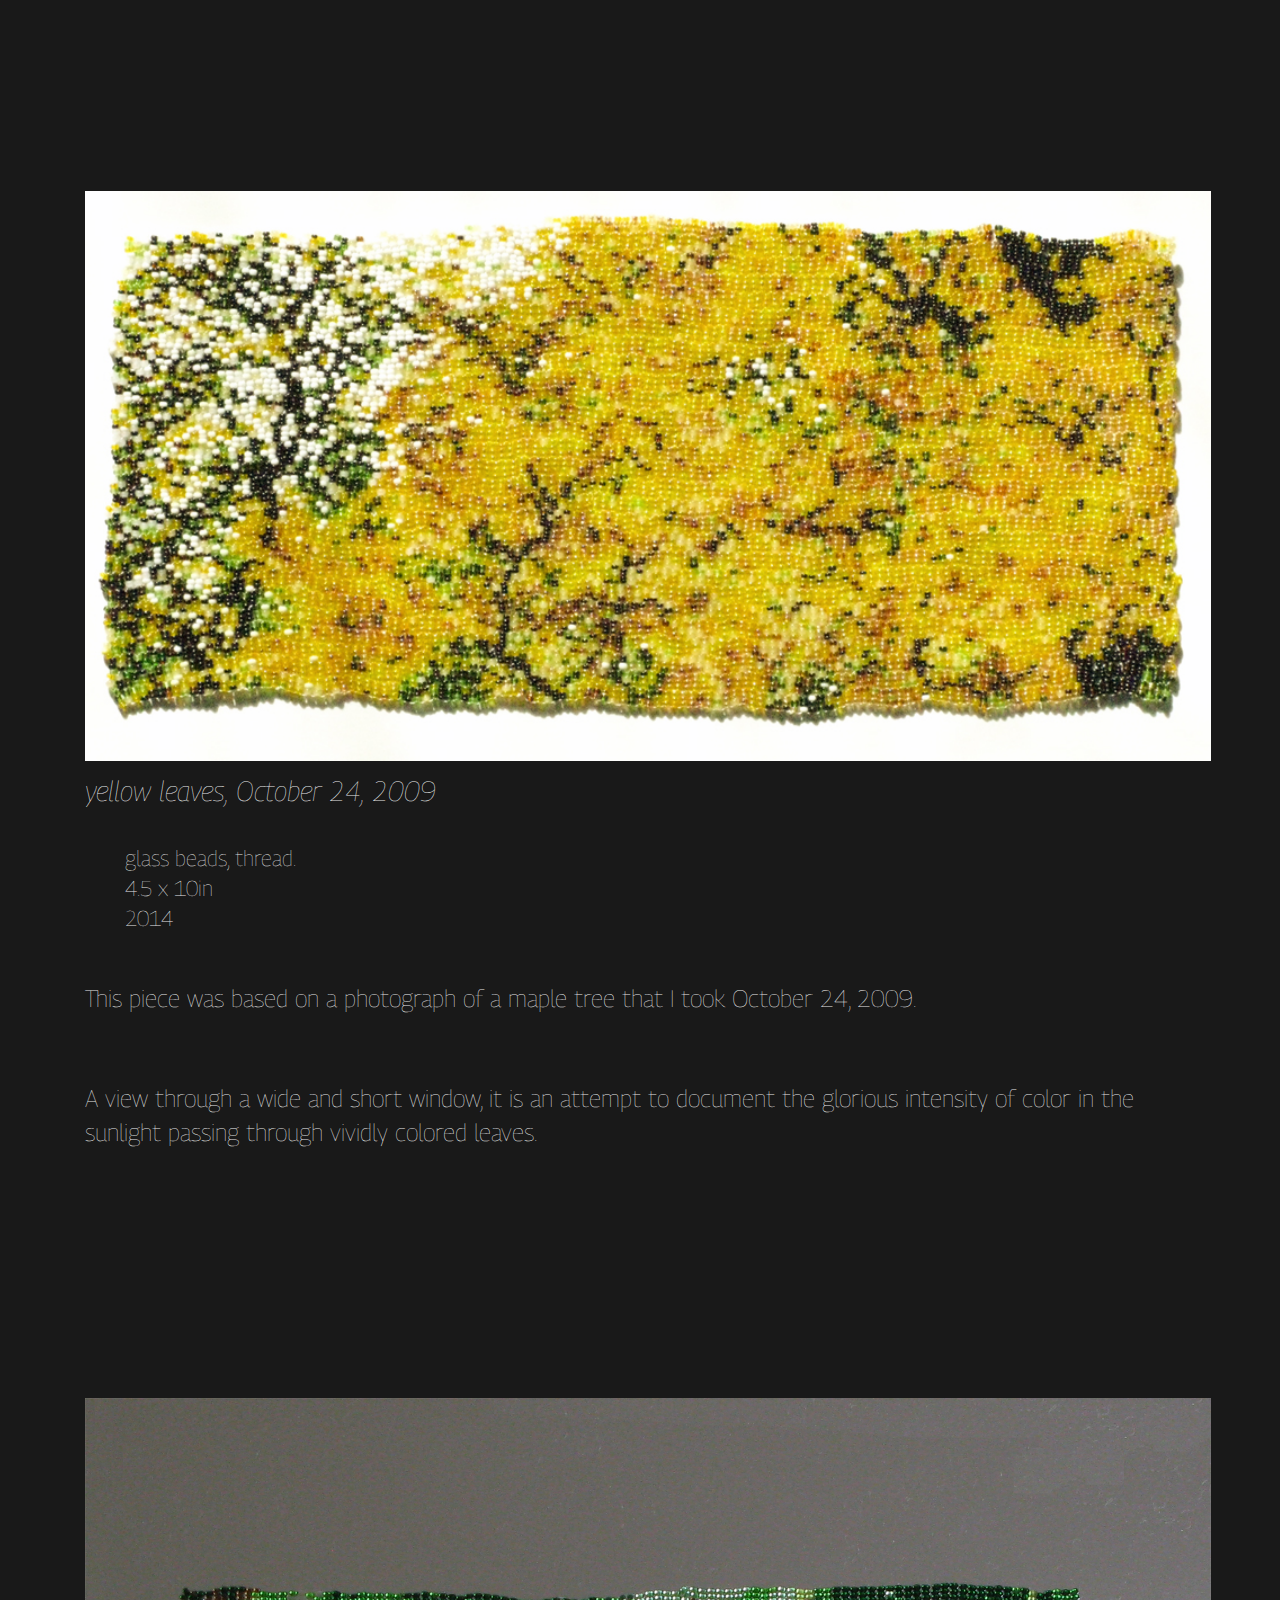
<file: nature.html>
<!DOCTYPE html>
<!-- Jessica Kincaid 

gh-pages November 2020 -->
<html lang="en">

<head>
    <!-- Required meta tags -->
    <meta charset="utf-8">
    <meta content="width=device-width, initial-scale=1.0" name="viewport">
    <meta content="Beadwork, Surrealism, Abstract Art, Fine Art, Kansas City" name="keywords">
    <meta content="Jessica Kincaid" name="author">
    <title>Jessica Kincaid | Open Studio</title>
    <link href="css/styles.css" rel="stylesheet" type="text/css">
</head>
<body>
<div>
    <!-- .main-header -->
    <header class="main-header">
        <!-- <div class="switch">
          <div class="flicker"></div>
          <div class="moon"></div>
        </div> -->
        <h1 class="name"><a href="index.html">Jessica Kincaid</a></h1>
        <h2 class="headline">Open Studio</h2>
        <ul class="top-nav">
            <li>
                <div class="dropdown">
                    <button class="dropbtn">art</button>
                    <div class="dropdown-content">
                        <a href="dream.html">dreams</a> <a href="nature.html">nature</a> <a href="abstract.html">abstract</a>
                    </div>
                </div>
            </li>
            <li>
                <a href="about.html">about</a>
            </li>
            <li>
                <a href="resume.html">resume</a>
            </li>
        </ul>
    </header>
    <!-- /. main-header -->
    <!-- .hero -->
    <div class="hero">
        <h1>
            Nature
        </h1>
    </div>
    <!-- /.hero -->
    <!-- .container -->
    <div class="container">
        <!-- .primary-col -->
        <div class="primary-col">
            <div class="secondary-col">
                <img src="img/nature-1.jpg" title="Jessica Kincaid beaded textile: 'icy branches, February 20, 2010'">
                <p class="description">icy branches, February 20, 2010</p>
                <!-- div.detail-list  -->
                <div class="detail-list">
                    <ul>
                        <li>
                            <p class="details ">glass beads, thread.</p>
                        </li>
                        <li>
                            <p class="details ">10 x 14in</p>
                        </li>
                        <li>
                            <p class="details ">2010</p>
                        </li>
                    </ul>
                </div>
                <!-- /div.detail-list  -->
                <p class="summary">
                    This piece was created from a photograph I took on February 22, 2010. The ice-covered branches of the trees looked crystalline in the sunlight and the icicles glistened as if they were lit from inside.
                </p>
                <img src="img/nature-12.jpeg" title="Jessica Kincaid beaded tapestry: '10 minutes of nothing' ">
                <p class="description">10 minutes of nothing</p>
                <!-- div.detail-list  -->
                <div class="detail-list">
                    <ul>
                        <li>
                            <p class="details ">glass beads, thread.</p>
                        </li>
                        <li>
                            <p class="details">4 x 6 in.</p>
                        </li>
                        <li>
                            <p class="details">2021</p>
                        </li>
                    </ul>
                </div>
                <!-- /div.detail-list  -->

                <p class="summary">
                    I took a photo of this scene at a park near my home. I sat on a bench and meditated for ten minutes and was captivated by the light. The result is a pointillist painting with beads and thread; it conveys an experience of nature and the sunlight at that moment. </p>
            </div>
                <img src="img/nature-2.jpg" title="Jessica Kincaid beaded tapestry: 'geranium sanguineum, June 1, 2010' ">
                <p class="description">geranium sanguineum, June 1, 2010</p>
                <!-- div.detail-list  -->
                <div class="detail-list">
                    <ul>
                        <li>
                            <p class="details ">glass beads, thread.</p>
                        </li>
                        <li>
                            <p class="details">12 x 32 in.</p>
                        </li>
                        <li>
                            <p class="details">2012</p>
                        </li>
                        <li>
                            <p class="details">Photo credit: E. G. Schempf</p>
                        </li>
                    </ul>
                </div>
                <!-- /div.detail-list  -->

                <p>
                    The pattern for this piece was a photograph of geranium sanguineum, a ground cover that grows in front of my house.
                </p>
                <p class="summary">
                    Geranium sanguineua only bloom for two to three weeks during late May and early June. They are a bright blue-magenta that looks fluorescent at certain times of the day. When I photograph them from an oblique angle, the strange color is more visible.
                </p>
            </div>
            <!-- /.primary-col -->

                <!-- .secondary-col -->
            <div class="secondary-col">
                <img src="img/nature-3.jpg" title="Jessica Kincaid beaded tapestry: 'Autumn Leaves' ">
                <!-- caption and description -->
                <p class="description">Autumn Leaves</p>
                <!-- div.detail-list  -->
                <div class="detail-list">
                    <ul>
                        <li>
                            <p class="details ">glass beads, thread.</p>
                        </li>
                        <li>
                            <p class="details ">4.5 x 6in</p>
                        </li>
                        <li>
                            <p class="details ">2008</p>
                        </li>
                        <li>
                            <p class="details">
                                Photo credit: E. G. Schempf
                            </p>
                            <p  class="summary"></p>
                        </li>
                    </ul>
                </div>
                <img src="img/nature-4.jpg" title="Jessica Kincaid beaded tapestry: 'Troy's Tree, October 24, 2009' ">
                <!-- caption and description -->
                <p class="description">Troy's Tree, October 24, 2009</p>
                <!-- div.detail-list  -->
                <div class="detail-list">
                    <ul>
                        <li>
                            <p class="details ">glass beads, thread.</p>
                        </li>
                        <li>
                            <p class="details ">3 x 5in</p>
                        </li>
                        <li>
                            <p class="details ">2010</p>
                        </li>
                        <li>
                            <p class="details ">
                                Photo credit: E. G. Schempf
                            </p>
                        </li>
                    </ul>
                </div>
                <!-- /.detail-list -->
                <p>
                    This piece memorializes a tree that once adorned the front lawn of my neighbor&rsquo;s house. The beadwork was based on a photograph that I took October 24, 2009.
                </p>
                <p class="summary">
                    The tree was cut down the next year; the fall has not been the same without its robust canopy shading our street.
                </p>
                <img src="img/nature-5.jpg" title="Jessica Kincaid beaded textile: 'Rushton Red Maple, November 8, 2011'">
                <!-- caption and description -->
                <p class="description">Rushton Red Maple, November 8, 2011</p>
                <!-- div.detail-list  -->
                <div class="detail-list">
                    <ul>
                        <li>
                            <p class="details ">glass beads, thread.</p>
                        </li>
                        <li>
                            <p class="details ">3.75 x 4.5in</p>
                        </li>
                        <li>
                            <p class="details ">2011</p>
                        </li>
                    </ul>
                </div>
                <!-- /.detail-list -->
                <div class="detail-list ">
                    <p>
                        For this piece I used a photograph of a tree that was across the parking lot from our school. It was one of those fall days when the sunlight made its leaves glow a bright orange.
                    </p>
                    <p class="summary">
                        I focused in and selected an area of the photo where the color was most intense and used it as a pattern for this beaded picture.
                    </p>

                    <img src="img/red_mini.jpg" title="Beaded textile: image of redbud leaves">
                    <p class="description">Rushton Red Maple, another view</p>
                    <!-- div.detail-list  -->
                    <div class="detail-list">
                        <ul>
                            <li>
                                <p class="details ">glass beads, thread.</p>
                            </li>
                            <li>
                                <p class="details ">2.25 x 5.5in</p>
                            </li>
                            <li>
                                <p class="details ">2021</p>
                            </li>
                            <p  class="summary"></p>
                        </ul>
                    </div>
                    <!-- /div.detail-list  -->
                    <img src="img/nature-6.jpg" title="Jessica Kincaid beaded textile: 'Reflection'">

                    <p class="description">
                        <em>Reflection</em>
                    </p>
                    <!-- div.detail-list  -->
                    <div class="detail-list">
                        <ul>
                            <li>
                                <p class="details ">glass beads, thread.</p>
                            </li>
                            <li>
                                <p class="details ">7 x 9in</p>
                            </li>
                            <li>
                                <p class="details ">2008</p>
                            </li>
                            <li>
                                <p class="details ">
                                    Photo credit: E. G. Schempf
                                </p>
                            </li>
                            <p  class="summary"></p>
                        </ul>
                    </div>
                    <!-- /div.detail-list  -->

                    <img src="img/nature-7.jpg" title="Jessica Kincaid beaded textile: 'Underwater Scan'">

                    <p class="description">Underwater Scan</p>
                    <!--  .detail-list -->
                    <div class="detail-list">
                        <ul>
                            <li>
                                <p class="details ">glass beads, thread.</p>
                            </li>
                            <li>
                                <p class="details ">14 x 17in</p>
                            </li>
                            <li>
                                <p class="details ">2007</p>
                            </li>
                            <li>
                                <p class="details ">
                                    Photo credit: Hollis Officer
                                </p>
                            </li>
                        </ul>
                    </div>
                    <!-- /div.detail-list  -->
                    <p>
                        This piece incorporates an MRI image collaged among organic forms that refer to nervous system tissue.
                    </p>
                    <p class="summary">
                        These cling in a rhythmic arrangement of underwater ferns, corals, and sea life.
                    </p>

                    <img src="img/nature-8.jpg" title="Jessica Kincaid beaded textile: 'South Lake Park, May 5, 2008'">

                    <p class="description">South Lake Park, May 5, 2008</p>
                    <!--  .detail-list -->
                    <div class="detail-list">
                        <ul>
                            <li>
                                <p class="details ">glass beads, thread.</p>
                            </li>
                            <li>
                                <p class="details ">4.25 x 5in</p>
                            </li>
                            <li>
                                <p class="details ">2008</p>
                            </li>
                            <p class="summary"></p>
                        </ul>
                    </div>
                    <!-- /div.detail-list  -->
                    <img src="img/nature-9.jpg" title="Jessica Kincaid beaded textile: 'yellow leaves, October 24, 2009'">
                    <!-- caption and description -->
                    <p class="description">yellow leaves, October 24, 2009</p>
                    <!--  .detail-list -->
                    <div class="detail-list ">
                        <ul>
                            <li>
                                <p class="details">
                                    glass beads, thread.
                                </p>
                            </li>
                            <li>
                                <p class="details ">
                                    4.5 x 10in
                                </p>
                            </li>
                            <li>
                                <p class="details ">
                                    2014
                                </p>
                            </li>
                        </ul>

                    </div>

                    <!--  /.detail-list -->
                    <p>
                        This piece was based on a photograph of a maple tree that I took October 24, 2009.
                    </p>
                    <p class="summary">
                        A view through a wide and short window, it is an attempt to document the glorious intensity of color in the sunlight passing through vividly colored leaves.
                    </p>
                </div>
                <!-- /.row -->
            </div>
            <!-- /.secondary-col -->

           
                <img src="img/nature-10.jpg" title="Beaded textile: image of redbud leaves">
                <p class="description">redbud leaves, October 13, 2008</p>
                <!-- div.detail-list -->
                <div class="detail-list">
                    <ul>
                        <li>
                            <p class="details ">glass beads, thread.</p>
                        </li>
                        <li>
                            <p class="details ">4 x 10in</p>
                        </li>
                        <li>
                            <p class="details ">2014</p>
                        </li>
                    </ul>
                </div>
                <!-- /div.detail-list -->
                <p class="summary">
                    This piece was based on a photograph of a redbud tree that I took on October 13, 2008. My goal was to capture the shades of translucent green leaves at the magic hour of twilight.
                </p>
            </div>
            </div>
            <!-- div/.hero -->
    <!-- footer -->
    <footer class="main-footer">
        <ul>
            <li>
                <a href="https://www.instagram.com/jessica.kincaid" target="_blank"><img alt="instagram icon" src="img/instagram2.png"></a>
            </li>
            <li>
                <a class="top" href="#top"><img alt="top arrow" src="img/uparrow.png"></a>
            </li>
        </ul>
        <p class="foot"><small>&copy; 2025 Jessica Kincaid</small></p>
    </footer>
    <!-- /footer -->
    <!-- /.container -->
    <script src="script.js"></script>
</body>

</html>
</file>
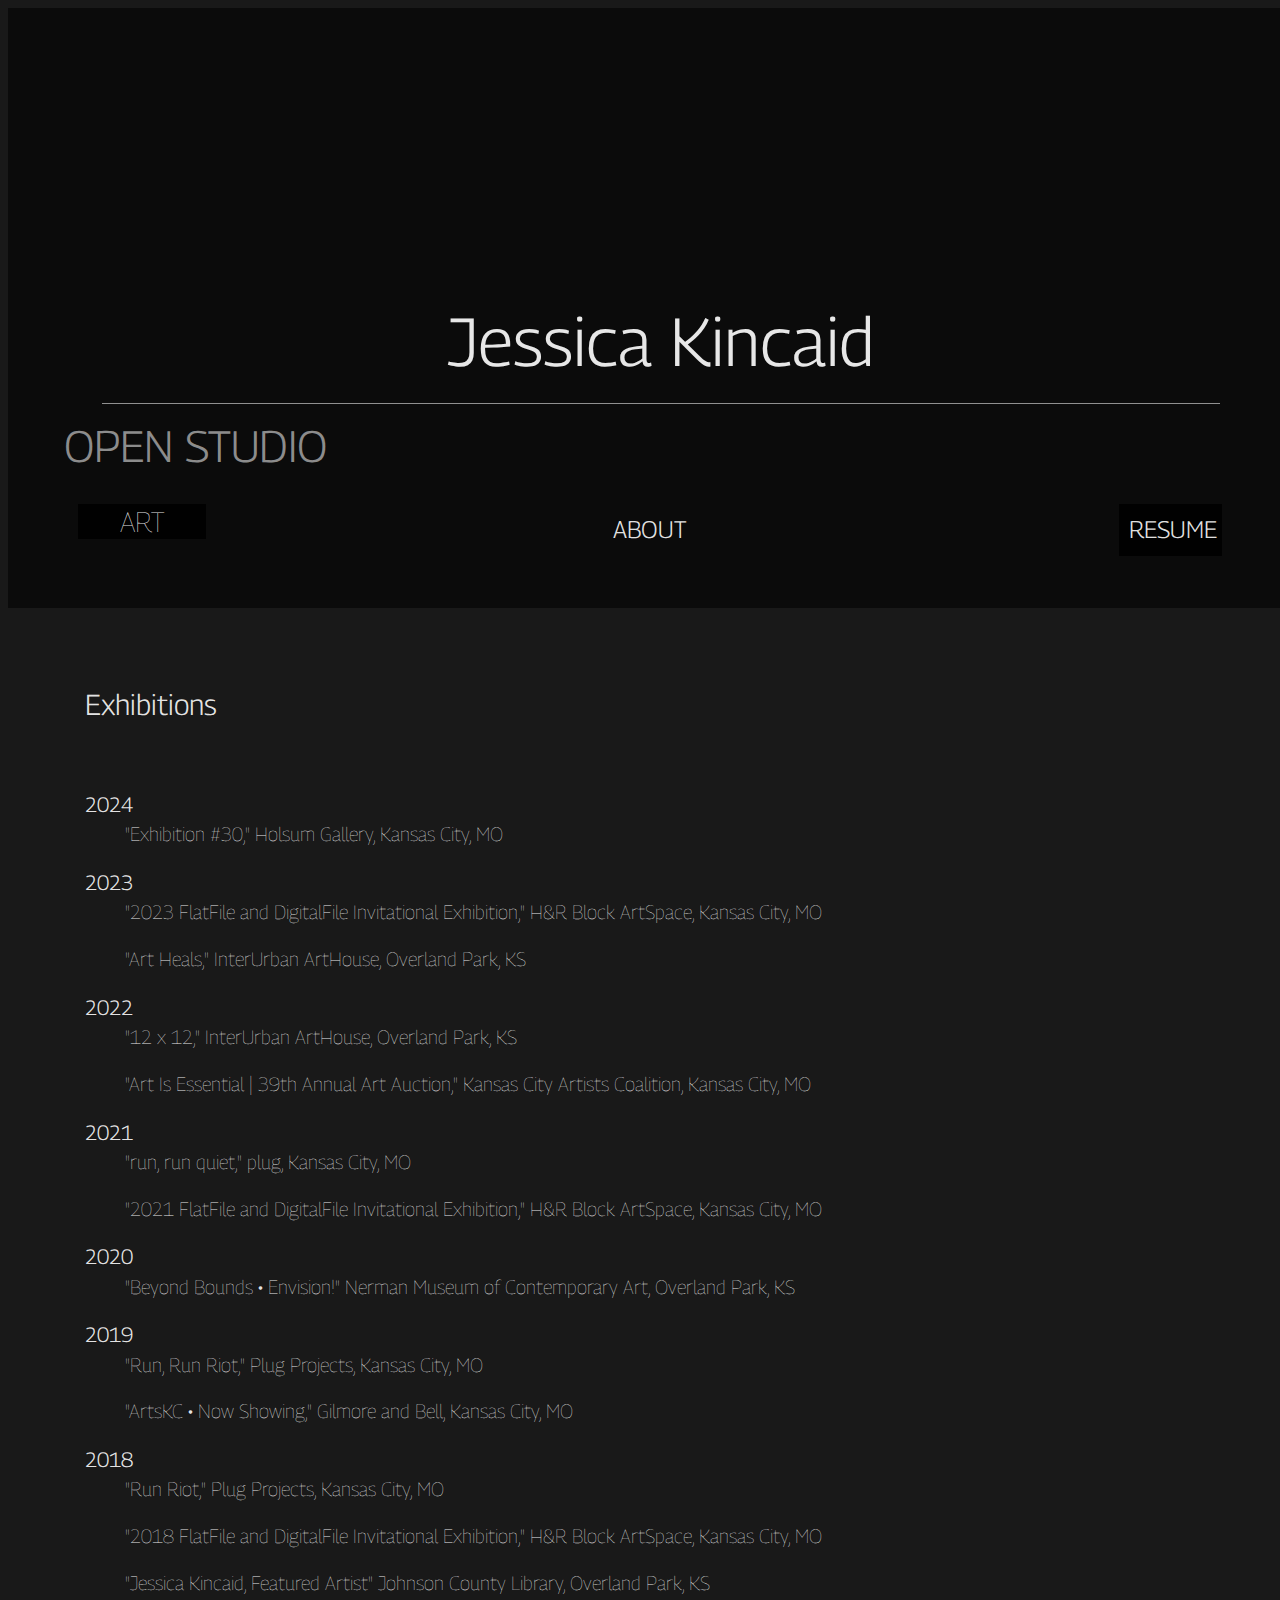
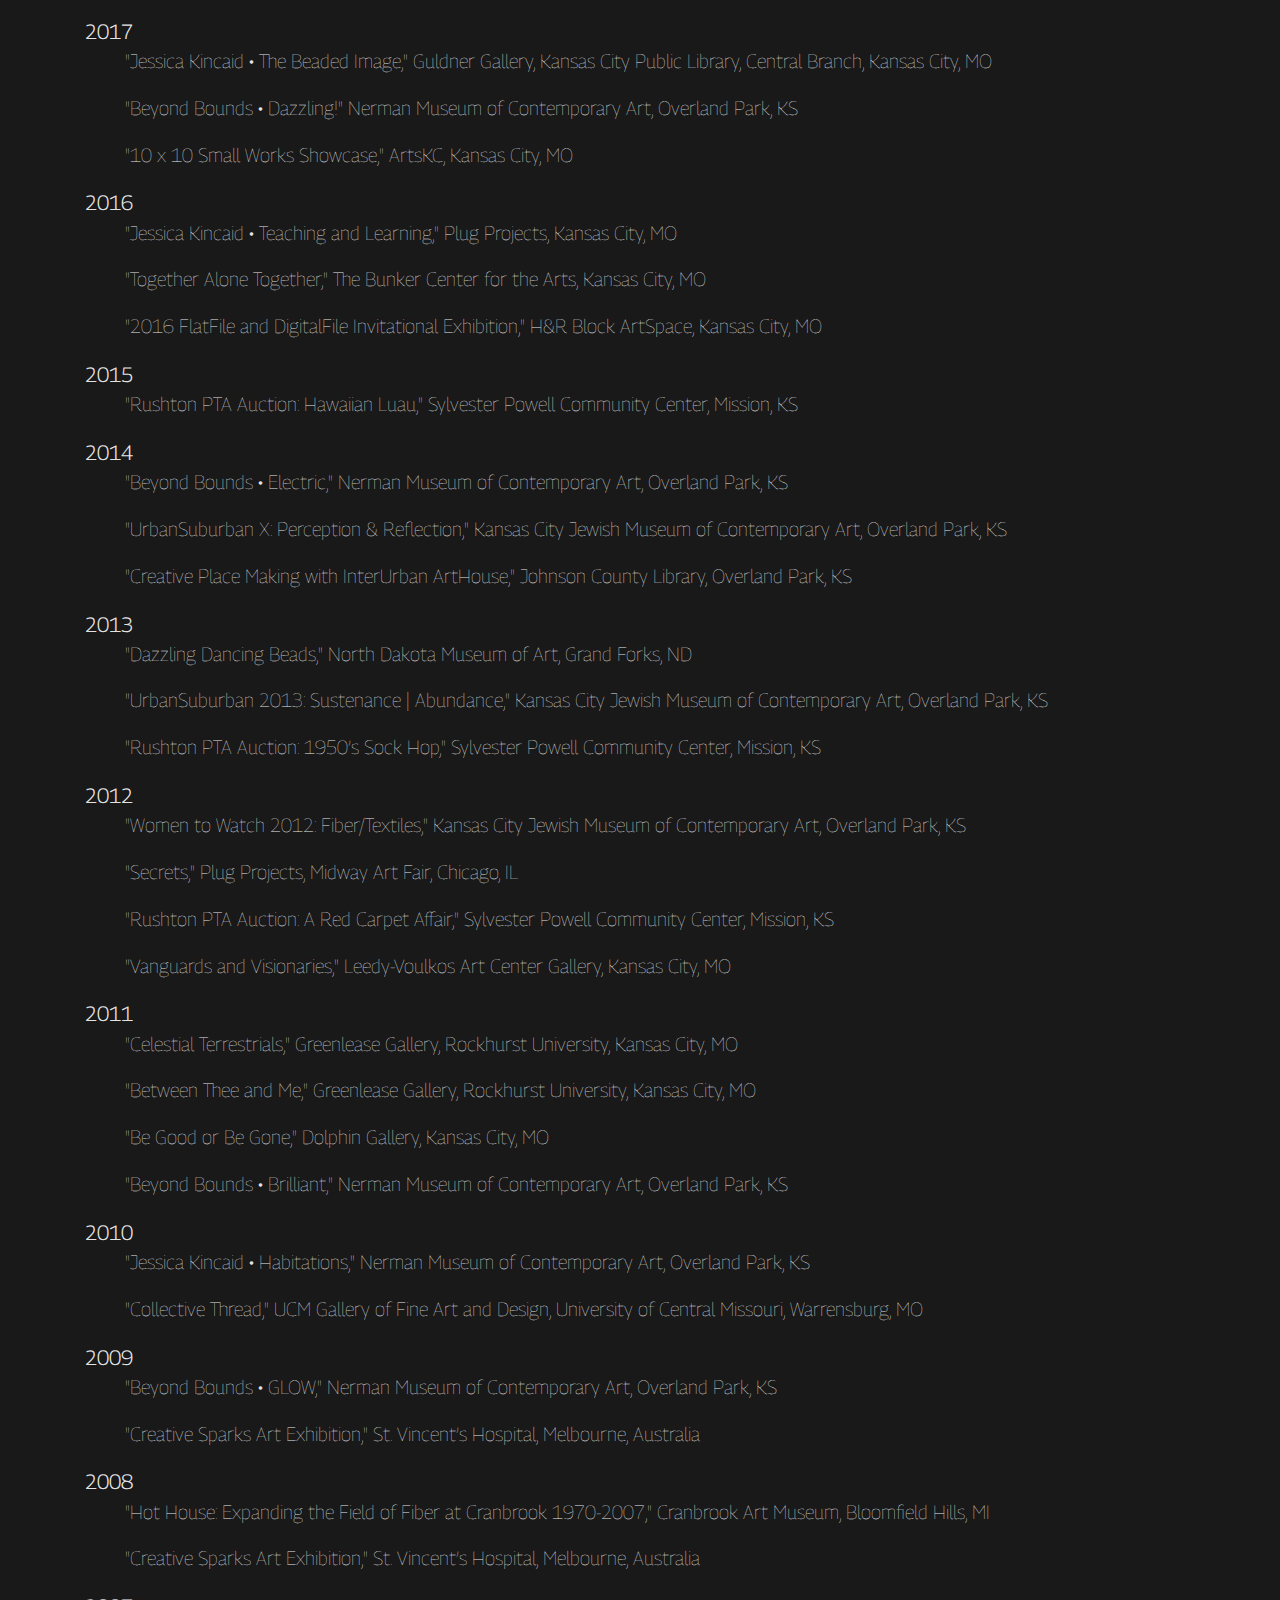
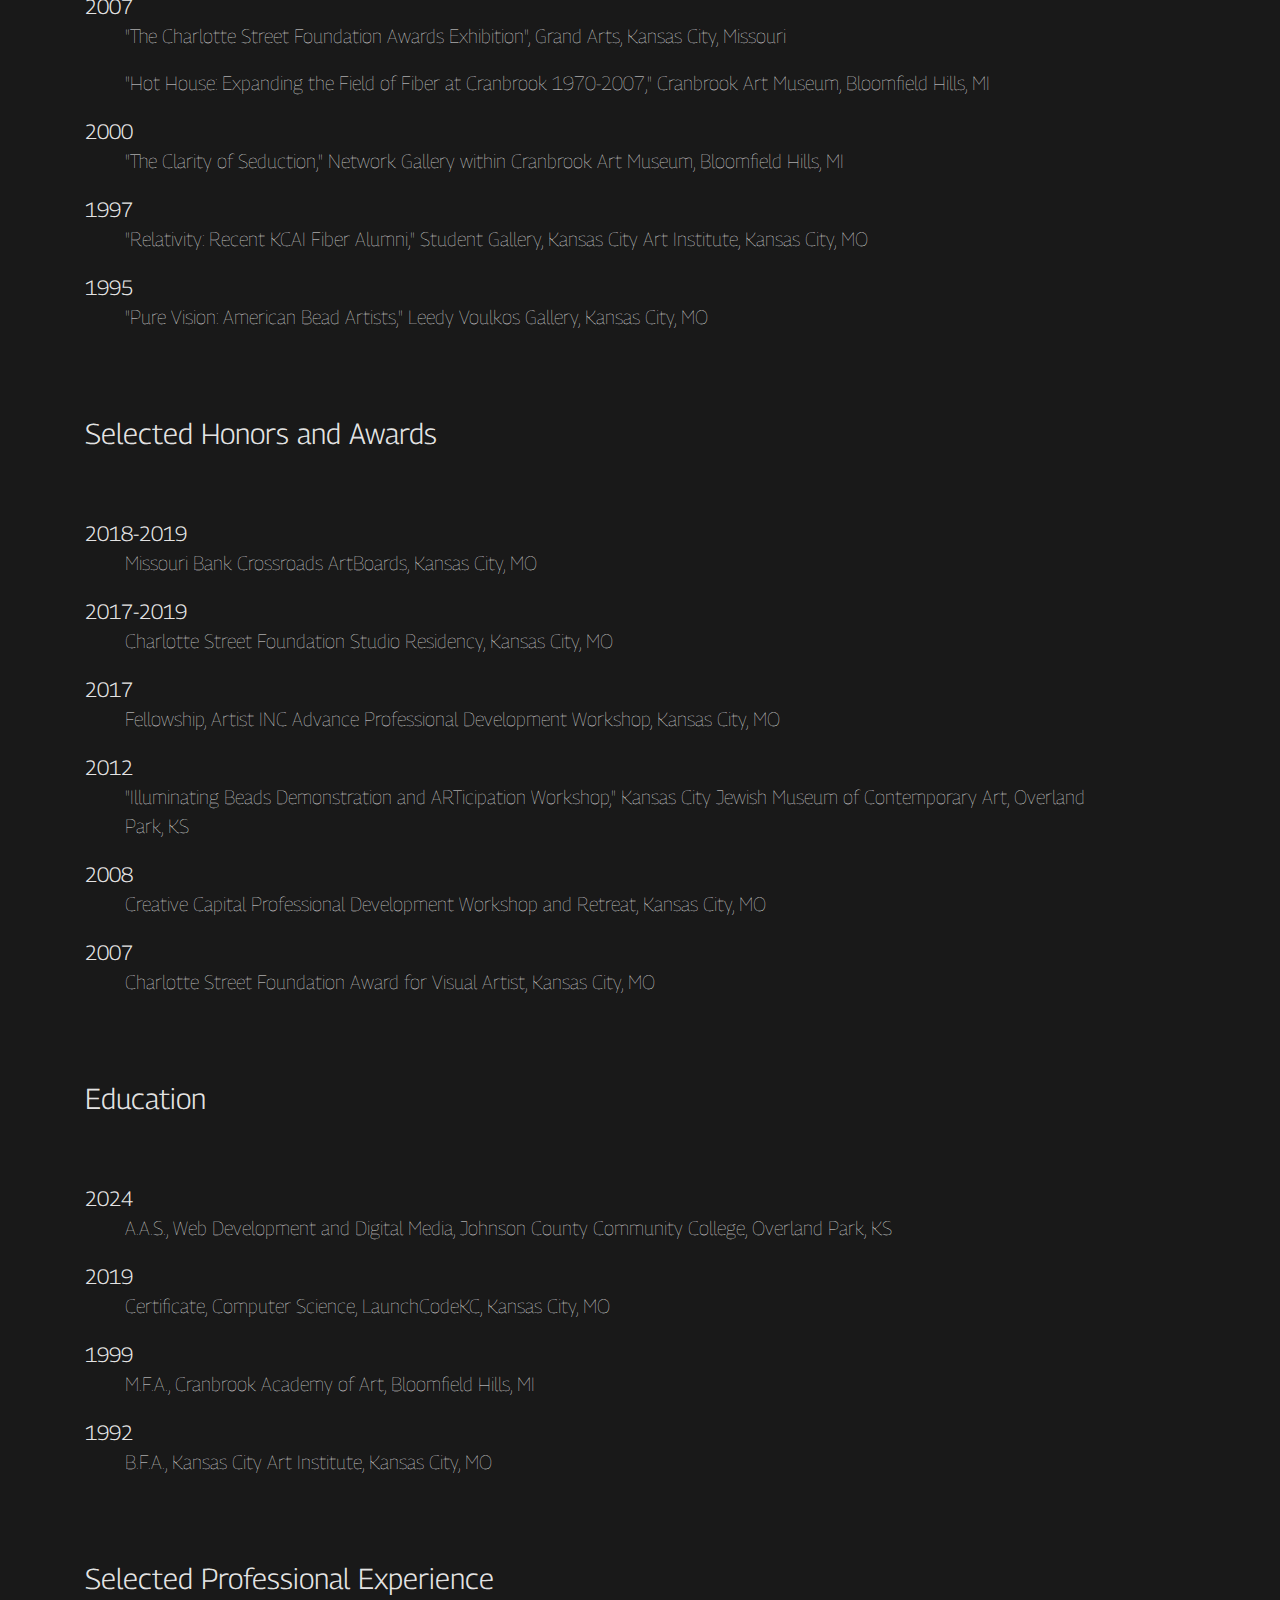
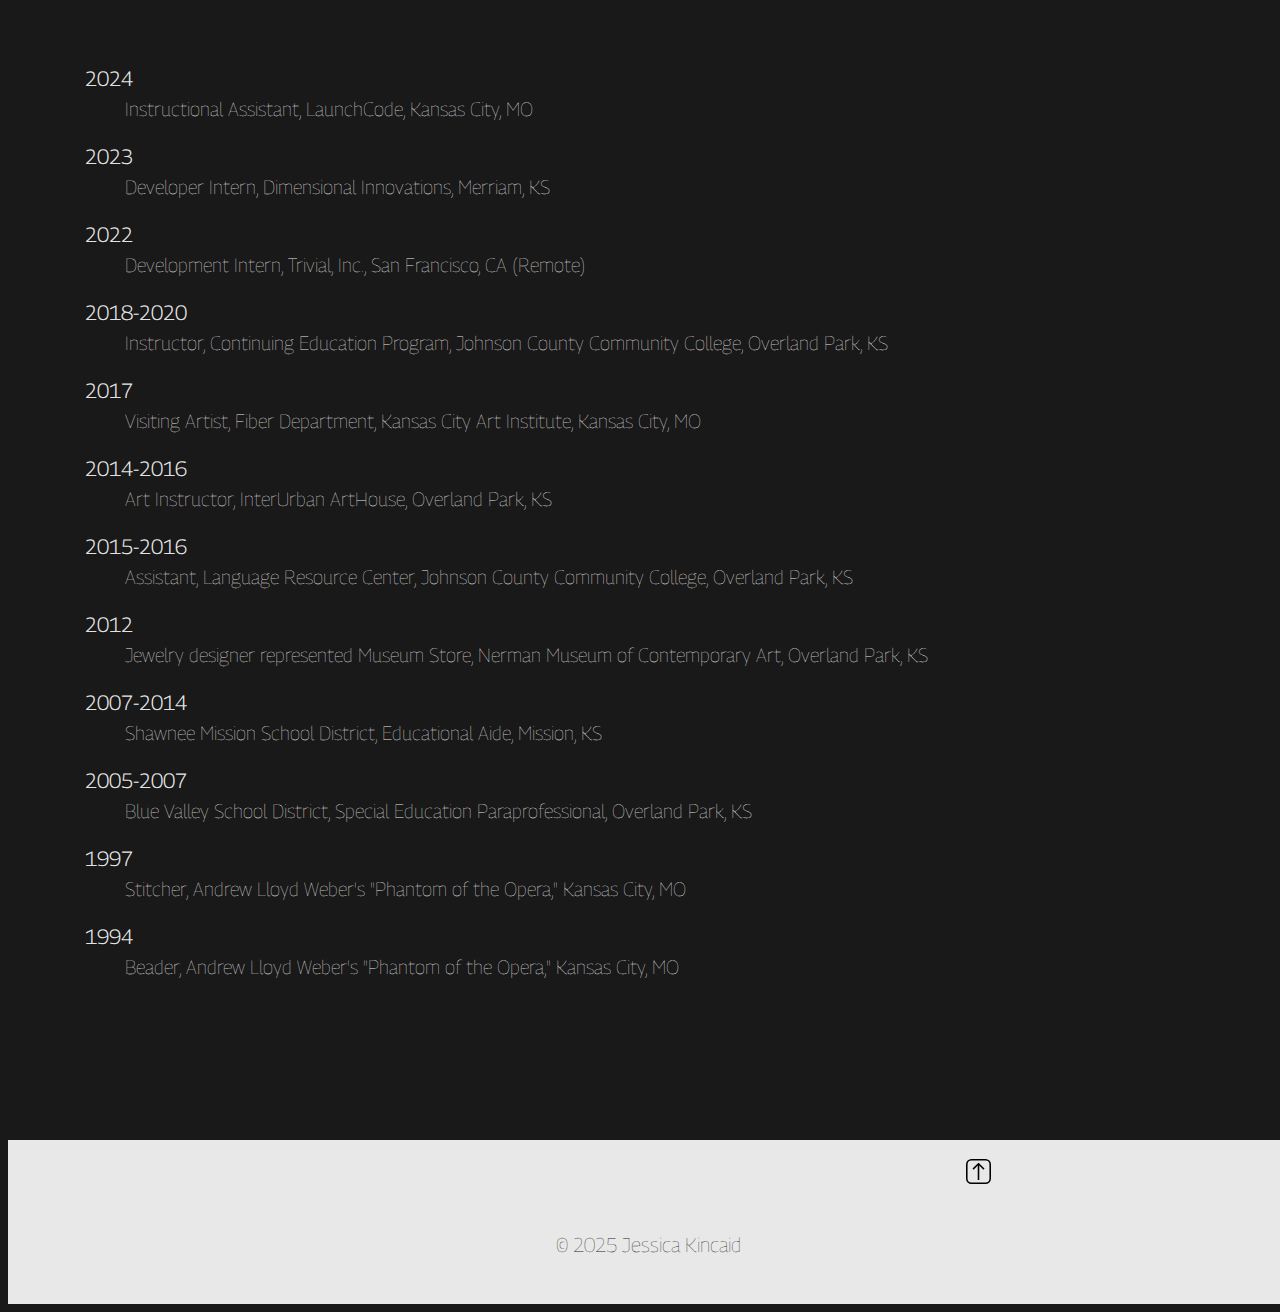
<file: resume.html>
<!DOCTYPE html>
<!-- Jessica Kincaid 

gh-pages November 2020 -->
<html lang="en">

<head>
    <!-- Required meta tags -->
    <meta charset="utf-8">
    <meta content="width=device-width, initial-scale=1.0" name="viewport">
    <meta name="keywords" content="Beadwork, Surrealism, Abstract Art, Fine Art">
    <meta name="author" content="Jessica Kincaid">
    <title>
        Jessica Kincaid | Studio
    </title>
    <link href="css/styles.css" rel="stylesheet" type="text/css">
</head>

<body>
    <!-- .main-header -->
    <header class="main-header">
        <!-- <div class="switch">
          <div class="flicker"></div>
          <div class="moon"></div>
        </div> -->
        <h1 class="name">
            <a href="index.html">Jessica Kincaid</a>
        </h1>
        <h2 class="headline">
            Open Studio
        </h2>
        <ul class="top-nav">
            <li>
                <div class="dropdown">
                    <button class="graybtn dropbtn">art</button>
                    <div class="dropdown-content">
                        <a href="dream.html">dreams</a> <a href="nature.html">nature</a> <a href="abstract.html">abstract</a>
                    </div>
                </div>
            </li>
            <li>
                <a href="about.html">about</a>
            </li>
            <li>
                <a class="dropdown dropbtn" href="resume.html">resume</a>
            </li>
        </ul>
    </header>
    <!-- /. main-header -->
    <!-- .hero -->
    <!-- <div class="hero">
        <img class="hero-img" src="img/nature-9.jpg" title="Jessica Kincaid beaded textile: 'yellow leaves, October 24, 2009'">
        <p class="description">yellow leaves, October 24, 2009</p>
    </div> -->
    <!-- /.hero -->
    <!-- div.container -->
    <div class="container">
        <section class="accomplish">
            <h3 class="accomplish">
                Exhibitions
            </h3>
            <dl class="row">
                <dt class="year">
                        2024
                    </dt>
                    <dd class="exhibit">
                        &quot;Exhibition #30,&quot; Holsum Gallery, Kansas City, MO
                    </dd>
                <dt class="year">
                        2023
                    </dt>
                    <dd class="exhibit">
                        &quot;2023 FlatFile and DigitalFile Invitational Exhibition,&quot; H&amp;R Block ArtSpace, Kansas City, MO
                    </dd>
                    <dd class="exhibit">
                        &quot;Art Heals,&quot; InterUrban ArtHouse, Overland Park, KS
                    </dd>
                <dt class="year">
						2022
					</dt>
                    <dd class="exhibit">
                        &quot;12 x 12,&quot; InterUrban ArtHouse, Overland Park, KS
                    </dd>
                    <dd class="exhibit">
                        &quot;Art Is Essential | 39th Annual Art Auction,&quot; Kansas City Artists Coalition, Kansas City, MO
                    </dd>
                <dt class="year">
						2021
					</dt>
                    <dd class="exhibit">
                        &quot;run, run quiet,&quot; plug, Kansas City, MO
                    </dd>
                    <dd class="exhibit">
                        &quot;2021 FlatFile and DigitalFile Invitational Exhibition,&quot; H&amp;R Block ArtSpace, Kansas City, MO
                    </dd>
                <dt class="year">
						2020
					</dt>
                <dd class="exhibit">
                    &quot;Beyond Bounds &#8226; Envision!&quot; Nerman Museum of Contemporary Art, Overland Park, KS
                </dd>
                <dt class="year">
						2019
					</dt>
                <dd class="exhibit">
                    &quot;Run, Run Riot,&quot; Plug Projects, Kansas City, MO
                </dd>
                <dd class="exhibit">
                    &quot;ArtsKC • Now Showing,&quot; Gilmore and Bell, Kansas City, MO
                </dd>
                <dt class="year">
						2018
					</dt>
                <dd class="exhibit">
                    &quot;Run Riot,&quot; Plug Projects, Kansas City, MO
                </dd>
                <dd class="exhibit">
                    &quot;2018 FlatFile and DigitalFile Invitational Exhibition,&quot; H&amp;R Block ArtSpace, Kansas City, MO
                </dd>
                <dd class="exhibit">
                    &quot;Jessica Kincaid, Featured Artist&quot; Johnson County Library, Overland Park, KS
                </dd>
                <dt class="year">
						2017
					</dt>
                <dd class="exhibit">
                    &quot;Jessica Kincaid &#8226; The Beaded Image,&quot; Guldner Gallery, Kansas City Public Library, Central Branch, Kansas City, MO
                </dd>
                <dd class="exhibit">
                    &quot;Beyond Bounds &#8226; Dazzling!&quot; Nerman Museum of Contemporary Art, Overland Park, KS
                </dd>
                <dd class="exhibit">
                    &quot;10 x 10 Small Works Showcase,&quot; ArtsKC, Kansas City, MO
                </dd>
                <dt class="year">
						2016
					</dt>
                <dd class="exhibit">
                    &quot;Jessica Kincaid • Teaching and Learning,&quot; Plug Projects, Kansas City, MO
                </dd>
                <dd class="exhibit">
                    &quot;Together Alone Together,&quot; The Bunker Center for the Arts, Kansas City, MO
                </dd>
                <dd class="exhibit">
                    &quot;2016 FlatFile and DigitalFile Invitational Exhibition,&quot; H&amp;R Block ArtSpace, Kansas City, MO
                </dd>
                <dt class="year">
						2015
					</dt>
                <dd class="exhibit">
                    &quot;Rushton PTA Auction: Hawaiian Luau,&quot; Sylvester Powell Community Center, Mission, KS
                </dd>
                <dt class="year">
						2014
					</dt>
                <dd class="exhibit">
                    &quot;Beyond Bounds &#8226; Electric,&quot; Nerman Museum of Contemporary Art, Overland Park, KS
                </dd>
                <dd class="exhibit">
                    &quot;UrbanSuburban X: Perception &amp; Reflection,&quot; Kansas City Jewish Museum of Contemporary Art, Overland Park, KS
                </dd>
                <dd class="exhibit">
                    &quot;Creative Place Making with InterUrban ArtHouse,&quot; Johnson County Library, Overland Park, KS
                </dd>
                <dt class="year">
						2013
					</dt>
                <dd class="exhibit">
                    &quot;Dazzling Dancing Beads,&quot; North Dakota Museum of Art, Grand Forks, ND
                </dd>
                <dd class="exhibit">
                    &quot;UrbanSuburban 2013: Sustenance | Abundance,&quot; Kansas City Jewish Museum of Contemporary Art, Overland Park, KS
                </dd>
                <dd class="exhibit">
                    &quot;Rushton PTA Auction: 1950&#8217;s Sock Hop,&quot; Sylvester Powell Community Center, Mission, KS
                </dd>
                <dt class="year">
						2012
					</dt>
                <dd class="exhibit">
                    &quot;Women to Watch 2012: Fiber/Textiles,&quot; Kansas City Jewish Museum of Contemporary Art, Overland Park, KS
                </dd>
                <dd class="exhibit">
                    &quot;Secrets,&quot; Plug Projects, Midway Art Fair, Chicago, IL
                </dd>
                <dd class="exhibit">
                    &quot;Rushton PTA Auction: A Red Carpet Affair,&quot; Sylvester Powell Community Center, Mission, KS
                </dd>
                <dd class="exhibit">
                    &quot;Vanguards and Visionaries,&quot; Leedy-Voulkos Art Center Gallery, Kansas City, MO
                </dd>
                <dt class="year">
						2011
					</dt>
                <dd class="exhibit">
                    &quot;Celestial Terrestrials,&quot; Greenlease Gallery, Rockhurst University, Kansas City, MO
                </dd>
                <dd class="exhibit">
                    &quot;Between Thee and Me,&quot; Greenlease Gallery, Rockhurst University, Kansas City, MO
                </dd>
                <dd class="exhibit">
                    &quot;Be Good or Be Gone,&quot; Dolphin Gallery, Kansas City, MO
                </dd>
                <dd class="exhibit">
                    &quot;Beyond Bounds &#8226; Brilliant,&quot; Nerman Museum of Contemporary Art, Overland Park, KS
                </dd>
                <dt class="year">
						2010
					</dt>
                <dd class="exhibit">
                    &quot;Jessica Kincaid &#8226; Habitations,&quot; Nerman Museum of Contemporary Art, Overland Park, KS
                </dd>
                <dd class="exhibit">
                    &quot;Collective Thread,&quot; UCM Gallery of Fine Art and Design, University of Central Missouri, Warrensburg, MO
                </dd>
                <dt class="year">
						2009
					</dt>
                <dd class="exhibit">
                    &quot;Beyond Bounds &#8226; GLOW,&quot; Nerman Museum of Contemporary Art, Overland Park, KS
                </dd>
                <dd class="exhibit">
                    &quot;Creative Sparks Art Exhibition,&quot; St. Vincent&rsquo;s Hospital, Melbourne, Australia
                </dd>
                <dt class="year">
						2008
					</dt>
                <dd class="exhibit">
                    &quot;Hot House: Expanding the Field of Fiber at Cranbrook 1970-2007,&quot; Cranbrook Art Museum, Bloomfield Hills, MI
                </dd>
                <dd class="exhibit">
                    &quot;Creative Sparks Art Exhibition,&quot; St. Vincent&rsquo;s Hospital, Melbourne, Australia
                </dd>
                <dt class="year">
						2007
					</dt>
                <dd class="exhibit">
                    &quot;The Charlotte Street Foundation Awards Exhibition&quot;, Grand Arts, Kansas City, Missouri
                </dd>
                <dd class="exhibit">
                    &quot;Hot House: Expanding the Field of Fiber at Cranbrook 1970-2007,&quot; Cranbrook Art Museum, Bloomfield Hills, MI
                </dd>
                <dt class="year">
						2000
					</dt>
                <dd class="exhibit">
                    &quot;The Clarity of Seduction,&quot; Network Gallery within Cranbrook Art Museum, Bloomfield Hills, MI
                </dd>
                <dt class="year">
						1997
					</dt>
                <dd class="exhibit">
                    &quot;Relativity: Recent KCAI Fiber Alumni,&quot; Student Gallery, Kansas City Art Institute, Kansas City, MO
                </dd>
                <dt class="year">
						1995
					</dt>
                <dd class="exhibit">
                    &quot;Pure Vision: American Bead Artists,&quot; Leedy Voulkos Gallery, Kansas City, MO
                </dd>
            </dl>
        </section>
        <section class="accomplish">
            <h3 class="accomplish">
                Selected Honors and Awards
            </h3>
            <dl class="row">
                <dt class="year">
						2018-2019
					</dt>
                <dd class="exhibit">
                    Missouri Bank Crossroads ArtBoards, Kansas City, MO
                </dd>
                <dt class="year">
						2017-2019
					</dt>
                <dd class="exhibit">
                    Charlotte Street Foundation Studio Residency, Kansas City, MO
                </dd>
                <dt class="year">
						2017
					</dt>
                <dd class="exhibit">
                    Fellowship, Artist INC Advance Professional Development Workshop, Kansas City, MO
                </dd>
                <dt class="year">
						2012
					</dt>
                <dd class="exhibit">
                    &quot;Illuminating Beads Demonstration and ARTicipation Workshop,&quot; Kansas City Jewish Museum of Contemporary Art, Overland Park, KS
                </dd>
                <dt class="year">
						2008
					</dt>
                <dd class="exhibit">
                    Creative Capital Professional Development Workshop and Retreat, Kansas City, MO
                </dd>
                <dt class="year">
						2007
					</dt>
                <dd class="exhibit">
                    Charlotte Street Foundation Award for Visual Artist, Kansas City, MO
                </dd>
            </dl>
        </section>
        <section class="accomplish">
            <h3 class="accomplish">
                Education
            </h3>
            <dl class="row">
                <dt class="year">
						2024
					</dt>
                <dd class="exhibit">
                    A.A.S., Web Development and Digital Media, Johnson County Community College, Overland Park, KS
                </dd>
                <dt class="year">
						2019
					</dt>
                <dd class="exhibit">
                    Certificate, Computer Science, LaunchCodeKC, Kansas City, MO
                </dd>
                <dt class="year">
						1999
					</dt>
                <dd class="exhibit">
                    M.F.A., Cranbrook Academy of Art, Bloomfield Hills, MI
                </dd>
                <dt class="year">
						1992
					</dt>
                <dd class="exhibit">
                    B.F.A., Kansas City Art Institute, Kansas City, MO
                </dd>
            </dl>
        </section>
        <section class="accomplish">
            <h3 class="accomplish">
                Selected Professional Experience
            </h3>
                <dl class="row">
                    <dt class="year">
                        2024
                    </dt>
                    <dd class="exhibit">
                        Instructional Assistant, LaunchCode, Kansas City, MO
                    </dd>
                    <dt class="year">
                        2023
                    </dt>
                <dd class="exhibit">
                    Developer Intern, Dimensional Innovations, Merriam, KS
                </dd>
                    <dt class="year">
                        2022
                    </dt>
                <dd class="exhibit">
                    Development Intern, Trivial, Inc., San Francisco, CA (Remote)
                </dd>
                <dt class="year">
						2018-2020
					</dt>
                <dd class="exhibit">
                    Instructor, Continuing Education Program, Johnson County Community College, Overland Park, KS
                </dd>
                <dt class="year">
						2017
					</dt>
                <dd class="exhibit">
                    Visiting Artist, Fiber Department, Kansas City Art Institute, Kansas City, MO
                </dd>
                <dt class="year">
						2014-2016
					</dt>
                <dd class="exhibit">
                    Art Instructor, InterUrban ArtHouse, Overland Park, KS
                </dd>
                <dt class="year">
						2015-2016
					</dt>
                <dd class="exhibit">
                    Assistant, Language Resource Center, Johnson County Community College, Overland Park, KS
                </dd>
                <dt class="year">
						2012
					</dt>
                <dd class="exhibit">
                    Jewelry designer represented Museum Store, Nerman Museum of Contemporary Art, Overland Park, KS
                </dd>
                <dt class="year">
						2007-2014
					</dt>
                <dd class="exhibit">
                    Shawnee Mission School District, Educational Aide, Mission, KS
                </dd>
                <dt class="year">
						2005-2007
					</dt>
                <dd class="exhibit">
                    Blue Valley School District, Special Education Paraprofessional, Overland Park, KS
                </dd>
                <dt class="year">
						1997
					</dt>
                <dd class="exhibit">
                    Stitcher, Andrew Lloyd Weber&#39;s &quot;Phantom of the Opera,&quot; Kansas City, MO
                </dd>
                <dt class="year">
						1994
					</dt>
                <dd class="exhibit">
                    Beader, Andrew Lloyd Weber&#39;s &quot;Phantom of the Opera,&quot; Kansas City, MO
                </dd>
            </dl>
        </section>
        </div>
        <!-- footer -->
    <footer class="main-footer">
        <ul>
            <li></li>
            <li>
              <a href="#top"><img class="top" alt="top arrow" src="img/arrow-up.svg"></a>
            </li>
        </ul>
        <p class="foot"><small>&copy; 2025 Jessica Kincaid</small></p>
    </footer>
    <script src="script.js"></script>
</body>

</html>
</file>
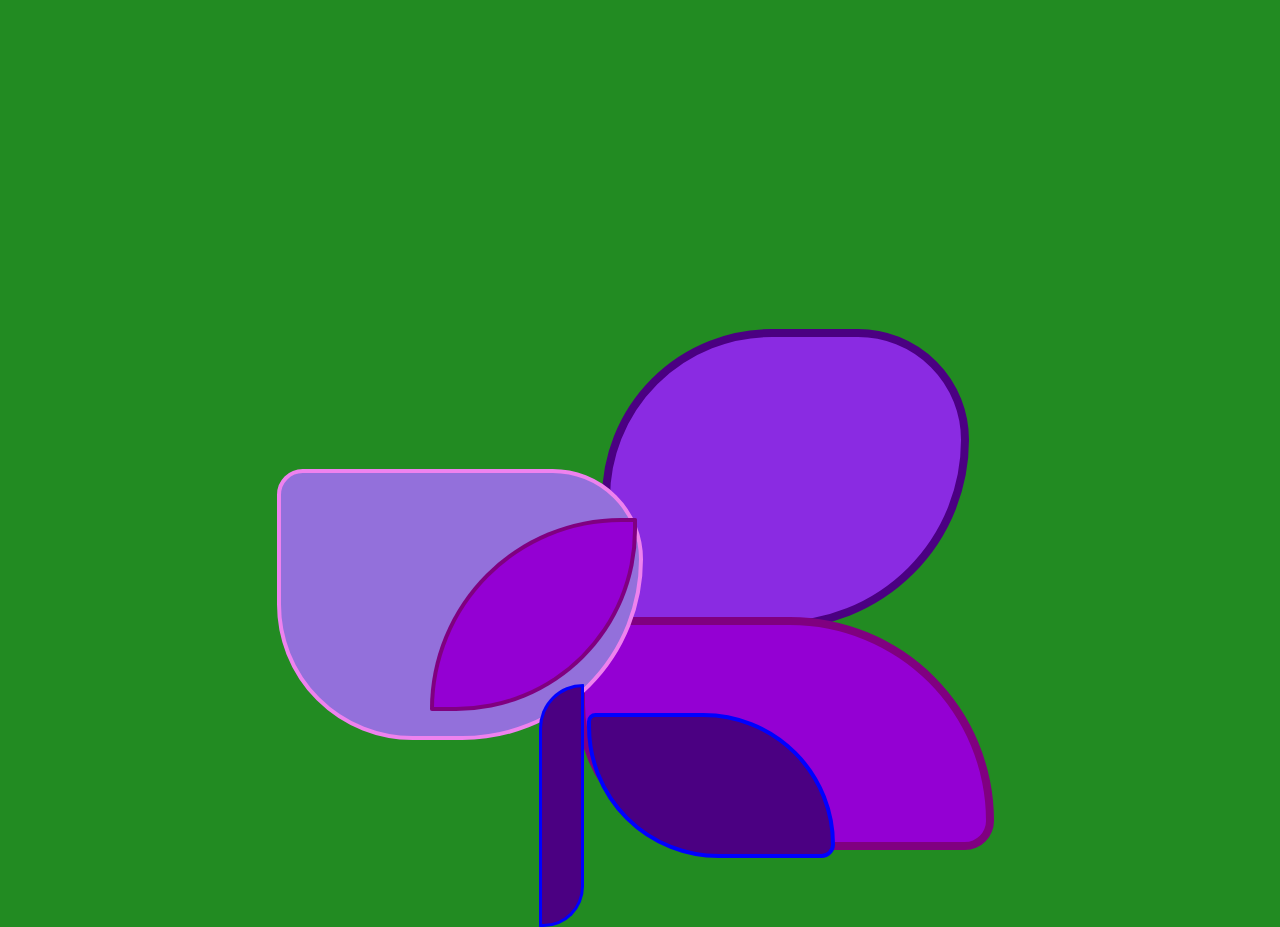
<file: violet.html>
<!DOCTYPE html>
<html lang="en">

<head>
    <style>
        /* border radius: top left   top right   bottom right   bottom left*/
        /* padding: +down  +right  +down +right*/
        
        body {
            background: forestGreen;
        }
        
        #TopLeft {
            position: absolute;
            background: mediumPurple;
            border: .25em solid violet;
            border-radius: 4vw 14vw 28vw 21vw;
            /* border radius: top left   top right   bottom right   bottom left */
            float: left;
            margin-top: 11%;
            margin-left: 21%;
            padding: 9vw 13vw 11.5vw 15vw;
            /* padding: +down  +right  +down +right */
        }
        
        #TopRight {
            background: blueViolet;
            border: .5em indigo solid;
            border-radius: 26vw 17vw 29vw 5vw;
            /* border radius: top left   top right   bottom right   bottom left */
            margin-top: 26%;
            margin-right: 24%;
            margin-left: 47%;
            margin-bottom: 0;
            padding: 19vw 4vw 3.25vw 10vw;
            /* padding: +down  +right  +down +right */
        }
        
        #LowerRight {
            background: darkViolet;
            border: .5em solid purple;
            border-radius: 10vw 350vw 50vw 250vw;
            /* border radius: top left   top right   bottom right   bottom left */
            margin-top: -1%;
            margin-right: 22%;
            margin-left: 45%;
            padding: 9vw 18vw 8vw 6.5vw;
            /* padding: +down  +right  +down +right */
        }
        
        #CLeft {
            position: absolute;
            float: left;
            background: indigo;
            border: .2em solid blue;
            border-radius: 350em 6em 320em 3em;
            /* border radius: top left   top right   bottom right   bottom left*/
            margin-top: -13%;
            margin-bottom: 60%;
            margin-left: 41.5%;
            padding: 5.5vw 0.55vw 13vw 2.5vw;
            /* padding: +down  +right  +down +right */
        }
        
        #LowerLeft {
            position: absolute;
            background: darkViolet;
            border: .25em solid purple;
            border-radius: 480vw 4vw 455vw 5vw;
            /* border radius: top left   top right   bottom right   bottom left*/
            float: left;
            margin-top: -26%;
            margin-right: 23%;
            margin-left: 33%;
            padding: 6.25vw 8.5vw 8.25vw 7vw;
            /* padding: +down  +right  +down +right */
        }
        
        #CRight {
            float: right;
            position: absolute;
            background: indigo;
            border: .25em solid blue;
            border-radius: 55em 850em 87em 850em;
            /* border radius: top left   top right   bottom right   bottom left*/
            margin-top: 30%;
            margin-right: 11.5%;
            margin-bottom: 24%;
            margin-left: 45.25%;
            padding: 3.5vw 3.5vw 7.25vw 15.25vw;
            /* padding: +down  +right  +down +right */
        }
    </style>
</head>

<body>
    <div id="TopLeft"></div>
    <div id="CRight"></div>
    <div id="TopRight"></div>
    <div id="LowerRight"></div>
    <div id="CLeft"></div>
    <div id="LowerLeft"></div>
</body>

</html>
</file>
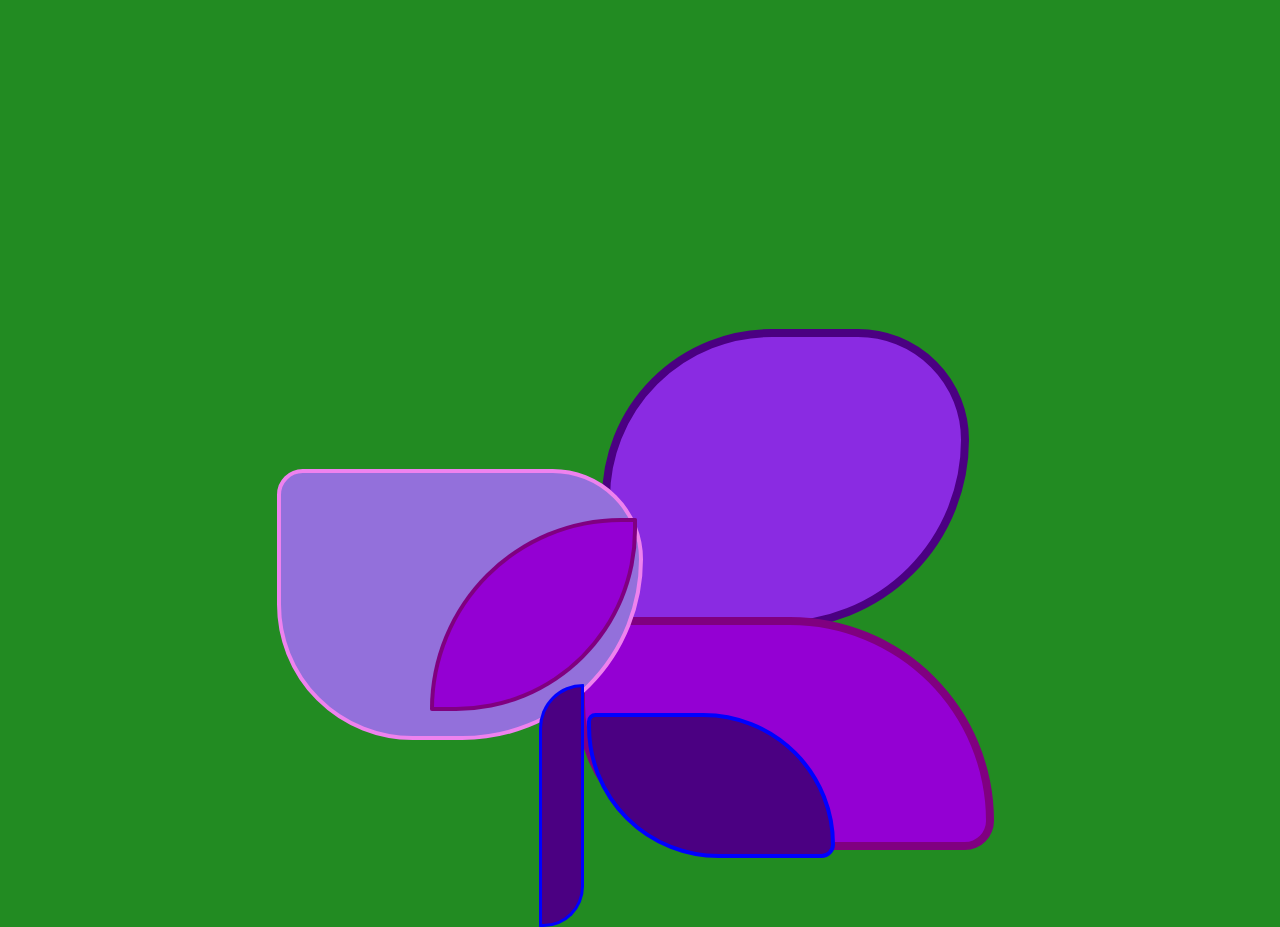
<file: img/00_jkincaid.html>
<!DOCTYPE html>
<html>
<head>
<style>
    /* border radius: top left   top right   bottom right   bottom left*/

    /* padding: +down  +right  +down +right*/
body {
    background: forestGreen;
}
#TopLeft {
    position: absolute;
    background: mediumPurple;
    border: .25em solid violet;
    border-radius: 4vw 14vw 28vw 21vw;
    /* border radius: top left   top right   bottom right   bottom left */
    float: left;
    margin-top: 11%;
    margin-left: 21%;
    padding: 9vw 13vw 11.5vw 15vw;
    /* padding: +down  +right  +down +right */
}




#TopRight {
    background: blueViolet;
    border: .5em indigo solid;
    border-radius: 26vw 17vw 29vw 5vw;
    /* border radius: top left   top right   bottom right   bottom left */
    margin-top: 26%;
    margin-right: 24%;
    margin-left: 47%;
    margin-bottom: 0;
    padding: 19vw 4vw 3.25vw 10vw;
    /* padding: +down  +right  +down +right */
}
#LowerRight {
    background: darkViolet;
    border: .5em solid purple;
    border-radius: 10vw 350vw 50vw 250vw;
    /* border radius: top left   top right   bottom right   bottom left */
    margin-top: -1%;
    margin-right: 22%;
    margin-left: 45%;

    padding: 9vw 18vw 8vw 6.5vw;
    /* padding: +down  +right  +down +right */
}










#CLeft {
    position: absolute;
    float: left;
    background: indigo;
    border: .2em solid blue;
    border-radius: 350em 6em 320em 3em;
    /* border radius: top left   top right   bottom right   bottom left*/
    margin-top: -13%;
    margin-bottom: 60%;
    margin-left: 41.5%;

    padding: 5.5vw 0.55vw 13vw 2.5vw;
    /* padding: +down  +right  +down +right */
}



#LowerLeft {
    position: absolute;
    background: darkViolet;
    border: .25em solid purple;
    border-radius: 480vw 4vw 455vw 5vw;
    /* border radius: top left   top right   bottom right   bottom left*/
    float: left;
    margin-top: -26%;
    margin-right: 23%;
    margin-left: 33%;

    padding: 6.25vw 8.5vw 8.25vw 7vw;
    /* padding: +down  +right  +down +right */
}


#CRight {
    float: right;
    position: absolute;
    background: indigo;
    border: .25em solid blue;
    border-radius: 55em 850em 87em 850em;
    /* border radius: top left   top right   bottom right   bottom left*/
    margin-top: 30%;
    margin-right: 11.5%;
    margin-bottom: 24%;
    margin-left: 45.25%;

    padding: 3.5vw 3.5vw 7.25vw 15.25vw;
    /* padding: +down  +right  +down +right */
}
</style>
</head>
<body>
<div id="TopLeft"></div>
<div id="CRight"></div>
<div id="TopRight"></div>
<div id="LowerRight"></div>
<div id="CLeft"></div>
<div id="LowerLeft"></div>
</body>
</html>
</file>
<file: css/styles.css>
/* color palette

PRIMARY dark olive brown = background-color: #201C00; rgb(242, 229, 106);
PRIMARY CONTAINER mint green = background-color: #52E569; 
SECONDARY taupe = background-color: #635F41;
TERTIARY teal = background-color: #406653;
TERTIARY CONTAINER mint = background-color: #C2ECD4;
PAGE BACKGROUND off-white = background-color: 
rgba(255,255,255,0.55);
PARAGRAPH TEXT dark brown = color: #1D1C16;
RESUME ACCOMPLISHMENT AND YEAR TEXT sludge taupe = color: #959181; rgb(149, 145, 129);

*/


/* ================================= 
  Base Element Styles
==================================== */

@import url('https://fonts.googleapis.com/css2?family=Georama:ital,wght@0,200;0,400;0,500;0,600;0,700;0,800;0,900;1,500&display=swap');

* {
    box-sizing: border-box;
    font-family: 'Georama', sans-serif;
    width: 100%;
    font-weight: lighter;
}

body {
    background-color: rgba(0, 0, 0, 0.9);
    color: rgba(255,255,255,0.9);
    font-size: 0.5rem;
    font-family: 'Georama', sans-serif;
    font-weight: normal;
    line-height: 1.4;
    width: 100%;
    height: 100%;
}

.switch {
    width: 80px;
    height: 40px;
    background-color: rgb(0, 5, 3);
    box-shadow: -10px 15px 20px rgb(50 50 50/ 25%);
    border-radius: 20px;
    position: relative;
}

.flicker {
    width: 30px;
    height: 30px;
    border-radius: 15px;
    background-color: rgb(234, 227, 189);
    position: absolute;
    top: 5px;
    left: 5px;
    transition: 3s;
    box-shadow: 
        inset 4px 4px 4px rgb(245, 220, 155),
        inset -4px -4px 4px rgb(195 193 198 / 90%);
}

.dark {
    background-color: 
rgba(255,255,255,0.55);
    transition: 4s;
}
.dark .graybtn {
    text-transform: uppercase;
    color: rgb(255, 255, 255);  
    background-color: rgba(255,255,255,0.0);
}

.moon {
    width: 20px;
    height: 20px;
    border-radius: 10px;
    box-shadow: 4px 4px 0 0 rgb(255, 255, 255);
    position: absolute;
    top: 5px;
    left: 45px;
}

.dark .flicker {
    transform: translateX(40px);
}

.dark > * {
    color: rgba(255,255,255,0.55);
    color: rgba(0, 0, 0, 0.9);
    /* color: rgb(250, 239, 196);
    color: #0f0e0d; */
}

div.hero,
div.container {
    width: 100%;
    padding: 6vw;
    margin: auto;
}

.nav {
    margin-top: 1em;
    margin-bottom: 1em;
    display: flex;
}

.nav a {
    display: block;
}

ul {
    list-style: none;
}

p {
    display: inline-block;
    font-size: 1em;
    margin-bottom: 1.8em;
}

p.summary {
    margin-bottom: 10em;
}

.hero-img {
    max-width: 100%;
}

div.hero h2 {
    font-size: 1.75em;
    padding: 0 2vw;
    color: #FFF;
}

h3 {
    font-size: 2vw;
    margin: auto;
}

h2,
h3,
a {
    margin-bottom: 1vh;
    padding-bottom: 0;
    color: rgba(0, 0, 0, 0.55);
    text-decoration: none;
}

img {
    max-width: 100%;
    display: block;
    margin-left: auto;
    margin-right: auto;
}

div.container h2,
div.primary-col h2,
div.secondary-col h2 {
    padding: 1em 1em 0.25em 1em;
}

aside {
    margin-bottom: 3em;
}


/* ================================= 
  Base Layout Styles
==================================== */


/*---------HEADER----------*/

header.main-header,
.top-nav {
    display: flex;
    flex-direction: column;
    width: 100%;
    padding: 30px;
}

header.main-header {
    padding-top: 2em;
    display: flex;
    flex-wrap: wrap;
    margin: 0;
    width: 100%;
    padding-bottom: .5em;
    color: rgba(0, 0, 0, 0.9);
    background-color: rgba(255,255,255,0.9);
}

h1 {
    font-size: 70px;
    line-height: 70px;
    font-weight: 300;
    margin: 10px 0;
}

h1.name {
    font-size: 4.75vw;
    margin: 0;
    padding: 5vw 3vw 0 5vw;
    font-weight: lighter;
    color: rgba(255,255,255,0.55);
}

h1 a:hover {
    color: #eff5f2;
}


h2.headline {
    font-size: 3vw;
    font-weight: lighter;
    line-height: 40px;
    font-weight: 300;
    margin: 10px 0;
    text-transform: uppercase;
    padding: 0.25vw 0 0 2vw;
    color: rgba(255,255,255,0.55);
}


/*---------NAVIGATION----------*/

.top-nav {
    margin-top: 1.5em;
    display: flex;
    flex-wrap: wrap;
    justify-content: space-between;
    flex-direction: column;
}

.name a,
.top-nav a {
    display: block;
    color: rgba(255, 255, 255, 0.9);
    font-size: 1.125em;
    font-weight: 300;
    text-align: center;
    padding: .4em;
    border-bottom: 1px solid rgba(255,255,255,0.55);
}

.nav a:hover,
.top-nav a:hover {
    color:  rgba(0, 0, 0, 0.9);
    border-bottom-color: rgba(255,255,255,0.9);
}

ul.top-nav {
    padding: 0;
}

ul.top-nav li {
    font-size: 1.25rem;
    text-transform: uppercase;
    max-width: 8vw;
    display: block;
    margin: 2vw 3vw;
}

ul.top-nav li a:active,
.dropbtn {
    text-transform: uppercase;
    color: rgba(255,255,255,0.9);
    background-color:  rgba(0, 0, 0, 0.9);
}

/* .graybtn {
    text-transform: uppercase;
    color: rgba(255,255,255,0.9);
} */
/* ---- Dropdown menu  ---- */

div.dropdown {
    display: flex;
    flex-direction: column;
}

.dropbtn {
    font-size: 1.25rem;
    text-align: center;
}

.dropdown-content {
    display: none;
    position: absolute;
    color: rgba(255,255,255,0.9);
    background-color: rgba(0, 0, 0, 0.55);
    z-index: 1;
    max-width: 15em;
    text-align: center;
}

.dropdown-content a {
    padding: .75em 2.5em;
    max-width: 8vw;
    font-size: 1.25rem;
    text-decoration: none;
    display: block;
    text-align: center;
    border-radius: 3px;
}

.dropdown-content a:hover {
    padding: .5em 3.5em;
    color: rgba(255,255,255,0.55);
    text-align: center;
}

.dropdown-content a:visited {
    color: rgb(232, 227, 209);
}

.dropdown:hover .dropdown-content {
    text-align: center;
    display: block;
}


/* -------------details, image descriptions ---------------*/

div.detail-list {
    padding-bottom: .5em;
    font-weight: normal;
}

ul.detail-list li {
    color: rgba(255,255,255,0.55);
    font-size: 1.75rem;
    font-weight: normal;
}

p.date {
    font-size: 1.75rem;
    margin: 1rem;
}

p.details {
    display: inline;
    font-size: 1.35rem;
    /* color: rgb(232, 227, 209); */
}

p.description {
    margin-top: 0.75vw;
    height: 2em;
    font-style: italic;
    margin-bottom: 0;
}

p.concept {
    font-size: 1.1rem;
    padding: 1em;
}


/* -------------Resume Page ---------------*/

section.accomplish {
    width: 98%;
}

h3.accomplish, 
dt.year  {
    color: rgba(255, 255, 255, 0.9);
    font-weight: 300;
}

dd.exhibit {
    width: 88%;
    padding-bottom: 2vh;
}


/* -------------DESIGN Page ---------------*/

iframe#violet {
    margin-bottom: 5em;
    display: block;
    max-width: 500px;
    max-height:fit-content;
    float: right;
}

div.mobank {
    border: 2px;
    margin-top: 2em;
}

img.artboards {
    max-width: 90%;
    margin: auto;
}


/* -------------CONTACT Page ---------------*/

div#contactForm {
    background-color: rgba(0, 0, 0, 0.55);
}

img.contact-img {
    max-width: 100%;
}

form {
    width: 60%;
    margin: auto;
    color: rgb(215, 223, 204);
    background-color: rgba(0, 0, 0, 0.55);
    padding-bottom: 6vh;
}

form input {
    border-radius: 6px;
}

h2.contact {
    font-style: normal;
}


/*----------FOOTER-------------*/
.foot {
    color: #1D1C16;
}
header.main-header {
    padding-top: 2em;
    display: flex;
    flex-wrap: wrap;
    margin: auto;
    width: 100%;
    padding-bottom: .5em;
    color: rgba(255,255,255,0.9);
    background-color: rgba(0, 0, 0, 0.55);
}
footer {
    margin-top: 3em;
    display: flex;
    flex-wrap: wrap;
    flex-direction: column;
    margin: auto;
    width: 100%;
    background-color: rgba(255,255,255,0.9);
    text-align: center;
}

footer img {
    max-width: 25px;
}

footer ul li {
    padding: .25vw;
}

footer ul {
    display: flex;
}


/* ================================= 
  Media Queries
==================================== */


/* Extra small devices (phones, 600px and down) */

@media only screen and (max-width: 600px) {
    body {
        font-size: 1.15rem;
    }
    h1 {
        font-size: 1.75rem;
    }
    h1.name a {
        font-size: 2rem;
    }
    h2.headline {
        font-size: 1.35rem;
    }
    ul.top-nav {
        display: flex;
        flex-wrap: wrap;
        flex-direction: column;
        justify-content: center;
    }
    button.dropbtn {
        width: 5rem;
        color: #615e57;
    }
    div.dropdown-content a {
        padding: 0.5rem;
    }
    ul.top-nav li a,
    div.dropdown-content li a,
    button.dropbtn {
        margin: 2px;
        font-size: 1rem;
        border-style: none;
    }
    div.container h2,
    div.secondary-col h2 div.primary-col h2,
    p.description {
        font-size: 1.25rem;
    }
    ul.detail-list {
        margin-top: 1.5vh;
    }
    ul.detail-list li {
        font-size: 1.5rem;
    }
    p.details {
        font-size: 0.75rem;
    }
    p {
        font-size: 1.05rem;
        display: inline-block;
        margin-bottom: 0.5em;
    }
    p.description {
        font-size: .75rem;
    }
    h3.accomplish {
        font-size: 1.5rem;
    }
    dd.exhibit {
        margin-top: 4%;
    }
    footer p {
        font-size: 1rem;
    }
}


/* Small devices (portrait tablets and large phones, 600px and up) */

@media only screen and (min-width: 600px) {
    body {
        font-size: 1rem;
    }
    header.main-header {
        height: 600px;
    }
    h1 {
        font-size: 2.25rem;
    }
    h1.name a {
        font-size: 2.5rem;
    }
    header h2.headline {
        font-size: 1.75rem;
    }
    p {
        font-size: 1.75rem;
        margin-bottom: 1.8em;
    }
    h3.accomplish {
        font-size: 2.75rem;
    }
    dt.year {
        font-size: 1.75rem;
    }
    div.container h2,
    div.primary-col h2,
    div.secondary-col h2 {
        font-size: 1.25rem;
    }
    ul.detail-list {
        margin-top: .5vh;
    }
    ul.detail-list li {
        font-size: 1.75rem;
    }
    ul.top-nav {
        margin-right: 4.5rem;
    }
    button.dropbtn {
        width: 6rem;
    }
    ul.top-nav li a,
    div.dropdown-content li a,
    button.dropbtn {
        margin: 2px;
        font-size: 1.5rem;
        border-style: none;
    }
    dl.row {
        font-size: 4rem;
    }
    dt.year {
        font-size: 2.0rem;
        line-height: 2.75;
    }
    dd.exhibit {
        font-size: 1.8rem;
        line-height: 1.75;
    }
}


/* Medium devices (landscape tablets, 768px and up) */

@media only screen and (min-width: 769px) {
    .main-header {
        height: 200px;
        justify-content: flex-end;
    }
    .top-nav {
        margin-top: 3em;
        flex-direction: row;
        justify-content: space-between;
    }
    .top-nav a {
        border-bottom-color: transparent;
    }
    h1.name a {
        font-size: 4.25rem;
    }
    header h2.headline {
        font-size: 2.75rem;
    }
    p {
        font-size: 1.5rem;
        margin-bottom: 1.8em;
    }
    ul.top-nav li {
        font-size: 1rem;
    }
    button.dropbtn {
        width: 7rem;
    }
    ul.top-nav li a,
    div.dropdown-content li a,
    button.dropbtn {
        /* margin: 2px; */
        font-size: 1.75rem;
        border-style: none;
    }
    */ ul.detail-list li {
        font-size: 3.75rem;
    }
    p.description {
        font-size: 2rem;
    }
    p.concept {
        font-size: 3.75rem;
        color: rgb(26, 50, 1);
    }
    aside {
        max-width: 60%;
    }
    h3.accomplish {
        font-size: 2.0rem;
    }
    dt.year {
        font-size: 1.35rem;
        line-height: 1.5;
    }
    dd.exhibit {
        font-size: 1.25rem;
        line-height: 1.25;
    }
}


/* Large devices (laptops/desktops, 1025px and up) */

@media only screen and (min-width: 1025px) {
    body {
        font-size: 1rem;
    }
    .main-header {
        flex-direction: row;
    }
    h2.headline {
        font-size: 2.75rem;
    }
    .top-nav {
        margin-top: 0;
        align-self: center;
    }
    .top-nav li {
        margin-right: .75em;
        margin-left: .75em;
    }
    div.primary-col h2 {
        font-size: 2.25rem;
    }
    p.description {
        font-size: 1.75rem;
    }
    p.concept {
        font-size: 1.25rem;
    }
    button.dropbtn {
        width: 8rem;
    }
    ul.top-nav li a {
        font-size: 1.5rem;
    }
    h3.accomplish {
        font-size: 1.8rem;
    }
    dt.year {
        font-size: 1.30rem;
    }
    dd.exhibit {
        font-size: 1.20rem;
        line-height: 1.5;
    }
}
</file>
